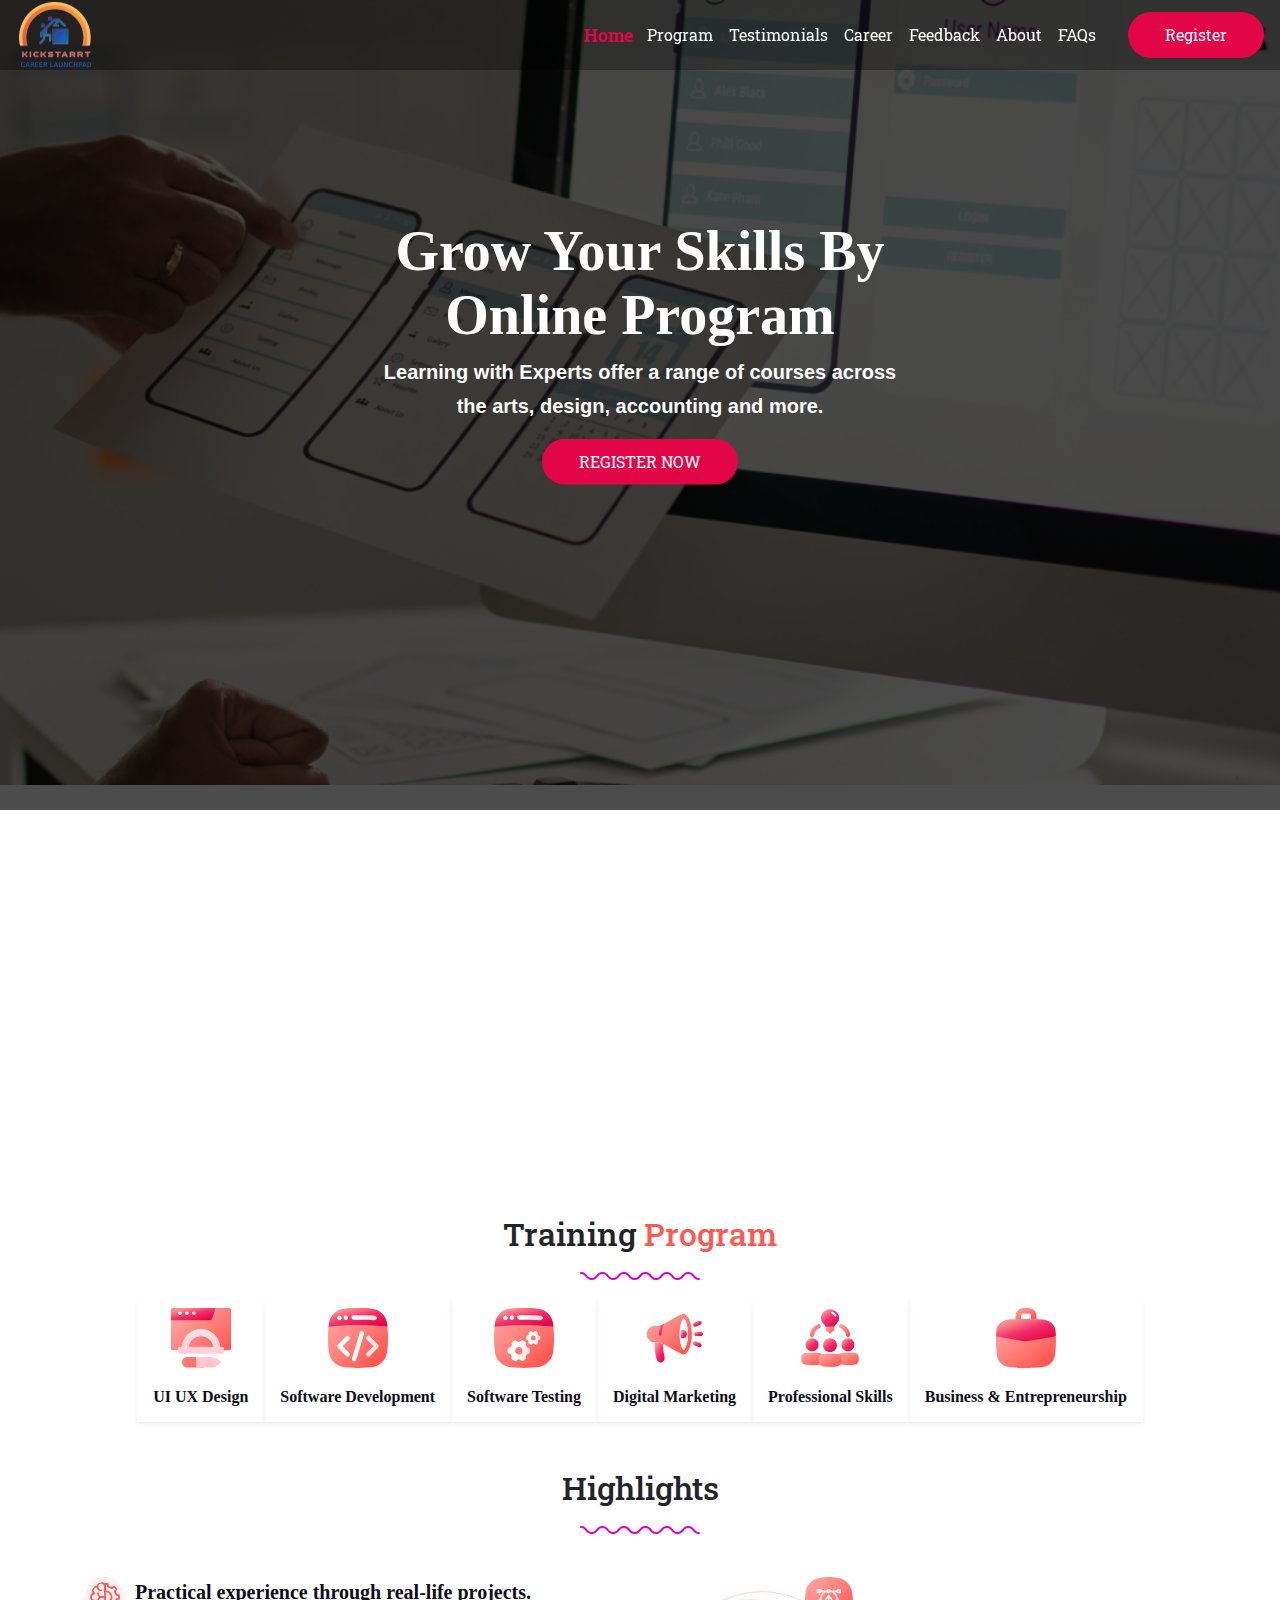
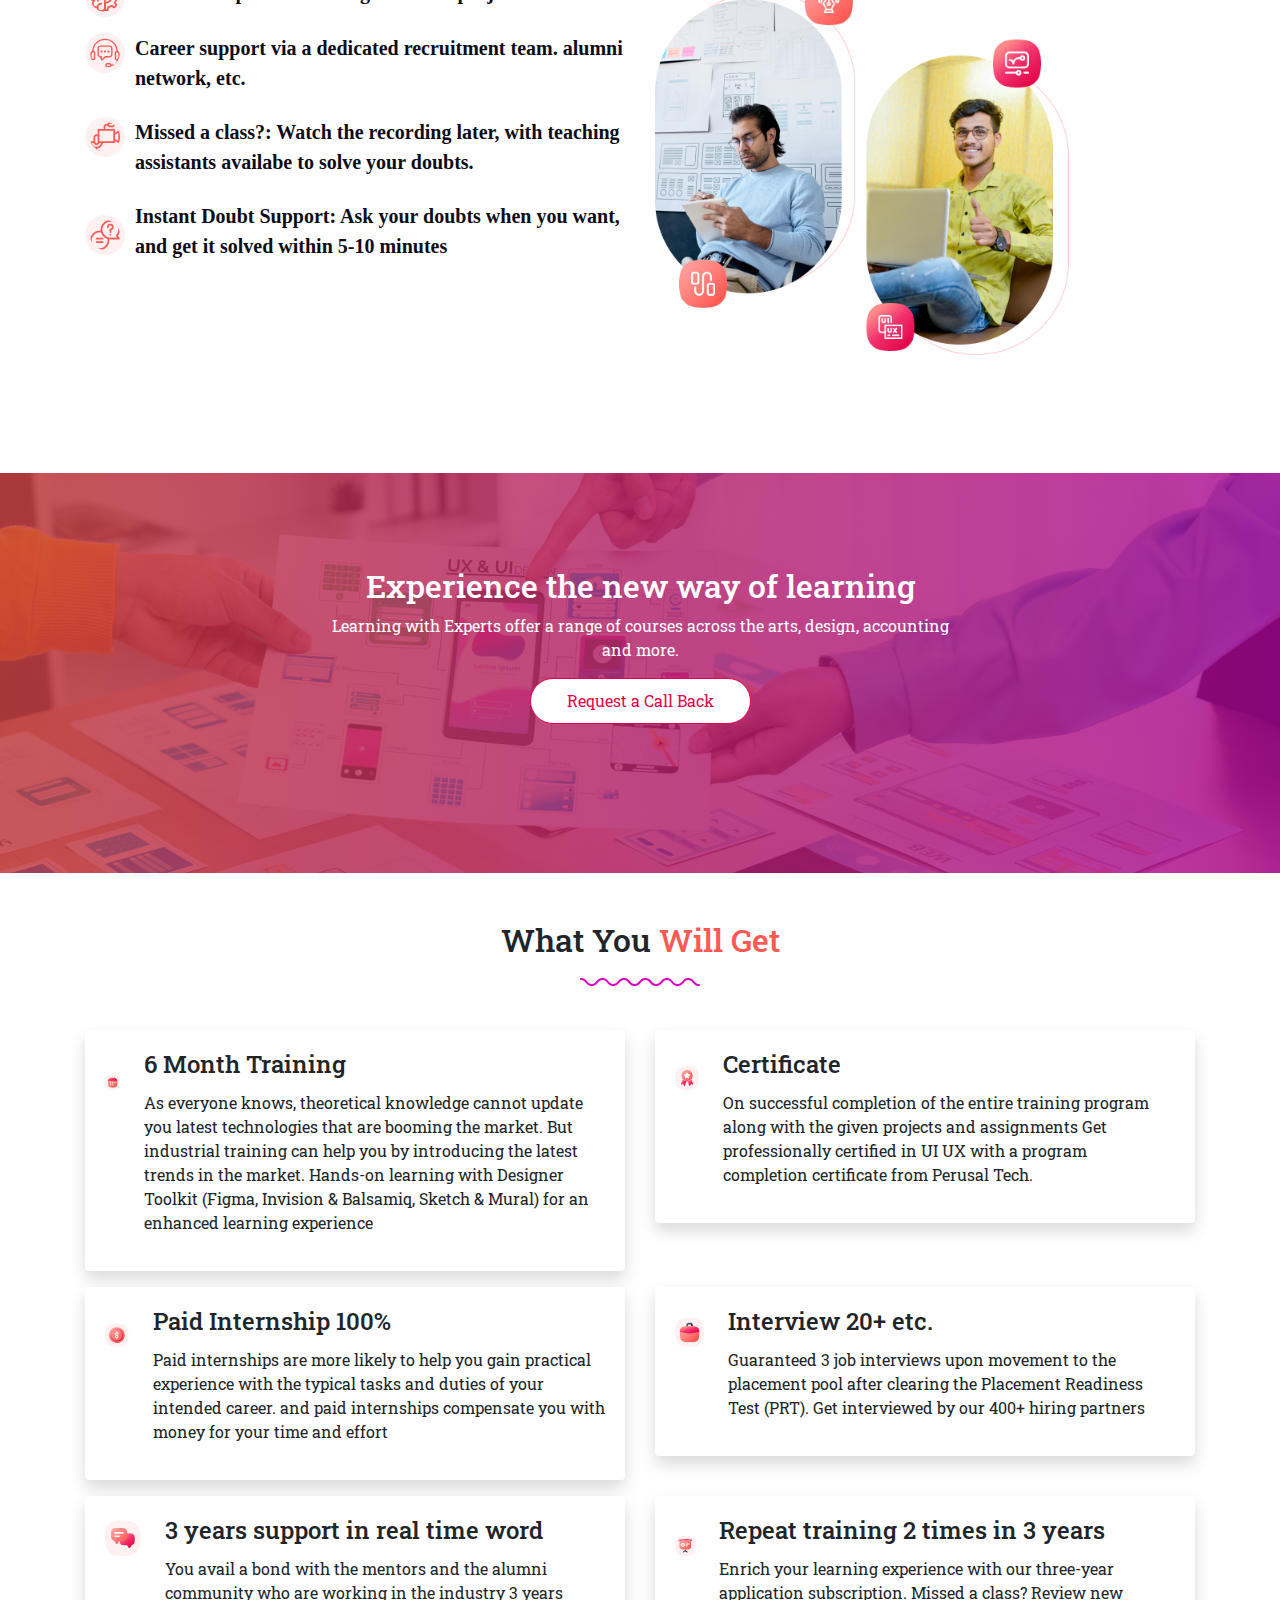
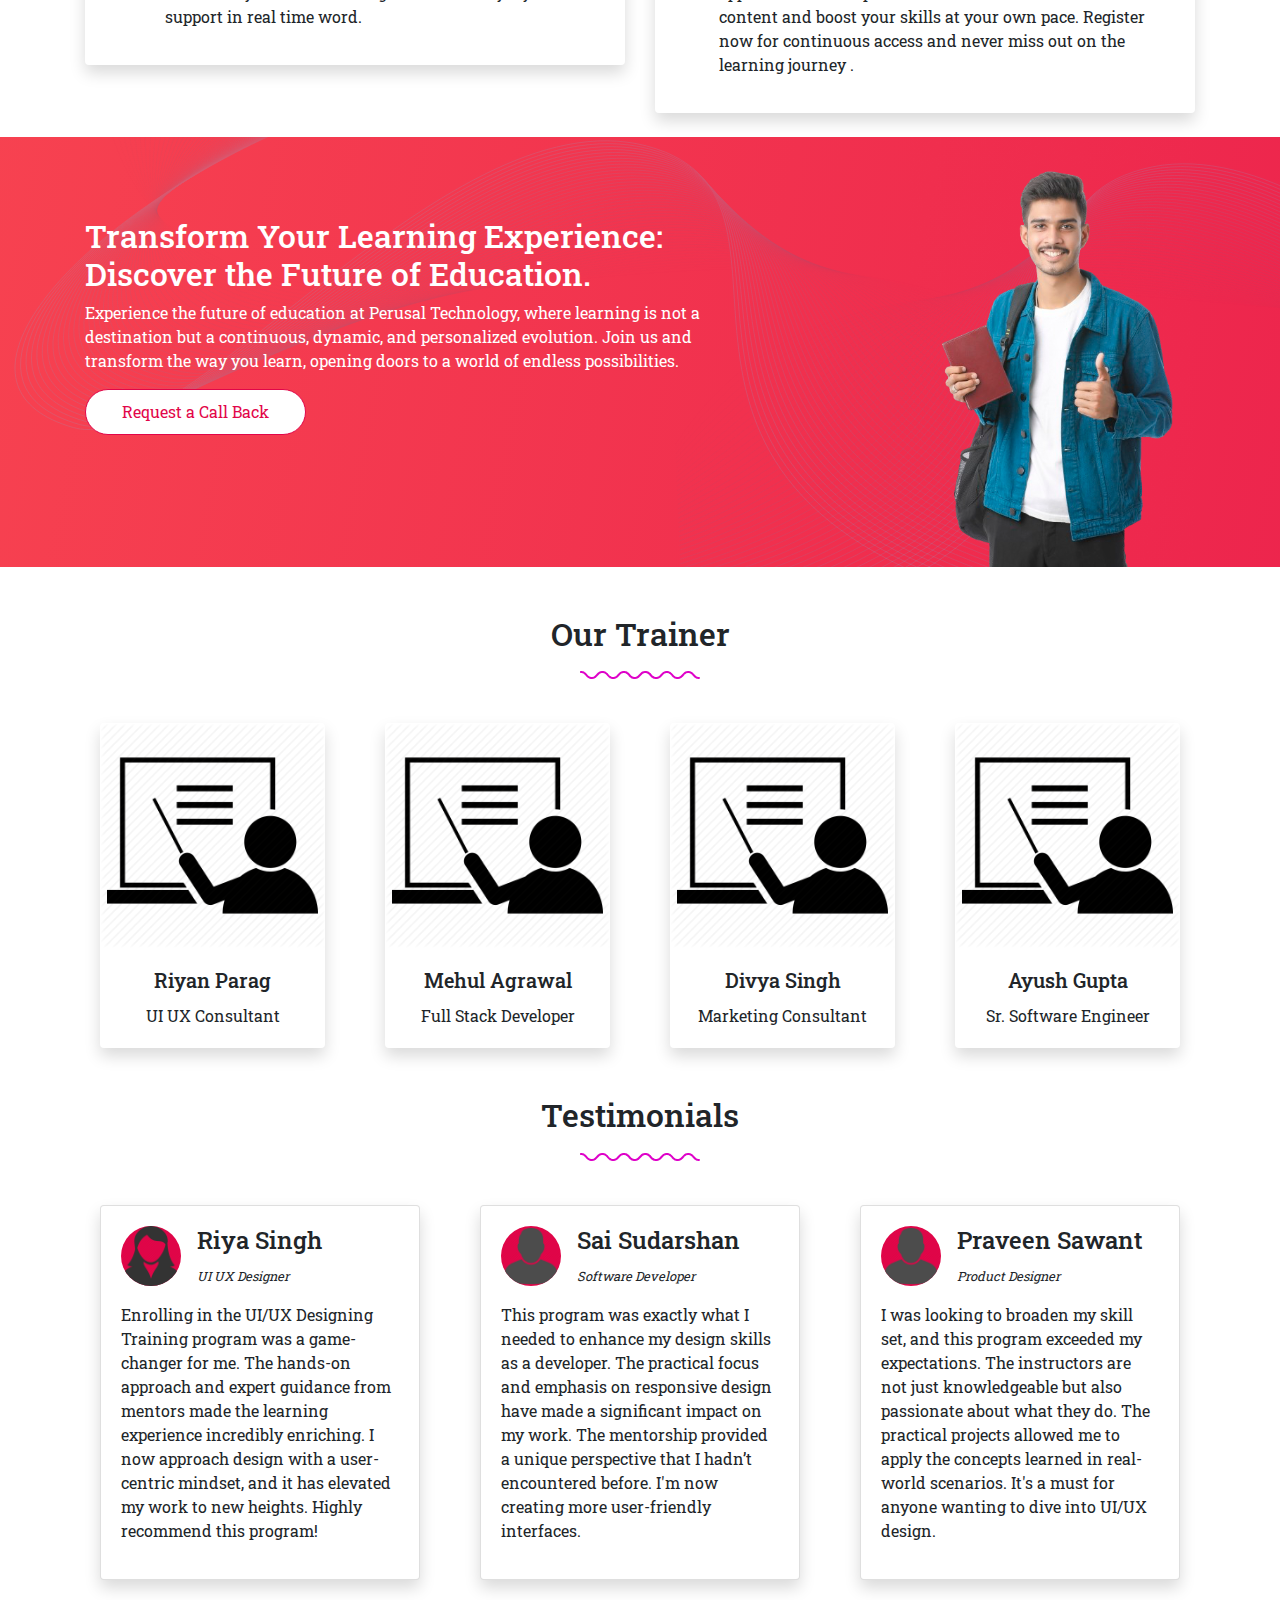
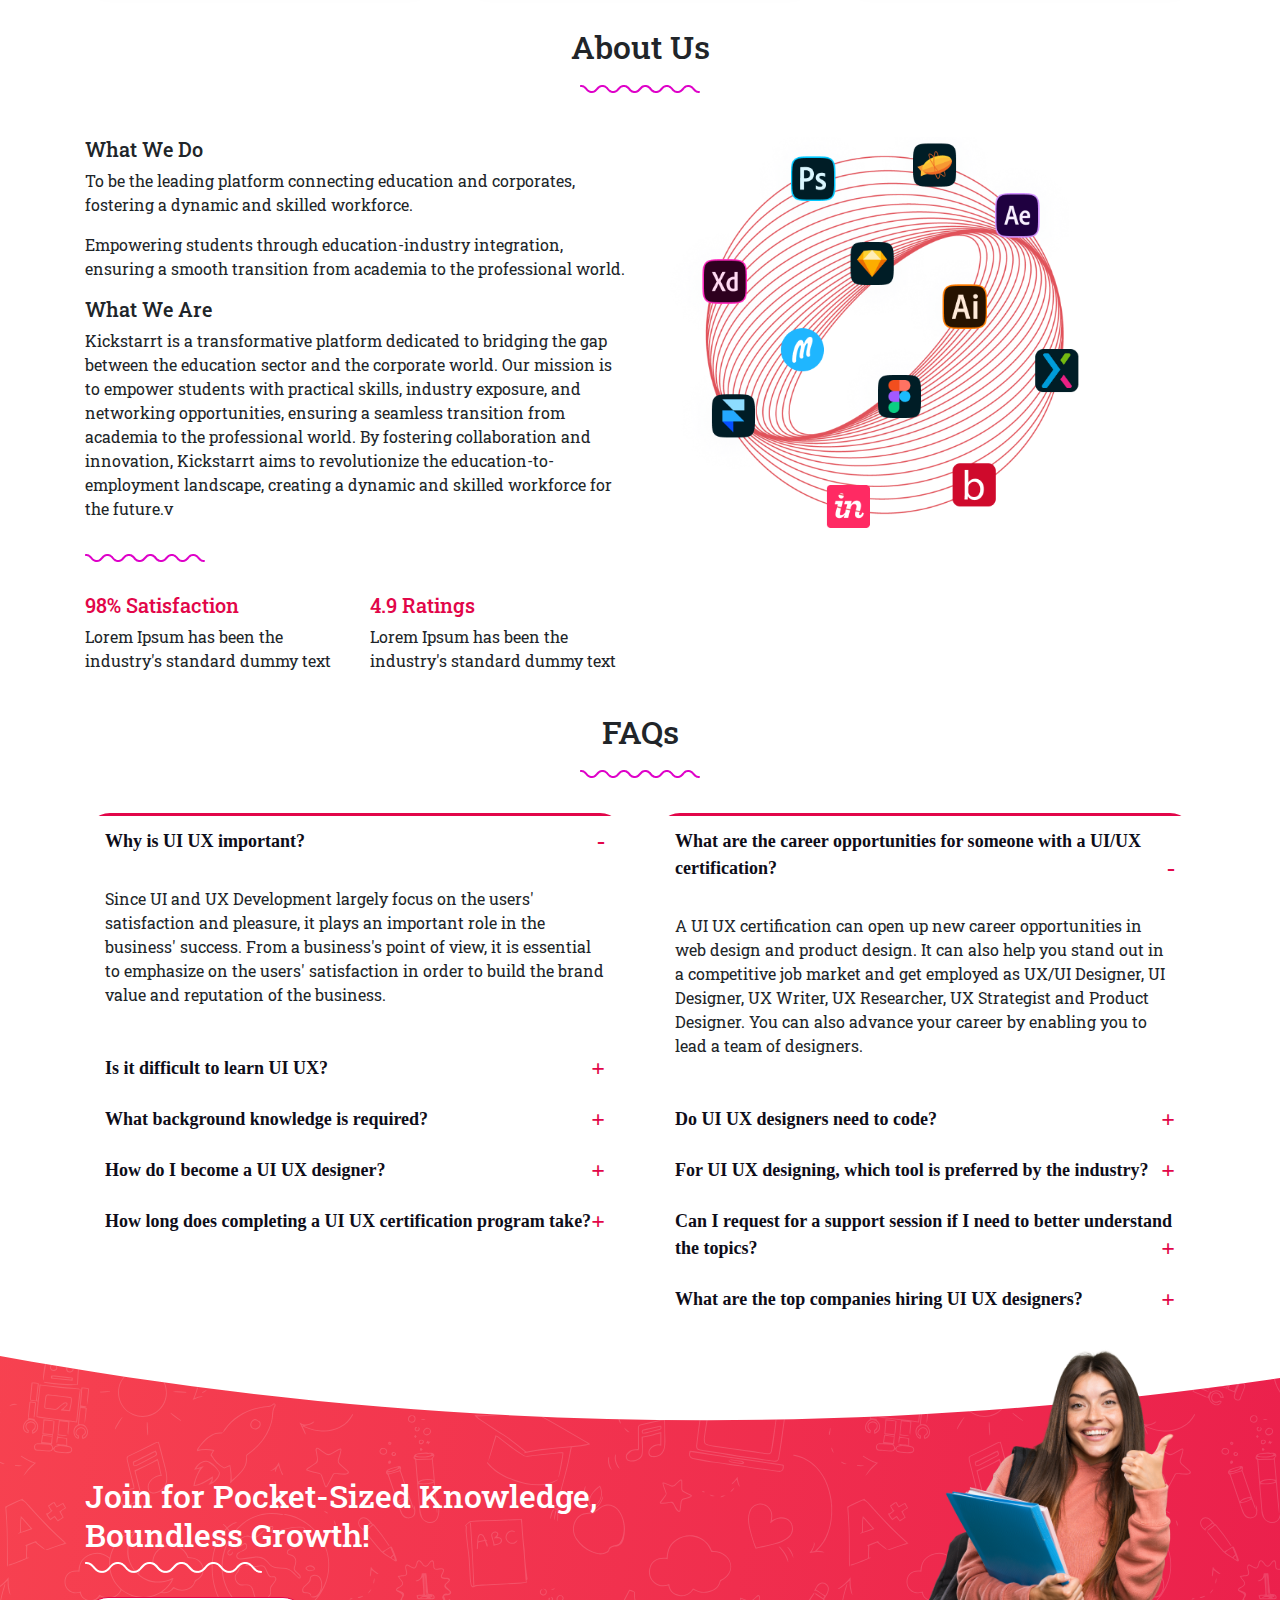
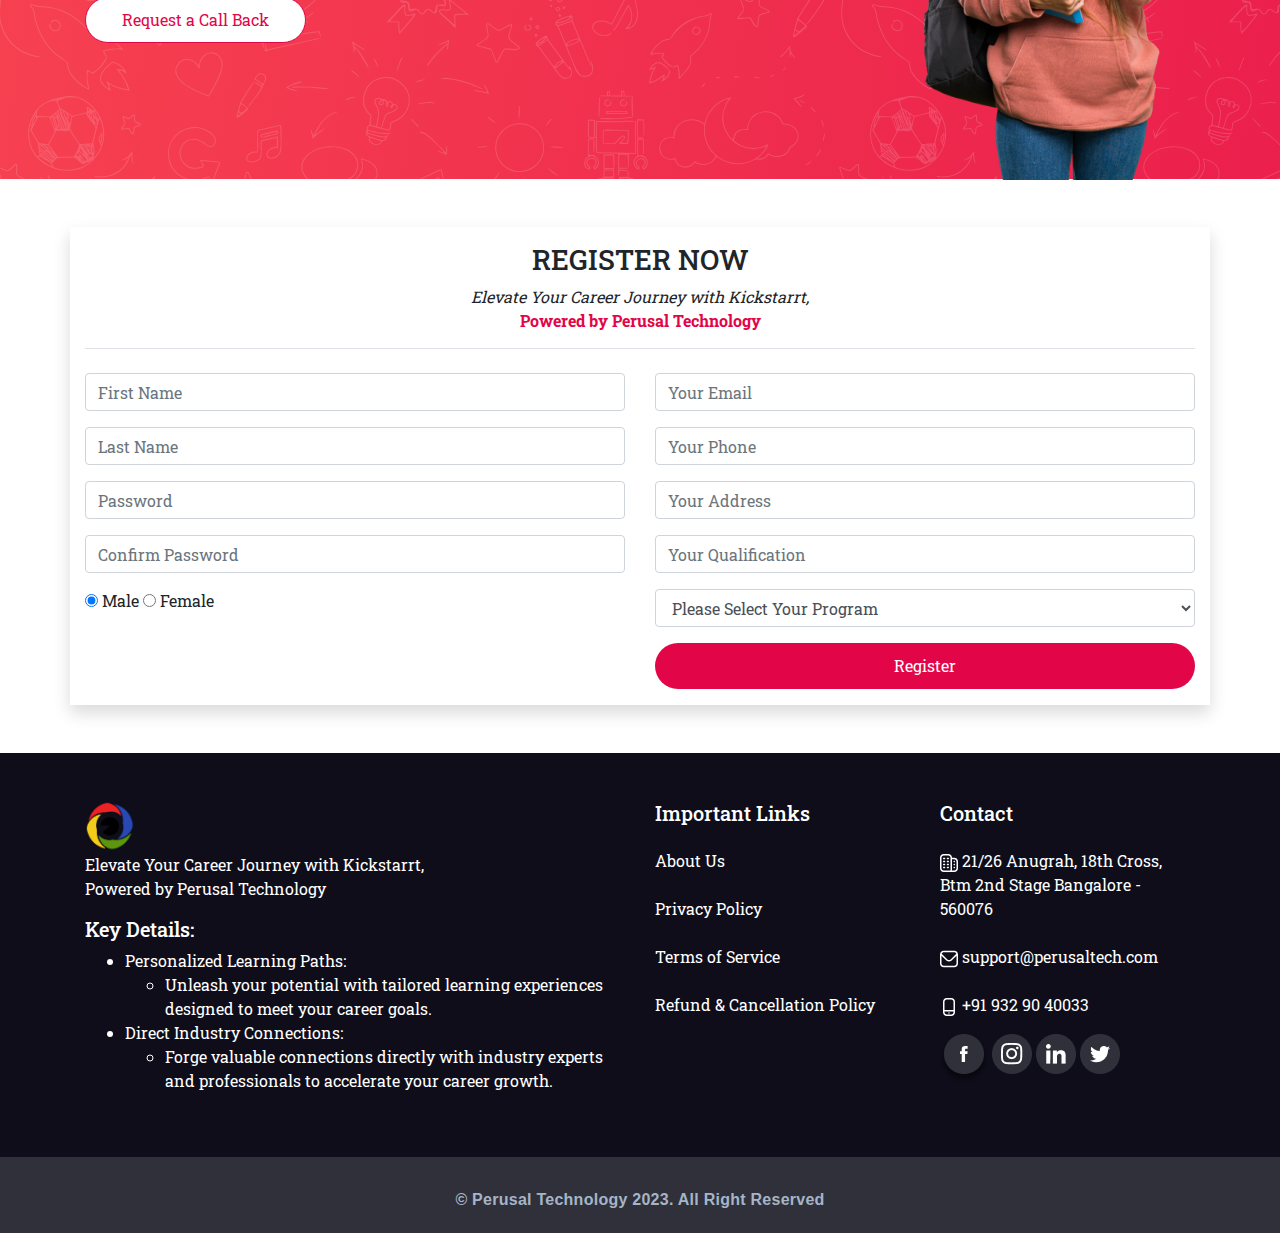
<file: index.html>
﻿<!DOCTYPE html>
<html lang="en">

<head>
  <title>Kickstarrt- Career Launchpad</title>
  <meta charset="utf-8">
  <meta name="viewport" content="width=device-width, initial-scale=1">
  <link rel="stylesheet" href="https://cdn.jsdelivr.net/npm/bootstrap@4.6.2/dist/css/bootstrap.min.css">
  <link href='https://fonts.googleapis.com/css?family=Roboto Slab' rel='stylesheet'>
  <link rel="stylesheet" href="./assets/css/custom.css">
  <!-- <link rel="stylesheet" href="./assets/css/style.css"> -->
  <script src="https://cdn.jsdelivr.net/npm/jquery@3.7.1/dist/jquery.slim.min.js"></script>
  <script src="https://cdn.jsdelivr.net/npm/popper.js@1.16.1/dist/umd/popper.min.js"></script>
  <script src="https://cdn.jsdelivr.net/npm/bootstrap@4.6.2/dist/js/bootstrap.bundle.min.js"></script>
</head>

<body>

  <div id="main-con" class="home-page" data-spy="scroll" data-target="#navbar-ptech" data-offset="0">

    <div class="welcome-section position-relative" id="welcome-section">
      <div class="container">
        <div class="row">
          <div class="col">
            <nav id="navbar-ptech"
              class="navbar main-navbar navbar-expand-md navbar-dark fixed-top justify-content-between">
              <a class="navbar-brand" href="#"><img src="./assets/img/kickstarrt_logo.png" alt="logo"
                  class="logo img-fluid"></a>
              <button class="navbar-toggler" type="button" data-toggle="collapse" data-target="#collapsibleNavbar">
                <span class="navbar-toggler-icon"></span>
              </button>
              <div class="collapse navbar-collapse" id="collapsibleNavbar">
                <ul class="navbar-nav ml-auto">
                  <li class="nav-item">
                    <a class="nav-link active" href="#welcome-section">Home</a>
                  </li>
                  <li class="nav-item">
                    <a class="nav-link" href="#course">Program</a>
                  </li>
                  <li class="nav-item">
                    <a class="nav-link" href="#testimonials">Testimonials</a>
                  </li>
                  <li class="nav-item">
                    <a class="nav-link" href="career.html" target="_blank">Career</a>
                  </li>
                  <li class="nav-item">
                    <a class="nav-link" href="#" data-toggle="modal" data-target="#feedback">Feedback</a>
                  </li>
                  <li class="nav-item">
                    <a class="nav-link" href="#aboutus">About</a>
                  </li>
                  <li class="nav-item">
                    <a class="nav-link" href="#faqs">FAQs</a>
                  </li>
                </ul>
                <a class="btn ptech-primary-btn ml-4" href="#register">Register</a>
              </div>

            </nav>
          </div>
          <div class="centered text-center">
            <h2 class="title">Grow Your Skills By Online Program</h2>
            <p>Learning with Experts offer a range of courses
              across the arts, design, accounting and more.</p>
            <a href="#register" role="button" class="btn ptech-primary-btn text-uppercase">Register Now</a>
          </div>
        </div>
      </div>
    </div>

    <div class="course-program mt-4 position-relative" id="course">
      <div class="video">
        <div class="container">
          <iframe width="100%" height="100%" src="https://www.youtube.com/embed/c8TYIuIhlto?autoplay=1"
            class="rounded-lg"></iframe>
        </div>
      </div>
      <br><br>
      <div class="container program-start">
        <div class="row">
          <div class="col">
            <h2 class="text-center">Training <span class="ptech-txt-light">Program</span>
              <br>
              <img src="./assets/img/title-line.png" alt="title line">
            </h2>
          </div>
        </div>
        <div class="row">
          <div class="col">
            <!-- Nav tabs -->
            <ul class="nav nav-tabs main-nav-tabs justify-content-center border-0" role="tablist">
              <li class="nav-item">
                <a class="nav-link shadow-sm" href="program-one.html" target="_blank">
                  <img src="./assets/img/uiux-icon.svg" alt="ui ux">
                  <h5>UI UX Design</h5>
                </a>
              </li>
              <li class="nav-item">
                <a class="nav-link shadow-sm not-allowed" href="#course2" disabled>
                  <img src="./assets/img/development-icon.svg" alt="development">
                  <h5>Software Development</h5>
                </a>
              </li>
              <li class="nav-item">
                <a class="nav-link shadow-sm not-allowed" href="#course3" disabled>
                  <img src="./assets/img/testing-icon.svg" alt="">
                  <h5>Software Testing</h5>
                </a>
              </li>
              <li class="nav-item">
                <a class="nav-link shadow-sm not-allowed" href="#course4" disabled>
                  <img src="./assets/img/marketing-icon.svg" alt="">
                  <h5>Digital Marketing</h5>
                </a>
              </li>
              <li class="nav-item">
                <a class="nav-link shadow-sm not-allowed" href="#course5" disabled>
                  <img src="./assets/img/professional-icon.svg" alt="">
                  <h5>Professional Skills</h5>
                </a>
              </li>
              <li class="nav-item ">
                <a class="nav-link shadow-sm not-allowed" href="#course6" disabled>
                  <img src="./assets/img/business-icon.svg" alt="">
                  <h5>Business & Entrepreneurship</h5>
                </a>
              </li>
            </ul>

          </div>

        </div>
      </div>
    </div>

    <div class="site-section highlight mt-4" id="highlight">
      <div class="container">
        <div class="row">
          <div class="col my-4">
            <h2 class="text-center">Highlights
              <br>
              <img src="./assets/img/title-line.png" alt="title line">
            </h2>
          </div>
        </div>
        <div class="row">
          <div class="col-md-6">
            <div class="d-flex mb-3">
              <img src="./assets/img/highlight/practical-icon.svg" alt="" class="highlight-icon">
              <div>
                <h5>Practical experience through real-life projects.</h5>
              </div>
            </div>
            <div class="d-flex mb-3">
              <img src="./assets/img/highlight/career-icon.svg" alt="" class="highlight-icon">
              <div>
                <h5>Career support via a dedicated recruitment team. alumni network, etc.</h5>
              </div>
            </div>
            <div class="d-flex mb-3">
              <img src="./assets/img/highlight/media-icon.png" alt="" class="highlight-icon">
              <div>
                <h5>Missed a class?: Watch the recording later, with teaching assistants availabe to solve your doubts.
                </h5>
              </div>
            </div>
            <div class="d-flex align-items-center custom-icon-wrap mb-3">
              <img src="./assets/img/highlight/doubt-support-icon.png" alt="" class="highlight-icon">
              <h5>Instant Doubt Support: Ask your doubts when you want, and get it solved within 5-10 minutes</h5>
            </div>
          </div>
          <div class="col-md-6">
            <img src="./assets/img/highlight.png" alt="highlights" class="highlight-img img-fluid">
          </div>
        </div>

      </div>
    </div>

    <div class="container-fluid position-relative exprience-new-way mt-4">
      <div class="centered w-50">
        <h2>Experience the new way of learning</h2>
        <p>Learning with Experts offer a range of courses across the arts, design, accounting and more.</p>
        <button class="btn ptech-secondary-btn" data-toggle="modal" data-target="#callBack">Request a Call Back</button>
      </div>
    </div>

    <div class="container you-will-get mt-4">
      <div class="row">
        <div class="col my-4">
          <h2 class="text-center">What You <span class="ptech-txt-light">Will Get</span>
            <br>
            <img src="./assets/img/title-line.png" alt="title line">
          </h2>
        </div>
      </div>
      <div class="row">
        <div class="col-md-6">
          <div class="card border-0 shadow">
            <div class="card-body">
              <div class="d-flex">
                <svg xmlns="http://www.w3.org/2000/svg" width="80" height="80" viewBox="0 0 80 160" fill="none">
                  <g clip-path="url(#clip0_228_1140)">
                    <path
                      d="M77.5812 20.2906C75.4828 12.5594 67.4422 4.51875 59.7109 2.42031C54.9719 1.2375 48.6203 0.0203125 40 0C31.3813 0.021875 25.0297 1.2375 20.2906 2.42031C12.5594 4.52031 4.51875 12.5594 2.42031 20.2906C1.2375 25.0297 0.021875 31.3813 0 40C0.021875 48.6203 1.2375 54.9719 2.42031 59.7109C4.51875 67.4422 12.5594 75.4812 20.2906 77.5812C25.0297 78.7641 31.3844 79.9797 40 80.0016C48.6203 79.9797 54.9719 78.7641 59.7109 77.5812C67.4422 75.4812 75.4828 67.4422 77.5812 59.7109C78.7641 54.9719 79.9797 48.6172 80.0016 40C79.9797 31.3813 78.7641 25.0297 77.5812 20.2906Z"
                      fill="#FFC6C4" fill-opacity="0.24" />
                    <path
                      d="M63.7806 28.6827C62.8759 23.5639 58.2274 18.9139 53.1087 18.0108C50.0009 17.4999 45.7821 17.0092 40.0009 17.003C34.2196 16.9967 30.0009 17.4936 26.8946 18.0108C21.7759 18.9155 17.1274 23.5639 16.2227 28.6827C15.7056 31.7889 15.2227 36.0155 15.2149 41.7889C15.2071 47.5624 15.7056 51.7889 16.2227 54.8967C17.1274 60.0155 21.7759 64.6639 26.8946 65.5686C30.0009 66.0936 34.229 66.5624 40.0009 66.5749C45.7727 66.5874 50.0009 66.0842 53.1087 65.5686C58.2274 64.6639 62.8759 60.0155 63.7806 54.8967C64.2977 51.7905 64.7806 47.5624 64.7884 41.7889C64.7962 36.0155 64.2977 31.7889 63.7806 28.6827Z"
                      fill="url(#paint0_linear_228_1140)" />
                    <path
                      d="M31.9445 54.0079C31.8722 54.3477 31.7029 54.6593 31.4572 54.905C31.2116 55.1507 30.9 55.3199 30.5602 55.3923C29.4334 55.5652 28.2869 55.5652 27.1602 55.3923C26.8203 55.3201 26.5086 55.1509 26.2629 54.9052C26.0172 54.6595 25.848 54.3478 25.7758 54.0079C25.6008 52.8813 25.6008 51.7345 25.7758 50.6079C25.848 50.268 26.0172 49.9563 26.2629 49.7106C26.5086 49.4649 26.8203 49.2957 27.1602 49.2235C28.2867 49.0485 29.4336 49.0485 30.5602 49.2235C30.9 49.2959 31.2116 49.4652 31.4572 49.7108C31.7029 49.9565 31.8722 50.2681 31.9445 50.6079C32.1175 51.7347 32.1175 52.8812 31.9445 54.0079ZM31.9445 43.4923C31.8717 43.8317 31.7023 44.1429 31.4566 44.3882C31.211 44.6336 30.8997 44.8027 30.5602 44.8751C29.4336 45.0501 28.2867 45.0501 27.1602 44.8751C26.8205 44.803 26.5089 44.6341 26.2632 44.3887C26.0176 44.1432 25.8482 43.8319 25.7758 43.4923C25.6008 42.3657 25.6008 41.2189 25.7758 40.0923C25.848 39.7524 26.0172 39.4407 26.2629 39.195C26.5086 38.9493 26.8203 38.7801 27.1602 38.7079C28.2867 38.5329 29.4336 38.5329 30.5602 38.7079C30.9 38.7803 31.2116 38.9495 31.4572 39.1952C31.7029 39.4409 31.8722 39.7525 31.9445 40.0923C32.1175 41.219 32.1175 42.3656 31.9445 43.4923ZM43.0852 54.0079C43.0131 54.3476 42.8441 54.6591 42.5987 54.9048C42.3533 55.1505 42.042 55.3198 41.7023 55.3923C40.5751 55.5652 39.428 55.5652 38.3008 55.3923C37.9612 55.3198 37.6498 55.1505 37.4044 54.9048C37.159 54.6591 36.99 54.3476 36.918 54.0079C36.743 52.8813 36.743 51.7345 36.918 50.6079C36.99 50.2682 37.159 49.9567 37.4044 49.711C37.6498 49.4653 37.9612 49.296 38.3008 49.2235C39.4279 49.0485 40.5752 49.0485 41.7023 49.2235C42.042 49.296 42.3533 49.4653 42.5987 49.711C42.8441 49.9567 43.0131 50.2682 43.0852 50.6079C43.2602 51.7345 43.2602 52.8813 43.0852 54.0079ZM43.0852 43.4923C43.0128 43.8317 42.8437 44.1429 42.5983 44.3883C42.353 44.6337 42.0418 44.8028 41.7023 44.8751C40.5752 45.0501 39.4279 45.0501 38.3008 44.8751C37.9614 44.8028 37.6502 44.6337 37.4048 44.3883C37.1594 44.1429 36.9903 43.8317 36.918 43.4923C36.743 42.3657 36.743 41.2189 36.918 40.0923C36.99 39.7526 37.159 39.4411 37.4044 39.1954C37.6498 38.9497 37.9612 38.7804 38.3008 38.7079C39.4279 38.5329 40.5752 38.5329 41.7023 38.7079C42.042 38.7804 42.3533 38.9497 42.5987 39.1954C42.8441 39.4411 43.0131 39.7526 43.0852 40.0923C43.2602 41.2189 43.2602 42.3657 43.0852 43.4923ZM54.2273 43.4923C54.1549 43.8319 53.9856 44.1432 53.7399 44.3887C53.4942 44.6341 53.1827 44.803 52.843 44.8751C51.7164 45.0501 50.5695 45.0501 49.443 44.8751C49.1033 44.803 48.7917 44.6341 48.5461 44.3887C48.3004 44.1432 48.1311 43.8319 48.0586 43.4923C47.9679 42.9302 47.9245 42.3616 47.9289 41.7923C47.9251 41.223 47.9685 40.6544 48.0586 40.0923C48.1308 39.7524 48.3 39.4407 48.5457 39.195C48.7914 38.9493 49.1031 38.7801 49.443 38.7079C50.5695 38.5329 51.7164 38.5329 52.843 38.7079C53.1829 38.7801 53.4945 38.9493 53.7403 39.195C53.986 39.4407 54.1552 39.7524 54.2273 40.0923C54.4023 41.2189 54.4023 42.3657 54.2273 43.4923Z"
                      fill="url(#paint1_linear_228_1140)" />
                    <path
                      d="M64.218 31.8139C64.0805 30.6654 63.9273 29.6264 63.7727 28.6889C62.8852 23.6654 58.3883 19.0951 53.3805 18.0764V16.0451C53.3805 15.3502 53.1044 14.6837 52.613 14.1923C52.1216 13.7009 51.4551 13.4248 50.7602 13.4248C50.0652 13.4248 49.3987 13.7009 48.9073 14.1923C48.4159 14.6837 48.1398 15.3502 48.1398 16.0451V17.3842C46.5102 17.2279 44.6836 17.1123 42.6352 17.0561V16.0467C42.6352 15.3517 42.3591 14.6852 41.8677 14.1938C41.3763 13.7024 40.7098 13.4264 40.0148 13.4264C39.6707 13.4262 39.3299 13.4938 39.0119 13.6254C38.6938 13.757 38.4049 13.95 38.1615 14.1934C37.9182 14.4367 37.7252 14.7257 37.5936 15.0437C37.462 15.3617 37.3943 15.7025 37.3945 16.0467V17.0576C35.3461 17.1139 33.5195 17.2311 31.8883 17.3826V16.0467C31.8883 15.7026 31.8205 15.3618 31.6888 15.0439C31.5571 14.726 31.3641 14.4372 31.1208 14.1938C30.8775 13.9505 30.5886 13.7575 30.2707 13.6258C29.9528 13.4941 29.6121 13.4264 29.268 13.4264C28.9239 13.4264 28.5831 13.4941 28.2652 13.6258C27.9473 13.7575 27.6584 13.9505 27.4151 14.1938C27.1718 14.4372 26.9788 14.726 26.8471 15.0439C26.7154 15.3618 26.6477 15.7026 26.6477 16.0467V18.0779C21.6305 19.0873 17.1164 23.6623 16.2305 28.7029C16.0742 29.6404 15.918 30.6732 15.7852 31.8279C15.7852 31.8279 25.4102 31.3451 40.0133 31.3451C54.6164 31.3451 64.218 31.8139 64.218 31.8139Z"
                      fill="url(#paint2_linear_228_1140)" />
                  </g>
                  <defs>
                    <linearGradient id="paint0_linear_228_1140" x1="57.1021" y1="58.8861" x2="22.9079" y2="24.688"
                      gradientUnits="userSpaceOnUse">
                      <stop stop-color="#FF5953" />
                      <stop offset="0.54" stop-color="#FF807B" />
                      <stop offset="1" stop-color="#FF9D99" />
                    </linearGradient>
                    <linearGradient id="paint1_linear_228_1140" x1="45.5398" y1="52.5892" x2="29.2039" y2="36.2532"
                      gradientUnits="userSpaceOnUse">
                      <stop stop-color="#FFDDCE" />
                      <stop offset="0.57" stop-color="white" />
                      <stop offset="1" stop-color="white" />
                    </linearGradient>
                    <linearGradient id="paint2_linear_228_1140" x1="60.1108" y1="28.9899" x2="52.9613" y2="7.05588"
                      gradientUnits="userSpaceOnUse">
                      <stop stop-color="#E20649" />
                      <stop offset="0.54" stop-color="#F3316C" />
                      <stop offset="1" stop-color="#FF8C8B" />
                    </linearGradient>
                    <clipPath id="clip0_228_1140">
                      <rect width="80" height="80" fill="white" />
                    </clipPath>
                  </defs>
                </svg>
                <div class="ml-4">
                  <h4 class="card-title">6 Month Training</h4>
                  <p>As everyone knows, theoretical knowledge cannot update you latest technologies that are booming the
                    market. But industrial training can help you by introducing the latest trends in the market.
                    Hands-on learning with Designer Toolkit (Figma, Invision & Balsamiq, Sketch & Mural) for an enhanced
                    learning experience</p>
                </div>
              </div>
            </div>
          </div>
        </div>
        <div class="col-md-6">
          <div class="card border-0 shadow">
            <div class="card-body">
              <div class="d-flex">
                <svg xmlns="http://www.w3.org/2000/svg" width="80" height="80" viewBox="0 0 80 160" fill="none">
                  <g clip-path="url(#clip0_228_1200)">
                    <path
                      d="M77.5812 20.2906C75.4828 12.5594 67.4422 4.51875 59.7109 2.42031C54.9719 1.2375 48.6203 0.0203125 40 0C31.3813 0.021875 25.0297 1.2375 20.2906 2.42031C12.5594 4.52031 4.51875 12.5594 2.42031 20.2906C1.2375 25.0297 0.021875 31.3813 0 40C0.021875 48.6203 1.2375 54.9719 2.42031 59.7109C4.51875 67.4422 12.5594 75.4812 20.2906 77.5812C25.0297 78.7641 31.3844 79.9797 40 80.0016C48.6203 79.9797 54.9719 78.7641 59.7109 77.5812C67.4422 75.4812 75.4828 67.4422 77.5812 59.7109C78.7641 54.9719 79.9797 48.6172 80.0016 40C79.9797 31.3813 78.7641 25.0297 77.5812 20.2906Z"
                      fill="#FFC6C4" fill-opacity="0.24" />
                    <path
                      d="M57.9906 29.3594C57.3091 28.3621 56.9878 27.1623 57.0797 25.9578C57.1611 24.8908 56.9184 23.8241 56.3834 22.8974C55.8484 21.9707 55.046 21.2271 54.0812 20.7641C52.9932 20.2432 52.1149 19.3676 51.5906 18.2813C51.1292 17.3164 50.3874 16.5132 49.4621 15.9769C48.5368 15.4405 47.4712 15.1959 46.4047 15.275C45.2002 15.3669 44.0004 15.0456 43.0031 14.3641C42.1198 13.7601 41.0747 13.437 40.0047 13.437C38.9346 13.437 37.8895 13.7601 37.0062 14.3641C36.0055 15.0484 34.8008 15.3698 33.5922 15.275C32.5253 15.1955 31.4594 15.44 30.5338 15.9764C29.6082 16.5128 28.8661 17.3161 28.4047 18.2813C27.8818 19.3705 27.0033 20.2491 25.914 20.7719C24.9496 21.2351 24.1475 21.9788 23.6128 22.9055C23.078 23.8322 22.8356 24.8988 22.9172 25.9656C23.0086 27.1703 22.6867 28.3701 22.0047 29.3672C21.4011 30.2504 21.0781 31.2951 21.0781 32.3649C21.0781 33.4346 21.4011 34.4794 22.0047 35.3625C22.6836 36.3558 23.0054 37.5501 22.9172 38.75C22.8356 39.8168 23.078 40.8834 23.6128 41.8101C24.1475 42.7369 24.9496 43.4805 25.914 43.9438C27.0033 44.4666 27.8818 45.3451 28.4047 46.4344C28.8663 47.3992 29.6085 48.2023 30.5341 48.7384C31.4597 49.2745 32.5255 49.5187 33.5922 49.4391C34.7966 49.3472 35.9964 49.6685 36.9937 50.35C37.877 50.954 38.9221 51.2771 39.9922 51.2771C41.0622 51.2771 42.1073 50.954 42.9906 50.35C43.9913 49.6657 45.196 49.3443 46.4047 49.4391C47.4714 49.5202 48.5378 49.2774 49.4642 48.7424C50.3906 48.2074 51.1339 47.4051 51.5968 46.4406C52.1197 45.3514 52.9982 44.4728 54.0875 43.95C55.0521 43.4857 55.8539 42.7407 56.3879 41.8128C56.9218 40.8849 57.1629 39.8173 57.0797 38.75C56.9878 37.5456 57.3091 36.3458 57.9906 35.3485C58.5928 34.4659 58.915 33.4223 58.915 32.3539C58.915 31.2855 58.5928 30.2419 57.9906 29.3594Z"
                      fill="url(#paint0_linear_228_1200)" />
                    <path
                      d="M50.1004 30.7456C49.1285 31.9534 48.1207 33.205 47.105 34.48C46.9038 34.7327 46.7937 35.046 46.7925 35.369C46.7925 36.9534 46.7571 38.5368 46.6863 40.1191C46.6394 41.0862 45.6597 41.8581 44.7957 41.58C43.38 41.1237 41.9316 40.6175 40.4613 40.08C40.1661 39.9722 39.8424 39.9722 39.5472 40.08C38.0769 40.6175 36.6285 41.1237 35.2129 41.58C34.3488 41.8581 33.3691 41.0862 33.3222 40.1191C33.2535 38.5368 33.2181 36.9534 33.216 35.369C33.2148 35.046 33.1047 34.7327 32.9035 34.48C31.8879 33.205 30.8722 31.9534 29.9082 30.7456C29.3082 30.0065 29.7238 28.9159 30.6894 28.6097C32.2519 28.119 33.8144 27.619 35.3769 27.1269C35.69 27.027 35.9614 26.8265 36.1488 26.5565C37.0863 25.205 38.0129 23.8472 38.905 22.494C39.0219 22.3037 39.1856 22.1465 39.3805 22.0374C39.5754 21.9284 39.795 21.8711 40.0183 21.8711C40.2417 21.8711 40.4613 21.9284 40.6562 22.0374C40.8511 22.1465 41.0148 22.3037 41.1316 22.494C42.0238 23.844 42.9504 25.2019 43.8879 26.5565C44.0752 26.8265 44.3466 27.027 44.6597 27.1269C46.2113 27.619 47.7722 28.119 49.3472 28.6097C50.2847 28.9159 50.7004 30.0003 50.1004 30.7456Z"
                      fill="url(#paint1_linear_228_1200)" />
                    <path
                      d="M37.0017 50.35C36.0026 49.6671 34.8004 49.3458 33.5939 49.4391C32.5269 49.5205 31.4602 49.2779 30.5334 48.7428C29.6067 48.2078 28.8631 47.4054 28.4001 46.4407C27.9248 45.4501 27.154 44.6312 26.1939 44.0969C24.072 48.5204 20.9376 56.0469 19.5314 60.2563C19.1626 61.4016 20.2329 62.736 21.2642 62.311C22.886 61.6704 24.6282 60.9532 26.4204 60.2125C26.527 60.1684 26.6413 60.146 26.7567 60.1465C26.872 60.147 26.9861 60.1705 27.0923 60.2156C27.1985 60.2607 27.2946 60.3265 27.3751 60.4091C27.4556 60.4918 27.5188 60.5896 27.561 60.6969C28.2751 62.5 28.9673 64.2516 29.636 65.8641C30.047 66.9 31.7517 66.7422 32.3189 65.6813C34.1595 62.1375 36.961 55.7282 38.7423 51.1251C38.12 50.9742 37.5302 50.7116 37.0017 50.35Z"
                      fill="url(#paint2_linear_228_1200)" />
                    <path
                      d="M60.4688 60.2563C59.0625 56.0454 55.9266 48.5188 53.7969 44.0969C52.8362 44.631 52.0648 45.4498 51.5891 46.4407C51.1267 47.4036 50.3849 48.2047 49.4603 48.7396C48.5358 49.2745 47.4714 49.5183 46.4062 49.4391C45.2018 49.3472 44.002 49.6685 43.0047 50.35C42.477 50.7134 41.8878 50.9781 41.2656 51.1313C43.0469 55.7344 45.8484 62.1438 47.6891 65.6875C48.2562 66.7485 49.9609 66.9063 50.3719 65.8704C51.0375 64.2579 51.7328 62.5063 52.4469 60.7032C52.4891 60.5958 52.5524 60.498 52.6328 60.4154C52.7133 60.3327 52.8095 60.2669 52.9156 60.2218C53.0218 60.1768 53.1359 60.1533 53.2513 60.1527C53.3666 60.1522 53.4809 60.1747 53.5875 60.2188C55.3812 60.9594 57.1234 61.6766 58.7437 62.3172C59.7703 62.736 60.8406 61.4063 60.4688 60.2563Z"
                      fill="url(#paint3_linear_228_1200)" />
                  </g>
                  <defs>
                    <linearGradient id="paint0_linear_228_1200" x1="53.0484" y1="45.4078" x2="26.9468" y2="19.3063"
                      gradientUnits="userSpaceOnUse">
                      <stop stop-color="#FF5953" />
                      <stop offset="0.54" stop-color="#FF807B" />
                      <stop offset="1" stop-color="#FF9D99" />
                    </linearGradient>
                    <linearGradient id="paint1_linear_228_1200" x1="47.0879" y1="40.2925" x2="32.9175" y2="26.1222"
                      gradientUnits="userSpaceOnUse">
                      <stop stop-color="#FFDDCE" />
                      <stop offset="0.57" stop-color="white" />
                      <stop offset="1" stop-color="white" />
                    </linearGradient>
                    <linearGradient id="paint2_linear_228_1200" x1="37.1069" y1="63.0995" x2="22.2954" y2="48.2787"
                      gradientUnits="userSpaceOnUse">
                      <stop stop-color="#E20649" />
                      <stop offset="0.54" stop-color="#F3316C" />
                      <stop offset="1" stop-color="#FF8C8B" />
                    </linearGradient>
                    <linearGradient id="paint3_linear_228_1200" x1="58.9094" y1="63.1047" x2="44.0938" y2="48.2891"
                      gradientUnits="userSpaceOnUse">
                      <stop stop-color="#E20649" />
                      <stop offset="0.54" stop-color="#F3316C" />
                      <stop offset="1" stop-color="#FF8C8B" />
                    </linearGradient>
                    <clipPath id="clip0_228_1200">
                      <rect width="80" height="80" fill="white" />
                    </clipPath>
                  </defs>
                </svg>
                <div class="ml-4">
                  <h4 class="card-title">Certificate</h4>
                  <p>On successful completion of the entire training program along with the given projects and
                    assignments Get professionally certified in UI UX with a program completion certificate from Perusal
                    Tech.</p>
                </div>
              </div>
            </div>
          </div>
        </div>
      </div>
      <div class="row mt-3">
        <div class="col-md-6">
          <div class="card border-0 shadow">
            <div class="card-body">
              <div class="d-flex">
                <svg xmlns="http://www.w3.org/2000/svg" width="80" height="80" viewBox="0 0 80 160" fill="none">
                  <g clip-path="url(#clip0_228_1151)">
                    <path
                      d="M77.5812 20.2906C75.4828 12.5594 67.4422 4.51875 59.7109 2.42031C54.9719 1.2375 48.6203 0.0203125 40 0C31.3813 0.021875 25.0297 1.2375 20.2906 2.42031C12.5594 4.52031 4.51875 12.5594 2.42031 20.2906C1.2375 25.0297 0.021875 31.3813 0 40C0.021875 48.6203 1.2375 54.9719 2.42031 59.7109C4.51875 67.4422 12.5594 75.4812 20.2906 77.5812C25.0297 78.7641 31.3844 79.9797 40 80.0016C48.6203 79.9797 54.9719 78.7641 59.7109 77.5812C67.4422 75.4812 75.4828 67.4422 77.5812 59.7109C78.7641 54.9719 79.9797 48.6172 80.0016 40C79.9797 31.3813 78.7641 25.0297 77.5812 20.2906Z"
                      fill="#FFC6C4" fill-opacity="0.24" />
                    <path
                      d="M40.0008 13.4248C34.7509 13.4248 29.619 14.9816 25.2539 17.8982C20.8888 20.8149 17.4866 24.9605 15.4776 29.8107C13.4685 34.6609 12.9429 39.998 13.9671 45.147C14.9913 50.296 17.5193 55.0256 21.2315 58.7378C24.9437 62.45 29.6734 64.9781 34.8224 66.0023C39.9713 67.0265 45.3084 66.5008 50.1586 64.4918C55.0089 62.4827 59.1544 59.0806 62.0711 54.7155C64.9878 50.3504 66.5445 45.2184 66.5445 39.9686C66.5445 32.9287 63.748 26.1772 58.7701 21.1993C53.7921 16.2214 47.0406 13.4248 40.0008 13.4248Z"
                      fill="url(#paint0_linear_228_1151)" />
                    <path
                      d="M39.9984 18.4453C28.1312 18.4453 18.4766 28.1 18.4766 39.9688C18.4766 51.8375 28.1312 61.4922 39.9984 61.4922C51.8656 61.4922 61.5219 51.8359 61.5219 39.9688C61.5219 28.1016 51.8734 18.4453 39.9984 18.4453ZM39.9984 58.5938C36.3159 58.5938 32.716 57.5018 29.654 55.456C26.592 53.4102 24.2054 50.5023 22.796 47.1002C21.3865 43.6981 21.0175 39.9544 21.7356 36.3425C22.4537 32.7307 24.2266 29.4128 26.8302 26.8085C29.4339 24.2043 32.7512 22.4305 36.3629 21.7115C39.9746 20.9925 43.7184 21.3606 47.1209 22.7692C50.5234 24.1778 53.4318 26.5637 55.4784 29.6251C57.525 32.6866 58.6178 36.2862 58.6187 39.9688C58.6146 44.9063 56.6517 49.6406 53.1607 53.1324C49.6697 56.6242 44.936 58.5884 39.9984 58.5938Z"
                      fill="url(#paint1_linear_228_1151)" />
                    <path
                      d="M38.2797 37.4686C38.737 37.9211 39.3551 38.174 39.9984 38.1717C41.1898 38.1715 42.3545 38.5243 43.3456 39.1854C44.3367 39.8466 45.1097 40.7866 45.567 41.8866C46.0244 42.9867 46.1456 44.1976 45.9154 45.3666C45.6851 46.5355 45.1138 47.61 44.2734 48.4545C43.5784 49.143 42.7287 49.6552 41.7953 49.9482V51.067C41.7953 51.5435 41.606 52.0006 41.269 52.3376C40.932 52.6746 40.475 52.8639 39.9984 52.8639C39.5219 52.8639 39.0648 52.6746 38.7279 52.3376C38.3909 52.0006 38.2016 51.5435 38.2016 51.067V49.9482C36.9745 49.5685 35.9013 48.8055 35.1395 47.7713C34.3778 46.737 33.9674 45.4859 33.9688 44.2014C33.9688 43.7248 34.1581 43.2678 34.495 42.9308C34.832 42.5938 35.2891 42.4045 35.7656 42.4045C36.2422 42.4045 36.6992 42.5938 37.0362 42.9308C37.3732 43.2678 37.5625 43.7248 37.5625 44.2014C37.565 44.8466 37.8228 45.4645 38.2797 45.9201C39.1938 46.8248 40.8078 46.8201 41.7313 45.9076C41.9559 45.6815 42.1338 45.4133 42.2547 45.1184C42.3756 44.8235 42.4372 44.5076 42.4359 44.1889C42.4362 43.8694 42.3731 43.553 42.2506 43.2579C42.128 42.9629 41.9482 42.695 41.7216 42.4698C41.4951 42.2445 41.2262 42.0663 40.9304 41.9454C40.6347 41.8245 40.3179 41.7634 39.9984 41.7654C38.8072 41.7653 37.6427 41.4123 36.6519 40.751C35.661 40.0897 34.8883 39.1498 34.4311 38.0497C33.974 36.9497 33.8529 35.7389 34.0832 34.5702C34.3134 33.4014 34.8847 32.327 35.725 31.4826C36.4197 30.7945 37.2688 30.2823 38.2016 29.9889V28.8701C38.2016 28.3936 38.3909 27.9365 38.7279 27.5995C39.0648 27.2626 39.5219 27.0732 39.9984 27.0732C40.475 27.0732 40.932 27.2626 41.269 27.5995C41.606 27.9365 41.7953 28.3936 41.7953 28.8701V29.9904C43.0191 30.3754 44.0888 31.1395 44.8499 32.1722C45.6111 33.2049 46.0242 34.4529 46.0297 35.7357C46.0297 36.2123 45.8404 36.6693 45.5034 37.0063C45.1664 37.3433 44.7094 37.5326 44.2328 37.5326C43.7563 37.5326 43.2992 37.3433 42.9622 37.0063C42.6253 36.6693 42.4359 36.2123 42.4359 35.7357C42.4352 35.3348 42.3356 34.9402 42.1459 34.587C41.9562 34.2337 41.6823 33.9327 41.3485 33.7107C41.0146 33.4886 40.6312 33.3523 40.2321 33.3139C39.833 33.2755 39.4305 33.3361 39.0605 33.4904C38.6904 33.6447 38.3641 33.8879 38.1105 34.1984C37.8569 34.509 37.6838 34.8773 37.6066 35.2707C37.5294 35.6642 37.5504 36.0706 37.6678 36.454C37.7852 36.8373 37.9954 37.1858 38.2797 37.4686Z"
                      fill="url(#paint2_linear_228_1151)" />
                  </g>
                  <defs>
                    <linearGradient id="paint0_linear_228_1151" x1="58.3134" y1="58.2781" x2="21.6943" y2="21.6559"
                      gradientUnits="userSpaceOnUse">
                      <stop stop-color="#FF5953" />
                      <stop offset="0.54" stop-color="#FF807B" />
                      <stop offset="1" stop-color="#FF9D99" />
                    </linearGradient>
                    <linearGradient id="paint1_linear_228_1151" x1="57.8716" y1="54.8538" x2="29.8233" y2="22.1584"
                      gradientUnits="userSpaceOnUse">
                      <stop stop-color="#E20649" />
                      <stop offset="0.54" stop-color="#F3316C" />
                      <stop offset="1" stop-color="#FF8C8B" />
                    </linearGradient>
                    <linearGradient id="paint2_linear_228_1151" x1="46.8188" y1="46.7873" x2="33.1797" y2="33.1482"
                      gradientUnits="userSpaceOnUse">
                      <stop stop-color="#FFDDCE" />
                      <stop offset="0.57" stop-color="white" />
                      <stop offset="1" stop-color="white" />
                    </linearGradient>
                    <clipPath id="clip0_228_1151">
                      <rect width="80" height="80" fill="white" />
                    </clipPath>
                  </defs>
                </svg>
                <div class="ml-4">
                  <h4 class="card-title">Paid Internship 100%</h4>
                  <p>Paid internships are more likely to help you gain practical experience with the typical tasks and
                    duties of your intended career. and paid internships compensate you with money for your time and
                    effort
                  </p>
                </div>
              </div>
            </div>
          </div>
        </div>
        <div class="col-md-6">
          <div class="card border-0 shadow">
            <div class="card-body">
              <div class="d-flex">
                <svg xmlns="http://www.w3.org/2000/svg" width="80" height="80" viewBox="0 0 80 160" fill="none">
                  <g clip-path="url(#clip0_228_1173)">
                    <path
                      d="M77.5812 20.2891C75.4812 12.5594 67.4422 4.51875 59.7109 2.41875C54.9703 1.2375 48.6203 0.0203125 40 0C31.3797 0.0203125 25.0297 1.2375 20.2891 2.41875C12.5594 4.51875 4.51875 12.5578 2.41875 20.2891C1.2375 25.0297 0.0203125 31.3797 0 40C0.0203125 48.6203 1.2375 54.9703 2.41875 59.7109C4.51875 67.4422 12.5594 75.4812 20.2891 77.5812C25.0297 78.7625 31.3828 79.9797 40 80C48.6188 79.9797 54.9703 78.7625 59.7109 77.5812C67.4422 75.4812 75.4812 67.4422 77.5812 59.7109C78.7625 54.9703 79.9797 48.6172 80 40C79.9797 31.3797 78.7625 25.0297 77.5812 20.2891Z"
                      fill="#FFC6C4" fill-opacity="0.24" />
                    <path
                      d="M30.6478 23.4796C27.5228 23.6359 24.7103 23.8625 23.3041 24.05C18.5947 24.7015 14.5744 28.5625 13.9931 33.0687C13.9931 33.0687 13.7884 34.7203 13.7119 36.139L13.4822 40.7593C13.4619 41.9484 13.4634 43.2296 13.4947 44.614C13.6119 49.7062 14.0463 53.4375 14.4978 56.1765C15.2791 60.7078 19.3213 64.7265 23.8728 65.5062C26.6291 66.0046 34.8806 66.6 40.0025 66.5562C45.1244 66.6078 53.3759 66.0046 56.1322 65.5062C60.6822 64.725 64.7259 60.7015 65.5072 56.1765C65.9588 53.439 66.3931 49.7078 66.5103 44.614C66.5416 43.225 66.5431 41.939 66.5228 40.7468L66.2916 36.1296C66.2634 35.1044 66.17 34.082 66.0119 33.0687C65.4306 28.5625 61.4181 24.7 56.7072 24.05C55.3009 23.8625 52.4884 23.6359 49.3634 23.4796L44.4838 23.2921C42.8822 23.2515 41.3447 23.2312 40.0103 23.2312C38.6759 23.2312 37.1384 23.2515 35.5369 23.2921L30.6478 23.4796Z"
                      fill="url(#paint0_linear_228_1173)" />
                    <path
                      d="M49.3523 23.4796C49.2852 21.7609 49.1695 20.2515 49.0398 19.2312C48.8433 17.8066 48.1999 16.4811 47.2023 15.4452C46.2455 14.4272 44.9701 13.7658 43.5867 13.5702C42.394 13.4639 41.1965 13.4196 39.9992 13.4374C38.8044 13.4208 37.6096 13.4662 36.4195 13.5734C35.0357 13.769 33.7599 14.4303 32.8023 15.4484C31.8057 16.4842 31.1624 17.8089 30.9648 19.2327C30.8289 20.2546 30.7133 21.7577 30.6523 23.4827L35.532 23.2952C35.5742 21.7906 35.6539 20.4577 35.7492 19.6312C35.7828 19.344 35.9102 19.076 36.1117 18.8687C36.3095 18.6638 36.5714 18.5326 36.8539 18.4968C36.8539 18.4968 38.2352 18.4187 39.9133 18.4187C41.7508 18.4187 43.1555 18.4968 43.1555 18.4968C43.4388 18.5314 43.7015 18.6628 43.8992 18.8687C44.1007 19.076 44.2282 19.344 44.2617 19.6312C44.357 20.4577 44.4367 21.7906 44.4789 23.2952L49.3523 23.4796Z"
                      fill="url(#paint1_linear_228_1173)" />
                    <path
                      d="M38.2273 42.9094C39.0196 43.0534 39.8311 43.056 40.6242 42.9172L66.4086 38.4375L66.293 36.125C66.2648 35.0998 66.1714 34.0774 66.0133 33.0641C65.432 28.5578 61.4195 24.6953 56.7086 24.0453C55.3023 23.8578 52.4898 23.6313 49.3648 23.475L44.4852 23.2875C42.8836 23.2469 41.3461 23.2266 40.0117 23.2266C38.6773 23.2266 37.1398 23.2469 35.5383 23.2875L30.6586 23.475C27.5336 23.6313 24.7211 23.8578 23.3148 24.0453C18.5961 24.7016 14.5758 28.5625 13.9945 33.0688C13.9945 33.0688 13.7898 34.7203 13.7133 36.1391L13.5977 38.4828L38.2273 42.9094Z"
                      fill="url(#paint2_linear_228_1173)" />
                  </g>
                  <defs>
                    <linearGradient id="paint0_linear_228_1173" x1="58.3082" y1="59.8388" x2="29.0256" y2="23.9709"
                      gradientUnits="userSpaceOnUse">
                      <stop stop-color="#FF5953" />
                      <stop offset="0.54" stop-color="#FF807B" />
                      <stop offset="1" stop-color="#FF9D99" />
                    </linearGradient>
                    <linearGradient id="paint1_linear_228_1173" x1="46.1461" y1="26.6859" x2="33.8523" y2="14.3937"
                      gradientUnits="userSpaceOnUse">
                      <stop stop-color="#34344F" />
                      <stop offset="0.54" stop-color="#353551" />
                      <stop offset="1" stop-color="#666684" />
                    </linearGradient>
                    <linearGradient id="paint2_linear_228_1173" x1="61.9302" y1="39.9671" x2="54.326" y2="16.3151"
                      gradientUnits="userSpaceOnUse">
                      <stop stop-color="#E20649" />
                      <stop offset="0.54" stop-color="#F3316C" />
                      <stop offset="1" stop-color="#FF8C8B" />
                    </linearGradient>
                    <clipPath id="clip0_228_1173">
                      <rect width="80" height="80" fill="white" />
                    </clipPath>
                  </defs>
                </svg>
                <div class="ml-4">
                  <h4 class="card-title">Interview 20+ etc.</h4>
                  <p>Guaranteed 3 job interviews upon movement to the placement pool after clearing the Placement
                    Readiness Test (PRT). Get interviewed by our 400+ hiring partners</p>
                </div>
              </div>
            </div>
          </div>
        </div>
      </div>
      <div class="row mt-3">
        <div class="col-md-6">
          <div class="card border-0 shadow">
            <div class="card-body">
              <div class="d-flex">
                <svg xmlns="http://www.w3.org/2000/svg" width="80" height="80" viewBox="0 0 80 160" fill="none">
                  <g clip-path="url(#clip0_228_1165)">
                    <path
                      d="M77.5812 20.2906C75.4828 12.5594 67.4422 4.51875 59.7109 2.42031C54.9719 1.2375 48.6203 0.0203125 40 0C31.3813 0.021875 25.0297 1.2375 20.2906 2.42031C12.5594 4.52031 4.51875 12.5594 2.42031 20.2906C1.2375 25.0297 0.021875 31.3813 0 40C0.021875 48.6203 1.2375 54.9719 2.42031 59.7109C4.51875 67.4422 12.5594 75.4812 20.2906 77.5812C25.0297 78.7641 31.3844 79.9797 40 80.0016C48.6203 79.9797 54.9719 78.7641 59.7109 77.5812C67.4422 75.4812 75.4828 67.4422 77.5812 59.7109C78.7641 54.9719 79.9797 48.6172 80.0016 40C79.9797 31.3813 78.7641 25.0297 77.5812 20.2906Z"
                      fill="#FFC6C4" fill-opacity="0.24" />
                    <path
                      d="M32.6378 42.3812C32.6224 44.7969 32.8148 47.2094 33.2128 49.5922C33.7222 52.4047 36.305 54.864 39.13 55.3078C40.8362 55.5906 46.3565 55.9328 49.5409 55.9015L53.18 61.6828C53.3386 61.9329 53.5578 62.1388 53.8173 62.2815C54.0768 62.4242 54.3682 62.499 54.6643 62.499C54.9605 62.499 55.2518 62.4242 55.5113 62.2815C55.7708 62.1388 55.9901 61.9329 56.1487 61.6828L60.1784 55.2765C62.9425 54.7687 65.4409 52.3531 65.9425 49.5875C66.339 47.2046 66.5309 44.7921 66.5159 42.3765C66.5308 39.9614 66.339 37.5495 65.9425 35.1672C65.4315 32.3547 62.8487 29.8953 60.0237 29.45C58.305 29.1672 52.7518 28.825 49.5753 28.8578C46.3972 28.8281 40.8393 29.1703 39.1253 29.45C36.3003 29.8953 33.7175 32.3484 33.2081 35.1672C32.8114 37.551 32.6206 39.9646 32.6378 42.3812Z"
                      fill="url(#paint0_linear_228_1165)" />
                    <path
                      d="M49.1775 24.2546C48.6306 21.2374 45.8666 18.6093 42.8416 18.1343C41.0072 17.8312 35.0572 17.4687 31.6541 17.4999C28.2525 17.4687 22.3025 17.8312 20.4666 18.1343C17.4416 18.6031 14.6853 21.2374 14.1306 24.2546C13.7053 26.8057 13.4999 29.3887 13.5166 31.9749C13.5002 34.5586 13.7056 37.1389 14.1306 39.6874C14.6681 42.6562 17.3416 45.2343 20.3009 45.7812L24.6166 52.6343C24.785 52.9046 25.0194 53.1276 25.2979 53.2821C25.5763 53.4367 25.8895 53.5178 26.208 53.5178C26.5264 53.5178 26.8396 53.4367 27.1181 53.2821C27.3965 53.1276 27.631 52.9046 27.7994 52.6343L31.6963 46.4452C35.1041 46.4749 41.015 46.1124 42.8416 45.8109C45.8666 45.3421 48.6306 42.7078 49.1775 39.6906C49.6037 37.1401 49.8091 34.5576 49.7916 31.9718C49.8088 29.3866 49.6034 26.8046 49.1775 24.2546Z"
                      fill="url(#paint1_linear_228_1165)" />
                    <path
                      d="M33.4133 35.9734C33.4185 36.2009 33.3782 36.4271 33.2948 36.6388C33.2115 36.8505 33.0867 37.0435 32.9277 37.2063C32.7688 37.3692 32.579 37.4987 32.3694 37.5872C32.1597 37.6757 31.9346 37.7215 31.707 37.7218C28.6862 37.6937 25.669 37.6265 22.6555 37.5203C22.187 37.495 21.7436 37.3007 21.4075 36.9734C21.0713 36.6462 20.8652 36.2082 20.8273 35.7406C20.8127 35.5184 20.8453 35.2957 20.9229 35.087C21.0006 34.8784 21.1216 34.6885 21.2779 34.53C21.4342 34.3714 21.6223 34.2478 21.8299 34.1672C22.0374 34.0867 22.2597 34.0509 22.482 34.0625C25.5414 34.1323 28.6003 34.1776 31.6586 34.1984C32.1249 34.2041 32.5702 34.393 32.8985 34.7242C33.2268 35.0554 33.4117 35.5024 33.4133 35.9687V35.9734ZM40.4961 30.0781C34.4753 30.1104 28.4555 30.0869 22.4367 30.0078C21.9715 30.0029 21.5259 29.8193 21.1923 29.495C20.8587 29.1707 20.6626 28.7305 20.6445 28.2656C20.6445 28.0376 20.6898 27.8119 20.7779 27.6017C20.8659 27.3914 20.9949 27.2007 21.1573 27.0408C21.3197 26.8808 21.5123 26.7548 21.7239 26.67C21.9355 26.5852 22.1619 26.5433 22.3898 26.5468C28.4315 26.5604 34.4732 26.5645 40.5148 26.5593C40.7451 26.5581 40.9734 26.6025 41.1865 26.69C41.3995 26.7774 41.5931 26.9062 41.7561 27.0689C41.9191 27.2317 42.0483 27.425 42.1361 27.6379C42.224 27.8508 42.2688 28.079 42.268 28.3093C42.2631 28.7775 42.0747 29.225 41.7434 29.5557C41.4121 29.8865 40.9642 30.074 40.4961 30.0781Z"
                      fill="url(#paint2_linear_228_1165)" />
                  </g>
                  <defs>
                    <linearGradient id="paint0_linear_228_1165" x1="63.6437" y1="57.3108" x2="41.7464" y2="31.6051"
                      gradientUnits="userSpaceOnUse">
                      <stop stop-color="#E20649" />
                      <stop offset="0.54" stop-color="#F3316C" />
                      <stop offset="1" stop-color="#FF8C8B" />
                    </linearGradient>
                    <linearGradient id="paint1_linear_228_1165" x1="44.1679" y1="47.9309" x2="19.3226" y2="22.9061"
                      gradientUnits="userSpaceOnUse">
                      <stop stop-color="#FF5953" />
                      <stop offset="0.54" stop-color="#FF807B" />
                      <stop offset="1" stop-color="#FF9D99" />
                    </linearGradient>
                    <linearGradient id="paint2_linear_228_1165" x1="35.4289" y1="35.8703" x2="23.8789" y2="24.3203"
                      gradientUnits="userSpaceOnUse">
                      <stop stop-color="#FEE8E8" />
                      <stop offset="0.57" stop-color="white" />
                      <stop offset="1" stop-color="white" />
                    </linearGradient>
                    <clipPath id="clip0_228_1165">
                      <rect width="80" height="80" fill="white" />
                    </clipPath>
                  </defs>
                </svg>
                <div class="ml-4">
                  <h4 class="card-title">3 years support in real time word</h4>
                  <p>You avail a bond with the mentors and the alumni community who are working in the industry 3 years
                    support in real time word.</p>
                </div>
              </div>
            </div>
          </div>
        </div>
        <div class="col-md-6">
          <div class="card border-0 shadow">
            <div class="card-body">
              <div class="d-flex">
                <svg xmlns="http://www.w3.org/2000/svg" width="80" height="80" viewBox="0 0 80 160" fill="none">
                  <g clip-path="url(#clip0_228_1185)">
                    <path
                      d="M77.5812 20.2906C75.4828 12.5594 67.4422 4.51875 59.7109 2.42031C54.9719 1.2375 48.6203 0.0203125 40 0C31.3813 0.021875 25.0297 1.2375 20.2906 2.42031C12.5594 4.52031 4.51875 12.5594 2.42031 20.2906C1.2375 25.0297 0.021875 31.3813 0 40C0.021875 48.6203 1.2375 54.9719 2.42031 59.7109C4.51875 67.4422 12.5594 75.4812 20.2906 77.5812C25.0297 78.7641 31.3844 79.9797 40 80.0016C48.6203 79.9797 54.9719 78.7641 59.7109 77.5812C67.4422 75.4812 75.4828 67.4422 77.5812 59.7109C78.7641 54.9719 79.9797 48.6172 80.0016 40C79.9797 31.3813 78.7641 25.0297 77.5812 20.2906Z"
                      fill="#FFC6C4" fill-opacity="0.24" />
                    <path
                      d="M38.033 54.375V58.8641L31.2893 62.8859C30.851 63.1585 30.5371 63.5921 30.4152 64.0937C30.2932 64.5952 30.3729 65.1246 30.6372 65.5679C30.9015 66.0113 31.3291 66.3333 31.8283 66.4646C32.3275 66.596 32.8582 66.5262 33.3065 66.2703L40.0018 62.2687L46.6971 66.2625C47.1454 66.5184 47.6761 66.5881 48.1753 66.4568C48.6744 66.3255 49.1021 66.0035 49.3664 65.5601C49.6306 65.1168 49.7104 64.5874 49.5884 64.0859C49.4665 63.5843 49.1526 63.1507 48.7143 62.8781L41.9705 58.8562V54.375H38.033Z"
                      fill="url(#paint0_linear_228_1185)" />
                    <path
                      d="M41.9695 54.3753C46.257 54.294 53.0211 53.8549 54.8414 53.4925C58.2789 52.8237 61.6133 49.6784 62.3742 46.244C62.807 44.1581 63.232 37.4425 63.2383 33.569C63.2383 30.2643 62.9258 22.9159 62.5633 20.0362C57.968 19.2831 47.4852 18.3596 40.0273 18.4378H39.9727C32.7242 18.3581 22.6289 19.219 17.8445 19.9675C17.4805 22.83 17.1648 30.2346 17.1602 33.5612C17.1602 37.4346 17.5914 44.1503 18.0242 46.2362C18.7852 49.6737 22.1148 52.8159 25.5586 53.4846C27.3227 53.8362 33.732 54.2659 38.0289 54.3596C38.0289 54.3753 40.0867 54.4284 41.9695 54.3753Z"
                      fill="url(#paint1_linear_228_1185)" />
                    <path
                      d="M38.9352 34.6984C38.3353 34.6044 37.7944 34.2841 37.4235 33.8034C37.0527 33.3227 36.8801 32.7181 36.9414 32.1141C36.9598 31.9472 36.9975 31.7831 37.0539 31.625C37.1206 31.4117 37.1218 31.1832 37.0571 30.9693C36.9925 30.7553 36.8651 30.5657 36.6914 30.425C35.9341 29.7692 35.0749 29.2415 34.1477 28.8625C33.9455 28.7775 33.7209 28.7621 33.5091 28.8186C33.2972 28.8752 33.1102 29.0006 32.9773 29.175C32.801 29.4066 32.5802 29.6007 32.3279 29.7459C32.0756 29.8911 31.7969 29.9845 31.508 30.0206C31.2191 30.0567 30.926 30.0348 30.6457 29.9561C30.3654 29.8774 30.1037 29.7436 29.8758 29.5625C29.7355 29.4496 29.61 29.3194 29.5023 29.175C29.3695 29.0006 29.1825 28.8752 28.9706 28.8186C28.7588 28.7621 28.5341 28.7775 28.332 28.8625C27.4775 29.2101 26.68 29.6841 25.9664 30.2688C25.7838 30.4112 25.6494 30.6063 25.5812 30.8276C25.513 31.0489 25.5144 31.2858 25.5852 31.5063C25.7012 31.841 25.7402 32.1977 25.6992 32.5497C25.6582 32.9016 25.5383 33.2398 25.3485 33.5389C25.1587 33.8381 24.9038 34.0906 24.6028 34.2776C24.3018 34.4645 23.9625 34.5812 23.6102 34.6188C23.3814 34.6462 23.1666 34.7431 22.9948 34.8965C22.8229 35.0499 22.7023 35.2524 22.6492 35.4766C22.533 35.9941 22.4738 36.5227 22.4727 37.0531C22.4729 37.4965 22.5132 37.9389 22.593 38.375C22.639 38.6065 22.7573 38.8175 22.9308 38.9775C23.1043 39.1375 23.3241 39.2384 23.5586 39.2656C24.1597 39.3296 24.7133 39.6219 25.1052 40.0821C25.4971 40.5423 25.6975 41.1354 25.6648 41.7391C25.6496 41.9871 25.592 42.2307 25.4945 42.4594C25.4074 42.6786 25.3934 42.9202 25.4548 43.148C25.5162 43.3758 25.6496 43.5777 25.8352 43.7234C26.5881 44.3655 27.439 44.883 28.3555 45.2563C28.4693 45.3004 28.5897 45.3253 28.7117 45.3297C28.8767 45.3324 29.0397 45.2937 29.1858 45.2169C29.3318 45.1402 29.4563 45.028 29.5477 44.8906C29.7425 44.5974 30.0057 44.356 30.3146 44.187C30.6234 44.018 30.9687 43.9266 31.3207 43.9206C31.6727 43.9146 32.0209 43.9942 32.3353 44.1526C32.6498 44.3109 32.921 44.5433 33.1258 44.8297C33.2575 45.0168 33.4504 45.152 33.6713 45.2119C33.8921 45.2719 34.1269 45.2527 34.3352 45.1578C35.174 44.7874 35.9541 44.2963 36.6508 43.7C36.828 43.5565 36.9572 43.3623 37.0212 43.1434C37.0851 42.9245 37.0807 42.6913 37.0086 42.475C36.8904 42.1447 36.8476 41.7921 36.8833 41.443C36.919 41.094 37.0323 40.7574 37.2149 40.4578C37.3975 40.1582 37.6448 39.9033 37.9387 39.7116C38.2325 39.5199 38.5655 39.3964 38.9133 39.35C39.1403 39.3182 39.352 39.2173 39.5197 39.061C39.6874 38.9048 39.803 38.7007 39.8508 38.4766C39.9487 38.0082 40.001 37.5315 40.007 37.0531C40.0072 36.548 39.9548 36.0443 39.8508 35.55C39.8019 35.3323 39.6882 35.1344 39.5248 34.9824C39.3614 34.8305 39.1559 34.7315 38.9352 34.6984ZM31.2398 39.9797C30.662 39.9797 30.097 39.8083 29.6165 39.4873C29.136 39.1662 28.7615 38.7099 28.5404 38.176C28.3192 37.6421 28.2614 37.0546 28.3741 36.4878C28.4869 35.921 28.7651 35.4004 29.1738 34.9917C29.5824 34.5831 30.103 34.3048 30.6698 34.1921C31.2366 34.0793 31.8241 34.1372 32.358 34.3584C32.8919 34.5795 33.3482 34.954 33.6693 35.4345C33.9904 35.915 34.1617 36.4799 34.1617 37.0578C34.158 37.8316 33.849 38.5726 33.3018 39.1198C32.7547 39.667 32.0136 39.976 31.2398 39.9797ZM51.018 40.2547C51.0176 40.777 50.8098 41.2777 50.4403 41.6469C50.0709 42.0161 49.5699 42.2234 49.0477 42.2234H44.1305C43.8672 42.2309 43.605 42.1854 43.3596 42.0898C43.1142 41.9941 42.8904 41.8502 42.7015 41.6666C42.5127 41.483 42.3625 41.2634 42.26 41.0207C42.1575 40.7781 42.1047 40.5173 42.1047 40.2539C42.1047 39.9905 42.1575 39.7298 42.26 39.4871C42.3625 39.2445 42.5127 39.0248 42.7015 38.8412C42.8904 38.6576 43.1142 38.5137 43.3596 38.4181C43.605 38.3224 43.8672 38.277 44.1305 38.2844H49.0477C49.5701 38.2848 50.071 38.4925 50.4404 38.8619C50.8098 39.2313 51.0176 39.7323 51.018 40.2547ZM56.7258 32.8781C56.7245 33.3999 56.5164 33.8998 56.147 34.2683C55.7777 34.6368 55.2772 34.8438 54.7555 34.8438H44.1305C43.8672 34.8512 43.605 34.8057 43.3596 34.7101C43.1142 34.6144 42.8904 34.4705 42.7015 34.2869C42.5127 34.1033 42.3625 33.8837 42.26 33.641C42.1575 33.3984 42.1047 33.1376 42.1047 32.8742C42.1047 32.6108 42.1575 32.3501 42.26 32.1074C42.3625 31.8648 42.5127 31.6451 42.7015 31.4615C42.8904 31.2779 43.1142 31.134 43.3596 31.0384C43.605 30.9427 43.8672 30.8973 44.1305 30.9047H54.7555C55.0144 30.9049 55.2708 30.9561 55.51 31.0554C55.7491 31.1547 55.9664 31.3001 56.1493 31.4833C56.3323 31.6666 56.4774 31.8841 56.5763 32.1234C56.6752 32.3627 56.726 32.6192 56.7258 32.8781Z"
                      fill="url(#paint2_linear_228_1185)" />
                    <path
                      d="M64.0624 20.2641C63.8977 20.2641 63.7334 20.2479 63.5718 20.2156C59.6921 19.4344 48.1031 18.3531 40.0359 18.4422H39.9812C31.914 18.3547 20.3249 19.4391 16.4453 20.2156C16.1249 20.2798 15.795 20.2801 15.4744 20.2168C15.1538 20.1534 14.8489 20.0275 14.577 19.8463C14.3051 19.6651 14.0716 19.4321 13.8897 19.1606C13.7079 18.8891 13.5813 18.5845 13.5171 18.2641C13.453 17.9437 13.4526 17.6138 13.516 17.2932C13.5794 16.9727 13.7053 16.6677 13.8865 16.3958C14.0677 16.1239 14.3007 15.8904 14.5722 15.7085C14.8436 15.5267 15.1483 15.4001 15.4687 15.3359C20.0296 14.4234 32.239 13.3859 40.0078 13.4609C43.7046 13.4219 48.5234 13.6172 53.5828 14.0281C58.2187 14.3984 62.3171 14.8859 64.5453 15.3313C65.1519 15.4507 65.6922 15.7918 66.061 16.288C66.4299 16.7842 66.6007 17.3999 66.5402 18.0152C66.4797 18.6305 66.1923 19.2012 65.7339 19.6161C65.2756 20.031 64.6791 20.2603 64.0609 20.2594L64.0624 20.2641Z"
                      fill="url(#paint3_linear_228_1185)" />
                  </g>
                  <defs>
                    <linearGradient id="paint0_linear_228_1185" x1="45.6659" y1="69.3969" x2="34.3346" y2="58.0656"
                      gradientUnits="userSpaceOnUse">
                      <stop stop-color="#34344F" />
                      <stop offset="0.54" stop-color="#353551" />
                      <stop offset="1" stop-color="#666684" />
                    </linearGradient>
                    <linearGradient id="paint1_linear_228_1185" x1="56.0939" y1="48.8198" x2="32.0282" y2="17.985"
                      gradientUnits="userSpaceOnUse">
                      <stop stop-color="#FF5953" />
                      <stop offset="0.54" stop-color="#FF807B" />
                      <stop offset="1" stop-color="#FF9D99" />
                    </linearGradient>
                    <linearGradient id="paint2_linear_228_1185" x1="47.7352" y1="44.3531" x2="29.8055" y2="26.425"
                      gradientUnits="userSpaceOnUse">
                      <stop stop-color="#F3E5E5" />
                      <stop offset="0.57" stop-color="white" />
                      <stop offset="1" stop-color="white" />
                    </linearGradient>
                    <linearGradient id="paint3_linear_228_1185" x1="62.0506" y1="19.2142" x2="61.0749" y2="10.3452"
                      gradientUnits="userSpaceOnUse">
                      <stop stop-color="#E20649" />
                      <stop offset="0.54" stop-color="#F3316C" />
                      <stop offset="1" stop-color="#FF8C8B" />
                    </linearGradient>
                    <clipPath id="clip0_228_1185">
                      <rect width="80" height="80" fill="white" />
                    </clipPath>
                  </defs>
                </svg>
                <div class="ml-4">
                  <h4 class="card-title">Repeat training 2 times in 3 years</h4>
                  <p>Enrich your learning experience with our three-year application subscription. Missed a class?
                    Review new content and boost your skills at your own pace. Register now for continuous access and
                    never miss out on the learning journey
                    .</p>
                </div>
              </div>
            </div>
          </div>
        </div>
      </div>
    </div>
    <div class="transform-learning mt-4">
      <div class="container">
        <div class="row">
          <div class="col-md-7">
            <div class="transform-learning-text">
              <h2>Transform Your Learning Experience: Discover the Future of Education.</h2>
              <p>Experience the future of education at Perusal Technology, where learning is not a destination but a
                continuous, dynamic, and personalized evolution.
                Join us and transform the way you learn, opening doors to a world of endless possibilities.</p>
              <button class="btn ptech-secondary-btn" data-toggle="modal" data-target="#callBack">Request a Call
                Back</button>
            </div>
          </div>
          <div class="col-md-5">
            <img src="./assets/img/student1.svg" alt="student" class="img-fluid">
          </div>
        </div>
      </div>
    </div>
    <div class="container our-trainer mt-4">
      <div class="row">
        <div class="col my-4">
          <h2 class="text-center">Our Trainer
            <br>
            <img src="./assets/img/title-line.png" alt="title line">
          </h2>
        </div>
      </div>
      <!-- <div class="row mx-auto my-auto">
      <div id="myCarousel" class="carousel slide w-100" data-ride="carousel">
        <div class="carousel-inner w-100" role="listbox">
          <div class="carousel-item active">
            <div class="col-lg-3 col-md-6">
              <img class="img-fluid" src="./assets/img/trainer/trainer1.png" alt="trainer">
              <h5 class="card-title">Henry J. Raynor</h5>
              <p class="card-text">Training Module Role</p>
            </div>
          </div>
          <div class="carousel-item">
            <div class="col-lg-3 col-md-6">
              <img class="img-fluid" src="./assets/img/trainer/trainer2.png" alt="trainer">
            </div>
          </div>
          <div class="carousel-item">
            <div class="col-lg-3 col-md-6">
              <img class="img-fluid" src="./assets/img/trainer/trainer1.png" alt="trainer">
            </div>
          </div>
          <div class="carousel-item">
            <div class="col-lg-3 col-md-6">
              <img class="img-fluid" src="./assets/img/trainer/trainer2.png" alt="trainer">
            </div>
          </div>
        </div>
        <a class="carousel-control-prev bg-dark w-auto" href="#myCarousel" role="button" data-slide="prev">
          <span class="carousel-control-prev-icon" aria-hidden="true"></span>
          <span class="sr-only">Previous</span>
        </a>
        <a class="carousel-control-next bg-dark w-auto" href="#myCarousel" role="button" data-slide="next">
          <span class="carousel-control-next-icon" aria-hidden="true"></span>
          <span class="sr-only">Next</span>
        </a>
      </div>
    </div> -->

      <div class="row card-deck">
        <div class="col-md-3">
          <div class="card border-0 shadow">
            <img class="card-img-top img-fluid" src="./assets/img/trainer/trainer.png" alt="trainer">
            <div class="card-body text-center">
              <h5 class="card-title">Riyan Parag</h5>
              <p class="card-text">UI UX Consultant</p>
            </div>
          </div>
        </div>
        <div class="col-md-3">
          <div class="card border-0 shadow">
            <img class="card-img-top img-fluid" src="./assets/img/trainer/trainer.png" alt="trainer">
            <div class="card-body text-center">
              <h5 class="card-title">Mehul Agrawal</h5>
              <p class="card-text">Full Stack Developer</p>
            </div>
          </div>
        </div>
        <div class="col-md-3">
          <div class="card border-0 shadow">
            <img class="card-img-top img-fluid" src="./assets/img/trainer/trainer.png" alt="trainer">
            <div class="card-body text-center">
              <h5 class="card-title">Divya Singh</h5>
              <p class="card-text">Marketing Consultant</p>
            </div>
          </div>
        </div>
        <div class="col-md-3">
          <div class="card border-0 shadow">
            <img class="card-img-top img-fluid" src="./assets/img/trainer/trainer.png" alt="trainer">
            <div class="card-body text-center">
              <h5 class="card-title">Ayush Gupta</h5>
              <p class="card-text">Sr. Software Engineer</p>
            </div>
          </div>
        </div>

      </div>
    </div>
    <div class="container testimonials mt-4" id="testimonials">
      <div class="row">
        <div class="col my-4">
          <h2 class="text-center">Testimonials
            <br>
            <img src="./assets/img/title-line.png" alt="title line">
          </h2>
        </div>
      </div>
      <div class="row card-deck">
        <div class="col-md-4">
          <div class="card shadow">
            <div class="card-body">
              <div class="">
                <img src="./assets/img/testimonials/girl2.png" alt="user"
                  class="user-icon mr-3 rounded-circle float-left" style="width:60px;">
                <h4>Riya Singh</h4>
                <p><small><i>UI UX Designer</i></small></p>
              </div>
              <p>Enrolling in the UI/UX Designing Training program was a game-changer for me. The hands-on approach and
                expert guidance from mentors made the learning experience incredibly enriching. I now approach design
                with a user-centric mindset, and it has elevated my work to new heights. Highly recommend this program!
              </p>
            </div>
          </div>
        </div>
        <div class="col-md-4">
          <div class="card shadow">
            <div class="card-body">
              <div class="">
                <img src="./assets/img/testimonials/boy.png" alt="user" class="user-icon mr-3 rounded-circle float-left"
                  style="width:60px;">
                <h4>Sai Sudarshan</h4>
                <p><small><i>Software Developer</i></small></p>
              </div>
              <p>This program was exactly what I needed to enhance my design skills as a developer. The practical focus
                and emphasis on responsive design have made a significant impact on my work. The mentorship provided a
                unique perspective that I hadn’t encountered before. I'm now creating more user-friendly interfaces.
              </p>
            </div>
          </div>
        </div>
        <div class="col-md-4">
          <div class="card shadow">
            <div class="card-body">
              <div class="">
                <img src="./assets/img/testimonials/boy.png" alt="user" class="user-icon mr-3 rounded-circle float-left"
                  style="width:60px;">
                <h4>Praveen Sawant</h4>
                <p><small><i>Product Designer</i></small></p>
              </div>
              <p>I was looking to broaden my skill set, and this program exceeded my expectations. The instructors are
                not just knowledgeable but also passionate about what they do. The practical projects allowed me to
                apply the concepts learned in real-world scenarios. It's a must for anyone wanting to dive into UI/UX
                design.
              </p>
            </div>
          </div>
        </div>

      </div>
    </div>

    <div class="container aboutus mt-4" id="aboutus">
      <div class="row">
        <div class="col my-4">
          <h2 class="text-center">About Us
            <br>
            <img src="./assets/img/title-line.png" alt="title line">
          </h2>
        </div>
      </div>
      <div class="row">
        <div class="col-md-6">
          <div>
            <h5>What We Do</h5>
            <p>To be the leading platform connecting education and corporates, fostering a dynamic and skilled
              workforce.
            </p>
            <P>Empowering students through education-industry integration, ensuring a smooth transition from academia to
              the professional world.</P>
          </div>
          <div>
            <h5>What We Are</h5>
            <p>Kickstarrt is a transformative platform dedicated to bridging the gap between the education sector and
              the
              corporate world. Our mission is to empower students with practical skills, industry exposure, and
              networking
              opportunities, ensuring a seamless transition from academia to the professional world. By fostering
              collaboration and innovation, Kickstarrt aims to revolutionize the education-to-employment landscape,
              creating a dynamic and skilled workforce for the future.v</p>
          </div>
          <div class="mt-4">
            <img src="./assets/img/title-line.png" alt="title line">
          </div>
          <div class="row mt-4">
            <div class="col">
              <h5 class="ptech-txt-color">98% Satisfaction</h5>
              <p>Lorem Ipsum has been the industry's standard dummy text</p>
            </div>
            <div class="col">
              <h5 class="ptech-txt-color">4.9 Ratings</h5>
              <p>Lorem Ipsum has been the industry's standard dummy text</p>
            </div>
          </div>
        </div>
        <div class="col-md-6">
          <img src="./assets/img/aboutus.png" alt="about us" class="mr-3 img-fluid about-img">
        </div>
      </div>
    </div>

    <!-- <div class="container blogs" id="blogs">
      <div class="row">
        <div class="col my-4">
          <h2 class="text-center">Blogs
            <br>
            <img src="./assets/img/title-line.png" alt="title line">
          </h2>
        </div>
      </div>
      <div class="row">
        <div class="col-md-3">
          <div class="card">
            <img class="card-img-top img-fluid" src="img_avatar1.png" alt="Card image">
            <div class="card-body">
              <h4 class="card-title blog-title">How to grow as a designer if you're not getting good feedback</h4>
              <a href="https://uxdesign.cc/how-to-grow-as-a-designer-if-youre-not-getting-good-feedback-79f14a4af646"
                target="_blank" class="">Read More...</a>
            </div>
          </div>
        </div>
        <div class="col-md-3">
          <div class="card">
            <img class="card-img-top img-fluid" src="img_avatar1.png" alt="Card image">
            <div class="card-body">
              <h4 class="card-title blog-title">Beyond Algorithms: Skills Of Designers That AI Can’t Replicate</h4>
              <a href="https://www.smashingmagazine.com/2023/04/skills-designers-ai-cant-replicate/"
                target="_blank" class="">Read More...</a>
            </div>
          </div>
        </div>
        <div class="col-md-3">
          <div class="card">
            <img class="card-img-top img-fluid" src="img_avatar1.png" alt="Card image">
            <div class="card-body">
              <h4 class="card-title">What is UX</h4>
              <a href="#" target="_blank" class="">Read More...</a>
            </div>
          </div>
        </div>
        <div class="col-md-3">
          <div class="card">
            <img class="card-img-top img-fluid" src="img_avatar1.png" alt="Card image">
            <div class="card-body">
              <h4 class="card-title blog-title">UI UX Design</h4>
              <a href="#" target="_blank" class="">Read More...</a>
            </div>
          </div>
        </div>
      </div>

    </div> -->

    <div class="container faqs mt-4" id="faqs">
      <div class="col my-4">
        <h2 class="text-center">FAQs
          <br>
          <img src="./assets/img/title-line.png" alt="title line">
        </h2>
      </div>
      <div class="row">
        <div class="col-md-6">
          <div id="faq-left">
            <div class="card">
              <div class="card-header">
                <a class="card-link" data-toggle="collapse" href="#faq-l1">
                  Why is UI UX important?
                </a>
              </div>
              <div id="faq-l1" class="collapse show" data-parent="#faq-left">
                <div class="card-body">
                  <p>Since UI and UX Development largely focus on the users' satisfaction and pleasure, it plays an
                    important role in the business' success. From a business's point of view, it is essential to
                    emphasize
                    on the users' satisfaction in order to build the brand value and reputation of the business.</p>
                </div>
              </div>
            </div>
            <div class="card">
              <div class="card-header">
                <a class="card-link collapsed" data-toggle="collapse" href="#faq-l2">
                  Is it difficult to learn UI UX?
                </a>
              </div>
              <div id="faq-l2" class="collapse" data-parent="#faq-left">
                <div class="card-body">
                  <p> Anyone with a strong willingness to learn UI UX can learn it.</p>
                </div>
              </div>
            </div>
            <div class="card">
              <div class="card-header">
                <a class=" card-link collapsed" data-toggle="collapse" href="#faq-l3">
                  What background knowledge is required?
                </a>
              </div>
              <div id="faq-l3" class="collapse" data-parent="#faq-left">
                <div class="card-body">
                  <p>People from any background can join our course, we have a wide spectrum ranging from
                    Freshers/Students to Professionals. We teach everything from scratch and prepare you for the
                    industry.
                  </p>
                </div>
              </div>
            </div>
            <div class="card">
              <div class="card-header">
                <a class="collapsed card-link" data-toggle="collapse" href="#faq-l4">
                  How do I become a UI UX designer?
                </a>
              </div>
              <div id="faq-l4" class="collapse" data-parent="#faq-left">
                <div class="card-body">
                  <p>To become a good UI/UX designer, you first need to strengthen your UI/UX fundamentals. Building a
                    good eye for design is also equally important. Once you've accomplished these two, you then need to
                    build your portfolio so that you can show it to future recruiters and land a good role in UI/UX
                    design.</p>
                </div>
              </div>
            </div>
            <div class="card">
              <div class="card-header">
                <a class="collapsed card-link" data-toggle="collapse" href="#faq-l5">
                  How long does completing a UI UX certification program take?
                </a>
              </div>
              <div id="faq-l5" class="collapse" data-parent="#faq-left">
                <div class="card-body">
                  <p>UI UX certification programs last Six months; however, if the capstone project is not completed in
                    time, the program will be extended by a month.</p>
                </div>
              </div>
            </div>

          </div>
        </div>
        <div class="col-md-6">
          <div id="faq-right">
            <div class="card">
              <div class="card-header">
                <a class="card-link" data-toggle="collapse" href="#faq-r1">
                  What are the career opportunities for someone with a UI/UX certification?
                </a>
              </div>
              <div id="faq-r1" class="collapse show" data-parent="#faq-right">
                <div class="card-body">
                  <P>A UI UX certification can open up new career opportunities in web design and product design. It can
                    also
                    help you stand out in a competitive job market and get employed as UX/UI Designer, UI Designer, UX
                    Writer, UX Researcher, UX Strategist and Product Designer. You can also advance your career by
                    enabling
                    you to lead a team of designers.</P>
                </div>
              </div>
            </div>
            <div class="card">
              <div class="card-header">
                <a class="collapsed card-link" data-toggle="collapse" href="#faq-r2">
                  Do UI UX designers need to code?
                </a>
              </div>
              <div id="faq-r2" class="collapse" data-parent="#faq-right">
                <div class="card-body">
                  <P>No, coding is not required. Aspirants with any skill, educational qualification, or background can
                    enroll in this UI UX online course.</P>
                </div>
              </div>
            </div>
            <div class="card">
              <div class="card-header">
                <a class="collapsed card-link" data-toggle="collapse" href="#faq-r3">
                  For UI UX designing, which tool is preferred by the industry?
                </a>
              </div>
              <div id="faq-r3" class="collapse" data-parent="#faq-right">
                <div class="card-body">
                  <p>Figma, Sketch and Adobe XD are traditional desktop apps — built for designers to work in isolation
                    and share their designs when ready.</p>
                </div>
              </div>
            </div>
            <div class="card">
              <div class="card-header">
                <a class="collapsed card-link" data-toggle="collapse" href="#faq-r4">
                  Can I request for a support session if I need to better understand the topics?
                </a>
              </div>
              <div id="faq-r4" class="collapse" data-parent="#faq-right">
                <div class="card-body">
                  query resolution, and you can raise a ticket with the dedicated support team at any time. You can
                  avail
                  of email support for all your queries. If your query does not get resolved through email, we can also
                  arrange one-on-one sessions with our support team.
                </div>
              </div>
            </div>
            <div class="card">
              <div class="card-header">
                <a class="collapsed card-link" data-toggle="collapse" href="#faq-r5">
                  What are the top companies hiring UI UX designers?
                </a>
              </div>
              <div id="faq-r5" class="collapse" data-parent="#faq-right">
                <div class="card-body">
                  The top companies hiring UI UX designers in 2023 are Amazon, Google, Microsoft, Apple, Adobe,
                  Accenture,
                  and more.
                </div>
              </div>
            </div>

          </div>
        </div>
      </div>
    </div>

    <div class="join-pocket">
      <div class="container mt-4">
        <div class="row">
          <div class="col-md-6">
            <div class="join-pocket-txt">
              <h2>Join for Pocket-Sized Knowledge, Boundless Growth!</h2>
              <img src="./assets/img/waves-line.png" class="img-fluid d-block" alt="">
              <button class="btn ptech-secondary-btn mt-4" data-toggle="modal" data-target="#callBack">Request a Call
                Back</button>
            </div>
          </div>
          <div class="col-md-6">
            <img src="./assets/img/join-pocket-stud.png" alt="image" class="join-pocket-img mr-3 img-fluid">
          </div>
        </div>
      </div>
    </div>

  </div>

  <div class="container register shadow my-5 py-3" id="register">
    <div class="row">
      <div class="col-md-12 register-right">
        <ul class="nav nav-tabs nav-justified mb-3" id="myTab" role="tablist">
          <li class="nav-item">
            <h3 class="register-heading text-uppercase">Register Now</h3>
            <p><i>Elevate Your Career Journey with Kickstarrt,</i><br> <strong class="ptech-txt-color">Powered by
                Perusal
                Technology</strong></p>
          </li>
        </ul>
        <div class="tab-content mt-4" id="myTabContent">
          <div class="tab-pane fade show active" id="home" role="tabpanel" aria-labelledby="home-tab">

            <div class="row login-form">
              <div class="col-md-6">
                <div class="form-group">
                  <input type="text" class="form-control" placeholder="First Name" value="" />
                </div>
                <div class="form-group">
                  <input type="text" class="form-control" placeholder="Last Name" value="" />
                </div>
                <div class="form-group">
                  <input type="password" class="form-control" placeholder="Password" value="" />
                </div>
                <div class="form-group">
                  <input type="password" class="form-control" placeholder="Confirm Password" value="" />
                </div>
                <div class="form-group">
                  <div class="maxl">
                    <label class="radio inline">
                      <input type="radio" name="gender" value="male" checked>
                      <span> Male </span>
                    </label>
                    <label class="radio inline">
                      <input type="radio" name="gender" value="female">
                      <span>Female </span>
                    </label>
                  </div>
                </div>
              </div>
              <div class="col-md-6">
                <div class="form-group">
                  <input type="email" class="form-control" placeholder="Your Email" value="" />
                </div>
                <div class="form-group">
                  <input type="text" minlength="10" maxlength="10" name="phone" class="form-control"
                    placeholder="Your Phone" value="" />
                </div>
                <div class="form-group">
                  <input type="text" name="address" class="form-control" placeholder="Your Address" value="" />
                </div>
                <div class="form-group">
                  <input type="text" name="qualification" class="form-control" placeholder="Your Qualification"
                    value="" />
                </div>
                <div class="form-group">
                  <select class="form-control">
                    <option class="hidden" selected disabled>Please Select Your Program </option>
                    <option value="uiux">UI UX Designing </option>
                    <option value="software">Software Development</option>
                    <option value="digitalmarketing">Digital Marketing</option>
                    <option value="testing">Software Testing</option>
                    <option value="software">Professional Skills</option>
                    <option value="business">Business & Entrepreneurship</option>
                  </select>
                </div>
                <input type="submit" class="btn btn-block ptech-primary-btn" value="Register" />
              </div>
            </div>
          </div>

        </div>
      </div>
    </div>

  </div>



  <div class="footer py-5">
    <div class="container">
      <div class="row">
        <div class="col-md-6">
          <div class="">
            <a href="http://www.perusaltech.com/" target="_blank">
              <img src="./assets/img/perusal-logo.png" alt="perusal logo" class="img-fluid perusal-logo">
            </a>
            <p class="card-text">Elevate Your Career Journey with Kickstarrt, <br>Powered by Perusal Technology</p>
            <div>
              <h5>Key Details:</h5>
              <ul>
                <li>
                  Personalized Learning Paths:
                  <ul>
                    <li>Unleash your potential with tailored learning experiences designed to meet your career goals.
                    </li>
                  </ul>
                </li>
                <li>
                  Direct Industry Connections:
                  <ul>
                    <li>Forge valuable connections directly with industry experts and professionals to accelerate your
                      career growth.</li>
                  </ul>
                </li>
              </ul>
            </div>
          </div>
        </div>
        <div class="col-md-3 important-link">
          <h5>Important Links</h5>
          <a href="#aboutus" target="_blank" class="mt-4">About Us</a>
          <a href="privacy-policy.html" target="_blank" class="mt-4"> Privacy Policy</a>
          <a href="terms-condition.html" target="_blank" class="mt-4">Terms of Service</a>
          <a href="refund-cancellation.html" target="_blank" class="mt-4"> Refund & Cancellation Policy</a>
        </div>
        <div class="col-md-3 contact">
          <h5>Contact</h5>
          <p class="mt-4">
            <span>
              <svg xmlns="http://www.w3.org/2000/svg" width="18" height="18" viewBox="0 0 18 18" fill="none">
                <g clip-path="url(#clip0_228_1125)">
                  <path
                    d="M5.25 10.5C5.25 10.6989 5.17098 10.8897 5.03033 11.0303C4.88968 11.171 4.69891 11.25 4.5 11.25H3.75C3.55109 11.25 3.36032 11.171 3.21967 11.0303C3.07902 10.8897 3 10.6989 3 10.5C3 10.3011 3.07902 10.1103 3.21967 9.96967C3.36032 9.82902 3.55109 9.75 3.75 9.75H4.5C4.69891 9.75 4.88968 9.82902 5.03033 9.96967C5.17098 10.1103 5.25 10.3011 5.25 10.5ZM8.25 9.75H7.5C7.30109 9.75 7.11032 9.82902 6.96967 9.96967C6.82902 10.1103 6.75 10.3011 6.75 10.5C6.75 10.6989 6.82902 10.8897 6.96967 11.0303C7.11032 11.171 7.30109 11.25 7.5 11.25H8.25C8.44891 11.25 8.63968 11.171 8.78033 11.0303C8.92098 10.8897 9 10.6989 9 10.5C9 10.3011 8.92098 10.1103 8.78033 9.96967C8.63968 9.82902 8.44891 9.75 8.25 9.75ZM4.5 12.75H3.75C3.55109 12.75 3.36032 12.829 3.21967 12.9697C3.07902 13.1103 3 13.3011 3 13.5C3 13.6989 3.07902 13.8897 3.21967 14.0303C3.36032 14.171 3.55109 14.25 3.75 14.25H4.5C4.69891 14.25 4.88968 14.171 5.03033 14.0303C5.17098 13.8897 5.25 13.6989 5.25 13.5C5.25 13.3011 5.17098 13.1103 5.03033 12.9697C4.88968 12.829 4.69891 12.75 4.5 12.75ZM8.25 12.75H7.5C7.30109 12.75 7.11032 12.829 6.96967 12.9697C6.82902 13.1103 6.75 13.3011 6.75 13.5C6.75 13.6989 6.82902 13.8897 6.96967 14.0303C7.11032 14.171 7.30109 14.25 7.5 14.25H8.25C8.44891 14.25 8.63968 14.171 8.78033 14.0303C8.92098 13.8897 9 13.6989 9 13.5C9 13.3011 8.92098 13.1103 8.78033 12.9697C8.63968 12.829 8.44891 12.75 8.25 12.75ZM4.5 3.75H3.75C3.55109 3.75 3.36032 3.82902 3.21967 3.96967C3.07902 4.11032 3 4.30109 3 4.5C3 4.69891 3.07902 4.88968 3.21967 5.03033C3.36032 5.17098 3.55109 5.25 3.75 5.25H4.5C4.69891 5.25 4.88968 5.17098 5.03033 5.03033C5.17098 4.88968 5.25 4.69891 5.25 4.5C5.25 4.30109 5.17098 4.11032 5.03033 3.96967C4.88968 3.82902 4.69891 3.75 4.5 3.75ZM8.25 3.75H7.5C7.30109 3.75 7.11032 3.82902 6.96967 3.96967C6.82902 4.11032 6.75 4.30109 6.75 4.5C6.75 4.69891 6.82902 4.88968 6.96967 5.03033C7.11032 5.17098 7.30109 5.25 7.5 5.25H8.25C8.44891 5.25 8.63968 5.17098 8.78033 5.03033C8.92098 4.88968 9 4.69891 9 4.5C9 4.30109 8.92098 4.11032 8.78033 3.96967C8.63968 3.82902 8.44891 3.75 8.25 3.75ZM4.5 6.75H3.75C3.55109 6.75 3.36032 6.82902 3.21967 6.96967C3.07902 7.11032 3 7.30109 3 7.5C3 7.69891 3.07902 7.88968 3.21967 8.03033C3.36032 8.17098 3.55109 8.25 3.75 8.25H4.5C4.69891 8.25 4.88968 8.17098 5.03033 8.03033C5.17098 7.88968 5.25 7.69891 5.25 7.5C5.25 7.30109 5.17098 7.11032 5.03033 6.96967C4.88968 6.82902 4.69891 6.75 4.5 6.75ZM8.25 6.75H7.5C7.30109 6.75 7.11032 6.82902 6.96967 6.96967C6.82902 7.11032 6.75 7.30109 6.75 7.5C6.75 7.69891 6.82902 7.88968 6.96967 8.03033C7.11032 8.17098 7.30109 8.25 7.5 8.25H8.25C8.44891 8.25 8.63968 8.17098 8.78033 8.03033C8.92098 7.88968 9 7.69891 9 7.5C9 7.30109 8.92098 7.11032 8.78033 6.96967C8.63968 6.82902 8.44891 6.75 8.25 6.75ZM18 7.5V14.25C17.9988 15.2442 17.6033 16.1973 16.9003 16.9003C16.1973 17.6033 15.2442 17.9988 14.25 18H3.75C2.7558 17.9988 1.80267 17.6033 1.09966 16.9003C0.396661 16.1973 0.00119089 15.2442 0 14.25L0 3.75C0.00119089 2.7558 0.396661 1.80267 1.09966 1.09966C1.80267 0.396661 2.7558 0.00119089 3.75 0L8.25 0C9.2442 0.00119089 10.1973 0.396661 10.9003 1.09966C11.6033 1.80267 11.9988 2.7558 12 3.75H14.25C15.2442 3.75119 16.1973 4.14666 16.9003 4.84966C17.6033 5.55267 17.9988 6.5058 18 7.5ZM3.75 16.5H10.5V3.75C10.5 3.15326 10.2629 2.58097 9.84099 2.15901C9.41903 1.73705 8.84674 1.5 8.25 1.5H3.75C3.15326 1.5 2.58097 1.73705 2.15901 2.15901C1.73705 2.58097 1.5 3.15326 1.5 3.75V14.25C1.5 14.8467 1.73705 15.419 2.15901 15.841C2.58097 16.2629 3.15326 16.5 3.75 16.5ZM16.5 7.5C16.5 6.90326 16.2629 6.33097 15.841 5.90901C15.419 5.48705 14.8467 5.25 14.25 5.25H12V16.5H14.25C14.8467 16.5 15.419 16.2629 15.841 15.841C16.2629 15.419 16.5 14.8467 16.5 14.25V7.5ZM14.25 9.75C14.1017 9.75 13.9567 9.79399 13.8333 9.8764C13.71 9.95881 13.6139 10.0759 13.5571 10.213C13.5003 10.35 13.4855 10.5008 13.5144 10.6463C13.5434 10.7918 13.6148 10.9254 13.7197 11.0303C13.8246 11.1352 13.9582 11.2066 14.1037 11.2356C14.2492 11.2645 14.4 11.2497 14.537 11.1929C14.6741 11.1361 14.7912 11.04 14.8736 10.9167C14.956 10.7933 15 10.6483 15 10.5C15 10.3011 14.921 10.1103 14.7803 9.96967C14.6397 9.82902 14.4489 9.75 14.25 9.75ZM14.25 12.75C14.1017 12.75 13.9567 12.794 13.8333 12.8764C13.71 12.9588 13.6139 13.0759 13.5571 13.213C13.5003 13.35 13.4855 13.5008 13.5144 13.6463C13.5434 13.7918 13.6148 13.9254 13.7197 14.0303C13.8246 14.1352 13.9582 14.2066 14.1037 14.2356C14.2492 14.2645 14.4 14.2497 14.537 14.1929C14.6741 14.1361 14.7912 14.04 14.8736 13.9167C14.956 13.7933 15 13.6483 15 13.5C15 13.3011 14.921 13.1103 14.7803 12.9697C14.6397 12.829 14.4489 12.75 14.25 12.75ZM14.25 6.75C14.1017 6.75 13.9567 6.79399 13.8333 6.8764C13.71 6.95881 13.6139 7.07594 13.5571 7.21299C13.5003 7.35003 13.4855 7.50083 13.5144 7.64632C13.5434 7.7918 13.6148 7.92544 13.7197 8.03033C13.8246 8.13522 13.9582 8.20665 14.1037 8.23559C14.2492 8.26453 14.4 8.24968 14.537 8.19291C14.6741 8.13614 14.7912 8.04002 14.8736 7.91668C14.956 7.79334 15 7.64834 15 7.5C15 7.30109 14.921 7.11032 14.7803 6.96967C14.6397 6.82902 14.4489 6.75 14.25 6.75Z"
                    fill="white" />
                </g>
                <defs>
                  <clipPath id="clip0_228_1125">
                    <rect width="18" height="18" fill="white" />
                  </clipPath>
                </defs>
              </svg>
            </span>
            21/26 Anugrah, 18th Cross, Btm 2nd Stage Bangalore - 560076
          </p>
          <p class="mt-4">
            <span>
              <svg xmlns="http://www.w3.org/2000/svg" width="18" height="18" viewBox="0 0 18 18" fill="none">
                <g clip-path="url(#clip0_228_1130)">
                  <path
                    d="M14.25 0.75H3.75C2.7558 0.751191 1.80267 1.14666 1.09966 1.84966C0.396661 2.55267 0.00119089 3.5058 0 4.5L0 13.5C0.00119089 14.4942 0.396661 15.4473 1.09966 16.1503C1.80267 16.8533 2.7558 17.2488 3.75 17.25H14.25C15.2442 17.2488 16.1973 16.8533 16.9003 16.1503C17.6033 15.4473 17.9988 14.4942 18 13.5V4.5C17.9988 3.5058 17.6033 2.55267 16.9003 1.84966C16.1973 1.14666 15.2442 0.751191 14.25 0.75ZM3.75 2.25H14.25C14.6991 2.25088 15.1376 2.38614 15.5092 2.63835C15.8808 2.89057 16.1684 3.24821 16.335 3.66525L10.5915 9.4095C10.1688 9.83049 9.59656 10.0669 9 10.0669C8.40344 10.0669 7.83118 9.83049 7.4085 9.4095L1.665 3.66525C1.83161 3.24821 2.11921 2.89057 2.49079 2.63835C2.86236 2.38614 3.30091 2.25088 3.75 2.25ZM14.25 15.75H3.75C3.15326 15.75 2.58097 15.5129 2.15901 15.091C1.73705 14.669 1.5 14.0967 1.5 13.5V5.625L6.348 10.47C7.05197 11.1722 8.00569 11.5665 9 11.5665C9.99431 11.5665 10.948 11.1722 11.652 10.47L16.5 5.625V13.5C16.5 14.0967 16.2629 14.669 15.841 15.091C15.419 15.5129 14.8467 15.75 14.25 15.75Z"
                    fill="white" />
                </g>
                <defs>
                  <clipPath id="clip0_228_1130">
                    <rect width="18" height="18" fill="white" />
                  </clipPath>
                </defs>
              </svg>
            </span>
            <a href="mailto:support@perusaltech.com">support@perusaltech.com</a>
          </p>
          <p class="mt-4">
            <span>
              <svg xmlns="http://www.w3.org/2000/svg" width="18" height="18" viewBox="0 0 18 18" fill="none">
                <g clip-path="url(#clip0_228_1135)">
                  <path
                    d="M11.25 0H6.75C5.7558 0.00119089 4.80267 0.396661 4.09966 1.09966C3.39666 1.80267 3.00119 2.7558 3 3.75V14.25C3.00119 15.2442 3.39666 16.1973 4.09966 16.9003C4.80267 17.6033 5.7558 17.9988 6.75 18H11.25C12.2442 17.9988 13.1973 17.6033 13.9003 16.9003C14.6033 16.1973 14.9988 15.2442 15 14.25V3.75C14.9988 2.7558 14.6033 1.80267 13.9003 1.09966C13.1973 0.396661 12.2442 0.00119089 11.25 0V0ZM6.75 1.5H11.25C11.8467 1.5 12.419 1.73705 12.841 2.15901C13.2629 2.58097 13.5 3.15326 13.5 3.75V12H4.5V3.75C4.5 3.15326 4.73705 2.58097 5.15901 2.15901C5.58097 1.73705 6.15326 1.5 6.75 1.5ZM11.25 16.5H6.75C6.15326 16.5 5.58097 16.2629 5.15901 15.841C4.73705 15.419 4.5 14.8467 4.5 14.25V13.5H13.5V14.25C13.5 14.8467 13.2629 15.419 12.841 15.841C12.419 16.2629 11.8467 16.5 11.25 16.5Z"
                    fill="white" />
                  <path
                    d="M9 15.7495C9.41422 15.7495 9.75001 15.4137 9.75001 14.9995C9.75001 14.5853 9.41422 14.2495 9 14.2495C8.58579 14.2495 8.25 14.5853 8.25 14.9995C8.25 15.4137 8.58579 15.7495 9 15.7495Z"
                    fill="white" />
                </g>
                <defs>
                  <clipPath id="clip0_228_1135">
                    <rect width="18" height="18" fill="white" />
                  </clipPath>
                </defs>
              </svg>
            </span>
            <a href="tel:+919329040033">+91 932 90 40033</a>
          </p>
          <p class="social-icon">
            <a href="#">
              <img src="./assets/img/social/fb.svg" alt="facebook">
            </a>
            <a href="#">
              <img src="./assets/img/social/ig.png" alt="instagram">
            </a>
            <a href="#">
              <img src="./assets/img/social/linkedin.png" alt="linkedin">
            </a>
            <a href="#">
              <img src="./assets/img/social/x.png" alt="x">
            </a>
          </p>
        </div>
      </div>
    </div>
  </div>

  <div class="footer-copyright">
    <div class="container">
      <div class="row">
        <div class="col">
          <p class="text-center"> <a href="http://www.perusaltech.com/" target="_blank" class="">&copy; Perusal
              Technology 2023. All right reserved</a></p>
        </div>
      </div>
    </div>
  </div>

  <!-- Call Back Modal -->
  <div class="modal fade" role="dialog" id="callBack">
    <div class="modal-dialog modal-dialog-centered">
      <div class="modal-content">

        <!-- Modal Header -->
        <div class="modal-header ptech-bg text-light">
          <h5 class="modal-title">Request a Call Back</h5>
          <button type="button" class="close text-light" data-dismiss="modal">&times;</button>
        </div>

        <!-- Modal body -->
        <div class="modal-body">
          <form action="/action_page.php" class="needs-validation" novalidate>
            <div class="form-group">
              <label for="name">Name</label>
              <input type="text" class="form-control" id="name" placeholder="Enter your name" name="name" required>
              <div class="invalid-feedback">Please fill out this field.</div>
            </div>
            <div class="form-group">
              <label for="email">Email</label>
              <input type="email" class="form-control" id="email" placeholder="Enter your email" name="email" required>
              <div class="invalid-feedback">Please Enter Valid Email.</div>
            </div>
            <div class="form-group">
              <label for="phone">Ph. No.</label>
              <input type="tel" class="form-control" id="phone" placeholder="Enter your phone no." name="phone" required>
              <div class="invalid-feedback">Please Enter Valid Phone No.</div>
            </div>
            <div class="form-group">
              <label for="interest">Interested</label>
              <select class="form-control  mb-3">
                <option selected value="uiux">UI UX Designing </option>
                <option value="software">Software Development</option>
                <option value="digitalmarketing">Digital Marketing</option>
                <option value="testing">Software Testing</option>
                <option value="software">Professional Skills</option>
                <option value="business">Business & Entrepreneurship</option>
              </select>
            </div>
            <div class="form-group">
              <label for="query">Query</label>
              <textarea name="query" id="query" class="form-control" placeholder="write your query"></textarea>
            </div>
            <button type="submit" class="btn ptech-primary-btn float-right">Submit</button>
          </form>
        </div>


      </div>
    </div>

  </div>
  <!-- Call Back Modal End -->

  <!-- Feedback Modal -->
  <div class="modal fade" role="dialog" id="feedback">
    <div class="modal-dialog modal-dialog-centered">
      <div class="modal-content">
        <!-- Modal Header -->
        <div class="modal-header ptech-bg text-light">
          <h5 class="modal-title">Send us your feedback</h5>
          <button type="button" class="close text-light" data-dismiss="modal">&times;</button>
        </div>

        <!-- Modal body -->
        <div class="modal-body">
          <form action="/action_page.php" class="needs-validation" novalidate>
            <div class="form-group">
              <label for="name">Name</label>
              <input type="text" class="form-control" id="name" placeholder="Enter your name" name="name" required>
            </div>
            <div class="form-group">
              <label for="email">Email</label>
              <input type="email" class="form-control" id="email" placeholder="Enter your email" name="email" required>
            </div>
            <div class="form-group">
              <label for="query">Feedback</label>
              <textarea name="query" id="query" class="form-control" placeholder="Describe your experience here..."></textarea>
            </div>
            <button type="submit" class="btn ptech-primary-btn float-right">Send Feedback</button>
          </form>
        </div>
      </div>
    </div>
  </div>
   <!-- Feedback Modal End -->


   <script src="https://static.cbox.ws/embed/2.js" async></script>


<script>
  window['CboxReady'] = function (Cbox) {
    Cbox('button', '5-948531-yYd5Dv');
  }
  

const image = document.querySelector(".CboxOpenBtn img");
image.src = './assets/img/consult.png';

</script>

</body>

</html>
</file>
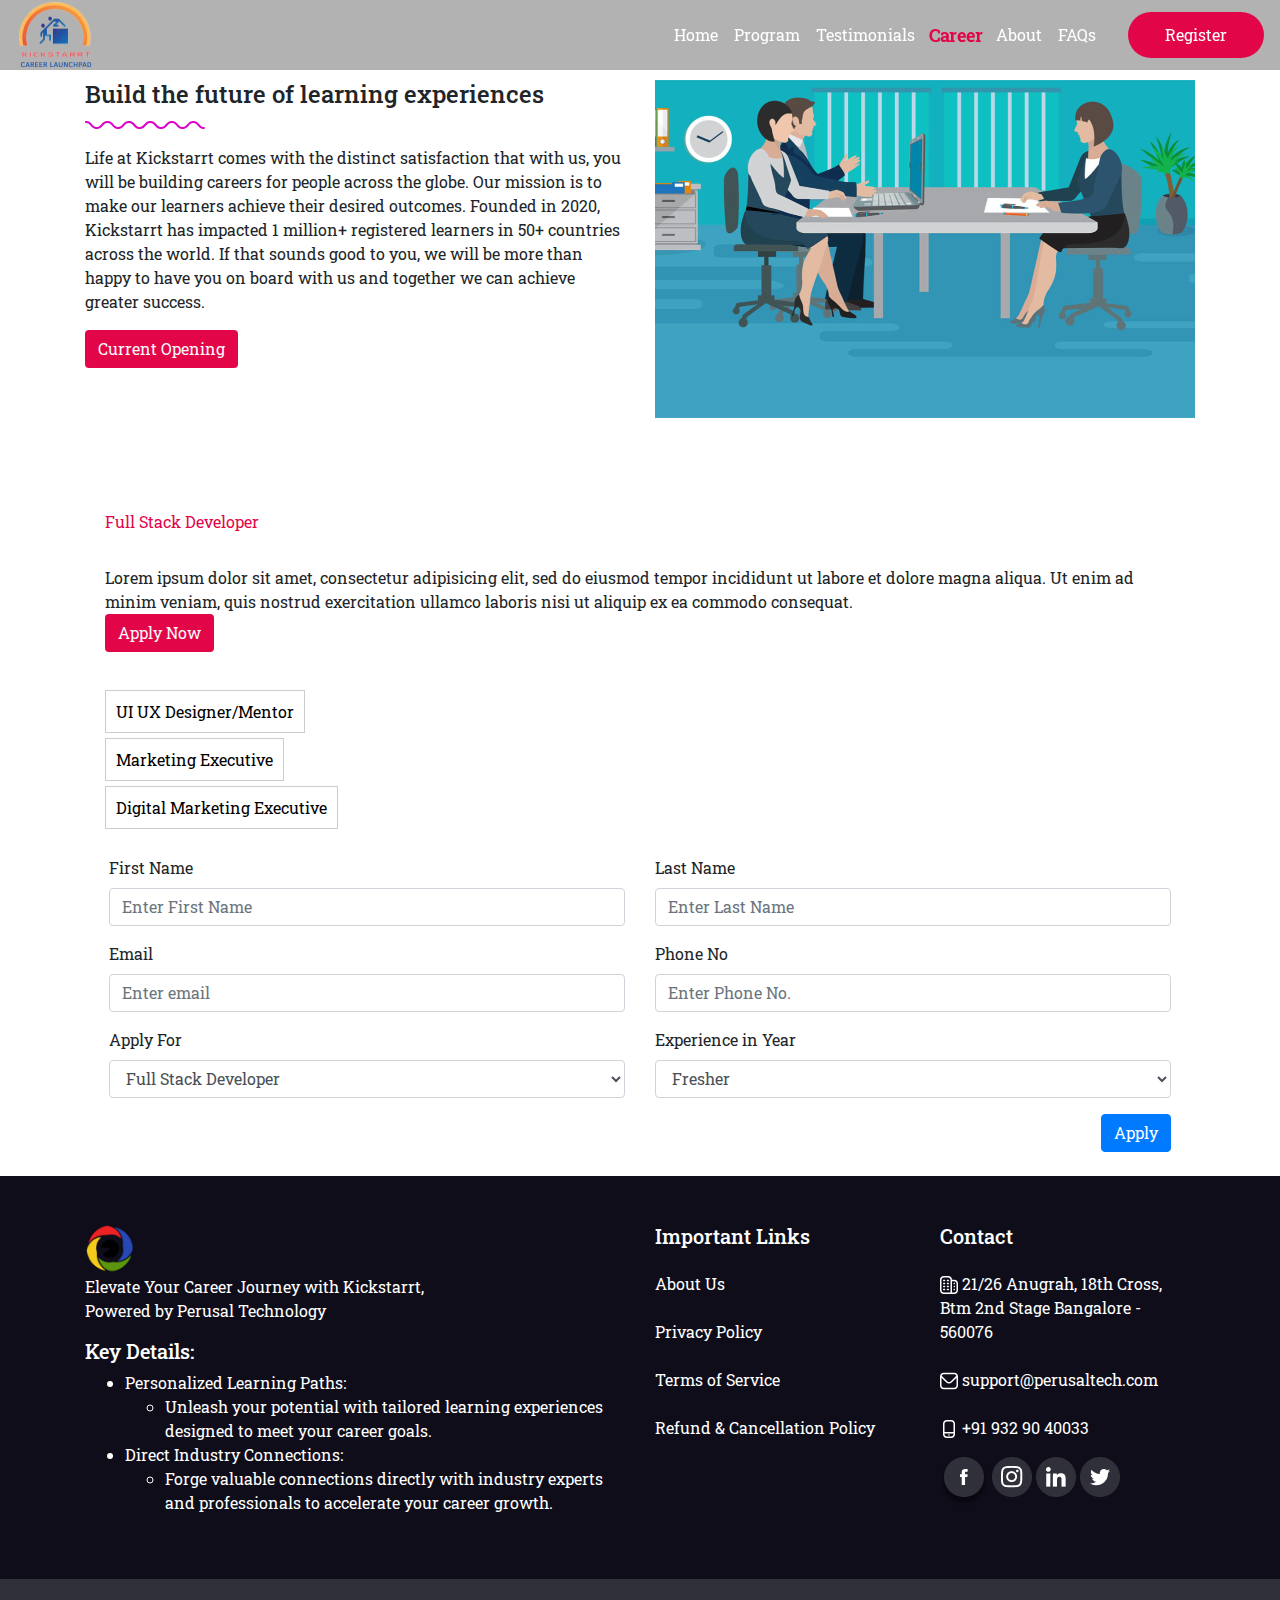
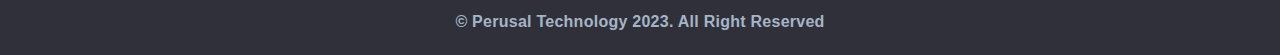
<file: career.html>
<!DOCTYPE html>
<html lang="en">

<head>
    <title>Perusal Tech - Career </title>
    <meta charset="utf-8">
    <meta name="viewport" content="width=device-width, initial-scale=1">
    <link rel="stylesheet" href="https://cdn.jsdelivr.net/npm/bootstrap@4.6.2/dist/css/bootstrap.min.css">
    <link href='https://fonts.googleapis.com/css?family=Roboto Slab' rel='stylesheet'>
    <link rel="stylesheet" href="./assets/css/custom.css">
    <link rel="stylesheet" href="./assets/css/career.css">
    <script src="https://cdn.jsdelivr.net/npm/jquery@3.7.1/dist/jquery.slim.min.js"></script>
    <script src="https://cdn.jsdelivr.net/npm/popper.js@1.16.1/dist/umd/popper.min.js"></script>
    <script src="https://cdn.jsdelivr.net/npm/bootstrap@4.6.2/dist/js/bootstrap.bundle.min.js"></script>
</head>

<body>

    <nav id="navbar-ptech" class="navbar main-navbar navbar-expand-md navbar-dark fixed-top justify-content-between">
        <a class="navbar-brand" href="#"><img src="./assets/img/kickstarrt_logo.png" alt="logo" class="logo img-fluid"></a>
        <button class="navbar-toggler" type="button" data-toggle="collapse" data-target="#collapsibleNavbar">
            <span class="navbar-toggler-icon"></span>
        </button>
        <div class="collapse navbar-collapse" id="collapsibleNavbar">
            <ul class="navbar-nav ml-auto">
                <li class="nav-item">
                    <a class="nav-link" href="#welcome-section">Home</a>
                </li>
                <li class="nav-item">
                    <a class="nav-link" href="#course">Program</a>
                </li>
                <li class="nav-item">
                    <a class="nav-link" href="#testimonials">Testimonials</a>
                </li>
                <li class="nav-item">
                    <a class="nav-link active" href="#testimonials">Career</a>
                </li>
                <li class="nav-item">
                    <a class="nav-link" href="#aboutus">About</a>
                </li>
                <li class="nav-item">
                    <a class="nav-link" href="#faqs">FAQs</a>
                </li>
            </ul>
            <a class="btn ptech-primary-btn ml-4" href="index.html#register" target="_blank">Register</a>
        </div>

    </nav>

    <div class="container mt-6">
        <div class="row">
            <div class="col-md-6">
                <h4>Build the future of learning experiences
                    <br>
                    <img src="./assets/img/title-line.png" alt="title line">
                </h4>
                <p>Life at Kickstarrt comes with the distinct satisfaction that with us, you will be building careers
                    for
                    people across the globe. Our mission is to make our learners achieve their desired outcomes. Founded
                    in 2020, Kickstarrt has
                    impacted 1 million+ registered learners in 50+ countries across the world. If that sounds good to
                    you, we will be more than happy to have you on board with us and together we can achieve greater
                    success.</p>
                <a href="#openings" class="btn ptech-bg text-light">Current Opening</a>
            </div>
            <div class="col-md-6">
                <img src="./assets/img/program1/internship.jpg" alt="career" class="img-fluid">
            </div>
        </div>
        <div class="row">
            <div class="col-md-12">
                <div id="openings" class="mt-6">
                    <div class="card">
                        <div class="card-header">
                            <a class="card-link" data-toggle="collapse" href="#fullstack">
                                Full Stack Developer
                            </a>
                        </div>
                        <div id="fullstack" class="collapse show" data-parent="#openings">
                            <div class="card-body">
                                Lorem ipsum dolor sit amet, consectetur adipisicing elit, sed do eiusmod tempor
                                incididunt ut labore et dolore magna aliqua. Ut enim ad minim veniam, quis nostrud
                                exercitation ullamco laboris nisi ut aliquip ex ea commodo consequat.
                                <p><a href="#applynow" class="btn ptech-bg text-light">Apply Now</a></p>
                            </div>
                        </div>
                    </div>
                    <div class="card">
                        <div class="card-header">
                            <a class="collapsed card-link" data-toggle="collapse" href="#uiux">
                                UI UX Designer/Mentor
                            </a>
                        </div>
                        <div id="uiux" class="collapse" data-parent="#openings">
                            <div class="card-body">
                                Lorem ipsum dolor sit amet, consectetur adipisicing elit, sed do eiusmod tempor
                                incididunt ut labore et dolore magna aliqua. Ut enim ad minim veniam, quis nostrud
                                exercitation ullamco laboris nisi ut aliquip ex ea commodo consequat.
                            </div>
                        </div>
                    </div>
                    <div class="card">
                        <div class="card-header">
                            <a class="collapsed card-link" data-toggle="collapse" href="#marketing-ex">
                                Marketing Executive
                            </a>
                        </div>
                        <div id="marketing-ex" class="collapse" data-parent="#openings">
                            <div class="card-body">
                                Lorem ipsum dolor sit amet, consectetur adipisicing elit, sed do eiusmod tempor
                                incididunt ut labore et dolore magna aliqua. Ut enim ad minim veniam, quis nostrud
                                exercitation ullamco laboris nisi ut aliquip ex ea commodo consequat.
                            </div>
                        </div>
                    </div>
                    <div class="card">
                        <div class="card-header">
                            <a class="collapsed card-link" data-toggle="collapse" href="#digital-me">
                                Digital Marketing Executive
                            </a>
                        </div>
                        <div id="digital-me" class="collapse" data-parent="#openings">
                            <div class="card-body">
                                Lorem ipsum dolor sit amet, consectetur adipisicing elit, sed do eiusmod tempor
                                incididunt ut labore et dolore magna aliqua. Ut enim ad minim veniam, quis nostrud
                                exercitation ullamco laboris nisi ut aliquip ex ea commodo consequat.
                            </div>
                        </div>
                    </div>
                </div>
            </div>
        </div>
        <form action="/action_page.php" class="my-4 px-4">
            <div class="row">
                <div class="col-6" id="applynow">
                    <div class="form-group">
                        <label for="fname">First Name</label>
                        <input type="text" class="form-control" placeholder="Enter First Name" id="fname">
                    </div>
                </div>
                <div class="col-6" id="applynow">
                    <div class="form-group">
                        <label for="lname">Last Name</label>
                        <input type="text" class="form-control" placeholder="Enter Last Name" id="lname">
                    </div>
                </div>
                <div class="col-6">
                    <div class="form-group">
                        <label for="email">Email</label>
                        <input type="email" class="form-control" placeholder="Enter email" id="email">
                    </div>
                </div>
                <div class="col-6">
                    <div class="form-group">
                        <label for="phone">Phone No</label>
                        <input type="tel" class="form-control" placeholder="Enter Phone No." id="phone">
                    </div>
                </div>
                <div class="col-6">
                    <div class="form-group">
                        <label for="sel1">Apply For</label>
                        <select class="form-control" id="sel1">
                            <option selected>Full Stack Developer</option>
                            <option>UI UX Designer</option>
                            <option>Marketing Executive</option>
                            <option>Digital Marketing Executive</option>
                        </select>
                    </div>
                </div>
                <div class="col-6">
                    <div class="form-group">
                        <label for="sel1">Experience in Year</label>
                        <select class="form-control" id="sel1">
                            <option>Fresher</option>
                            <option>1-2</option>
                            <option>3-5</option>
                            <option>6-8</option>
                        </select>
                    </div>
                </div>
                <div class="col-12 text-right">
                    <button type="submit" class="btn btn-primary">Apply</button>
                </div>

            </div>
        </form>

    </div>

    <div class="footer py-5">
        <div class="container">
          <div class="row">
            <div class="col-md-6">
              <div class="">
                <a href="http://www.perusaltech.com/" target="_blank">
                  <img src="./assets/img/perusal-logo.png" alt="perusal logo" class="img-fluid perusal-logo">
                </a>
                <p class="card-text">Elevate Your Career Journey with Kickstarrt, <br>Powered by Perusal Technology</p>
                <div>
                  <h5>Key Details:</h5>
                  <ul>
                    <li>
                      Personalized Learning Paths:
                      <ul>
                        <li>Unleash your potential with tailored learning experiences designed to meet your career goals.
                        </li>
                      </ul>
                    </li>
                    <li>
                      Direct Industry Connections:
                      <ul>
                        <li>Forge valuable connections directly with industry experts and professionals to accelerate your
                          career growth.</li>
                      </ul>
                    </li>
                  </ul>
                </div>
              </div>
            </div>
            <div class="col-md-3 important-link">
              <h5>Important Links</h5>
              <a href="#aboutus" class="mt-4">About Us</a>
              <a href="privacy-policy.html" target="_blank" class="mt-4"> Privacy Policy</a>
              <a href="terms-condition.html" target="_blank" class="mt-4">Terms of Service</a>
              <a href="refund-cancellation.html" target="_blank" class="mt-4"> Refund & Cancellation Policy</a>
            </div>
            <div class="col-md-3 contact">
              <h5>Contact</h5>
              <p class="mt-4">
                <span>
                  <svg xmlns="http://www.w3.org/2000/svg" width="18" height="18" viewBox="0 0 18 18" fill="none">
                    <g clip-path="url(#clip0_228_1125)">
                      <path
                        d="M5.25 10.5C5.25 10.6989 5.17098 10.8897 5.03033 11.0303C4.88968 11.171 4.69891 11.25 4.5 11.25H3.75C3.55109 11.25 3.36032 11.171 3.21967 11.0303C3.07902 10.8897 3 10.6989 3 10.5C3 10.3011 3.07902 10.1103 3.21967 9.96967C3.36032 9.82902 3.55109 9.75 3.75 9.75H4.5C4.69891 9.75 4.88968 9.82902 5.03033 9.96967C5.17098 10.1103 5.25 10.3011 5.25 10.5ZM8.25 9.75H7.5C7.30109 9.75 7.11032 9.82902 6.96967 9.96967C6.82902 10.1103 6.75 10.3011 6.75 10.5C6.75 10.6989 6.82902 10.8897 6.96967 11.0303C7.11032 11.171 7.30109 11.25 7.5 11.25H8.25C8.44891 11.25 8.63968 11.171 8.78033 11.0303C8.92098 10.8897 9 10.6989 9 10.5C9 10.3011 8.92098 10.1103 8.78033 9.96967C8.63968 9.82902 8.44891 9.75 8.25 9.75ZM4.5 12.75H3.75C3.55109 12.75 3.36032 12.829 3.21967 12.9697C3.07902 13.1103 3 13.3011 3 13.5C3 13.6989 3.07902 13.8897 3.21967 14.0303C3.36032 14.171 3.55109 14.25 3.75 14.25H4.5C4.69891 14.25 4.88968 14.171 5.03033 14.0303C5.17098 13.8897 5.25 13.6989 5.25 13.5C5.25 13.3011 5.17098 13.1103 5.03033 12.9697C4.88968 12.829 4.69891 12.75 4.5 12.75ZM8.25 12.75H7.5C7.30109 12.75 7.11032 12.829 6.96967 12.9697C6.82902 13.1103 6.75 13.3011 6.75 13.5C6.75 13.6989 6.82902 13.8897 6.96967 14.0303C7.11032 14.171 7.30109 14.25 7.5 14.25H8.25C8.44891 14.25 8.63968 14.171 8.78033 14.0303C8.92098 13.8897 9 13.6989 9 13.5C9 13.3011 8.92098 13.1103 8.78033 12.9697C8.63968 12.829 8.44891 12.75 8.25 12.75ZM4.5 3.75H3.75C3.55109 3.75 3.36032 3.82902 3.21967 3.96967C3.07902 4.11032 3 4.30109 3 4.5C3 4.69891 3.07902 4.88968 3.21967 5.03033C3.36032 5.17098 3.55109 5.25 3.75 5.25H4.5C4.69891 5.25 4.88968 5.17098 5.03033 5.03033C5.17098 4.88968 5.25 4.69891 5.25 4.5C5.25 4.30109 5.17098 4.11032 5.03033 3.96967C4.88968 3.82902 4.69891 3.75 4.5 3.75ZM8.25 3.75H7.5C7.30109 3.75 7.11032 3.82902 6.96967 3.96967C6.82902 4.11032 6.75 4.30109 6.75 4.5C6.75 4.69891 6.82902 4.88968 6.96967 5.03033C7.11032 5.17098 7.30109 5.25 7.5 5.25H8.25C8.44891 5.25 8.63968 5.17098 8.78033 5.03033C8.92098 4.88968 9 4.69891 9 4.5C9 4.30109 8.92098 4.11032 8.78033 3.96967C8.63968 3.82902 8.44891 3.75 8.25 3.75ZM4.5 6.75H3.75C3.55109 6.75 3.36032 6.82902 3.21967 6.96967C3.07902 7.11032 3 7.30109 3 7.5C3 7.69891 3.07902 7.88968 3.21967 8.03033C3.36032 8.17098 3.55109 8.25 3.75 8.25H4.5C4.69891 8.25 4.88968 8.17098 5.03033 8.03033C5.17098 7.88968 5.25 7.69891 5.25 7.5C5.25 7.30109 5.17098 7.11032 5.03033 6.96967C4.88968 6.82902 4.69891 6.75 4.5 6.75ZM8.25 6.75H7.5C7.30109 6.75 7.11032 6.82902 6.96967 6.96967C6.82902 7.11032 6.75 7.30109 6.75 7.5C6.75 7.69891 6.82902 7.88968 6.96967 8.03033C7.11032 8.17098 7.30109 8.25 7.5 8.25H8.25C8.44891 8.25 8.63968 8.17098 8.78033 8.03033C8.92098 7.88968 9 7.69891 9 7.5C9 7.30109 8.92098 7.11032 8.78033 6.96967C8.63968 6.82902 8.44891 6.75 8.25 6.75ZM18 7.5V14.25C17.9988 15.2442 17.6033 16.1973 16.9003 16.9003C16.1973 17.6033 15.2442 17.9988 14.25 18H3.75C2.7558 17.9988 1.80267 17.6033 1.09966 16.9003C0.396661 16.1973 0.00119089 15.2442 0 14.25L0 3.75C0.00119089 2.7558 0.396661 1.80267 1.09966 1.09966C1.80267 0.396661 2.7558 0.00119089 3.75 0L8.25 0C9.2442 0.00119089 10.1973 0.396661 10.9003 1.09966C11.6033 1.80267 11.9988 2.7558 12 3.75H14.25C15.2442 3.75119 16.1973 4.14666 16.9003 4.84966C17.6033 5.55267 17.9988 6.5058 18 7.5ZM3.75 16.5H10.5V3.75C10.5 3.15326 10.2629 2.58097 9.84099 2.15901C9.41903 1.73705 8.84674 1.5 8.25 1.5H3.75C3.15326 1.5 2.58097 1.73705 2.15901 2.15901C1.73705 2.58097 1.5 3.15326 1.5 3.75V14.25C1.5 14.8467 1.73705 15.419 2.15901 15.841C2.58097 16.2629 3.15326 16.5 3.75 16.5ZM16.5 7.5C16.5 6.90326 16.2629 6.33097 15.841 5.90901C15.419 5.48705 14.8467 5.25 14.25 5.25H12V16.5H14.25C14.8467 16.5 15.419 16.2629 15.841 15.841C16.2629 15.419 16.5 14.8467 16.5 14.25V7.5ZM14.25 9.75C14.1017 9.75 13.9567 9.79399 13.8333 9.8764C13.71 9.95881 13.6139 10.0759 13.5571 10.213C13.5003 10.35 13.4855 10.5008 13.5144 10.6463C13.5434 10.7918 13.6148 10.9254 13.7197 11.0303C13.8246 11.1352 13.9582 11.2066 14.1037 11.2356C14.2492 11.2645 14.4 11.2497 14.537 11.1929C14.6741 11.1361 14.7912 11.04 14.8736 10.9167C14.956 10.7933 15 10.6483 15 10.5C15 10.3011 14.921 10.1103 14.7803 9.96967C14.6397 9.82902 14.4489 9.75 14.25 9.75ZM14.25 12.75C14.1017 12.75 13.9567 12.794 13.8333 12.8764C13.71 12.9588 13.6139 13.0759 13.5571 13.213C13.5003 13.35 13.4855 13.5008 13.5144 13.6463C13.5434 13.7918 13.6148 13.9254 13.7197 14.0303C13.8246 14.1352 13.9582 14.2066 14.1037 14.2356C14.2492 14.2645 14.4 14.2497 14.537 14.1929C14.6741 14.1361 14.7912 14.04 14.8736 13.9167C14.956 13.7933 15 13.6483 15 13.5C15 13.3011 14.921 13.1103 14.7803 12.9697C14.6397 12.829 14.4489 12.75 14.25 12.75ZM14.25 6.75C14.1017 6.75 13.9567 6.79399 13.8333 6.8764C13.71 6.95881 13.6139 7.07594 13.5571 7.21299C13.5003 7.35003 13.4855 7.50083 13.5144 7.64632C13.5434 7.7918 13.6148 7.92544 13.7197 8.03033C13.8246 8.13522 13.9582 8.20665 14.1037 8.23559C14.2492 8.26453 14.4 8.24968 14.537 8.19291C14.6741 8.13614 14.7912 8.04002 14.8736 7.91668C14.956 7.79334 15 7.64834 15 7.5C15 7.30109 14.921 7.11032 14.7803 6.96967C14.6397 6.82902 14.4489 6.75 14.25 6.75Z"
                        fill="white" />
                    </g>
                    <defs>
                      <clipPath id="clip0_228_1125">
                        <rect width="18" height="18" fill="white" />
                      </clipPath>
                    </defs>
                  </svg>
                </span>
                21/26 Anugrah, 18th Cross, Btm 2nd Stage Bangalore - 560076
              </p>
              <p class="mt-4">
                <span>
                  <svg xmlns="http://www.w3.org/2000/svg" width="18" height="18" viewBox="0 0 18 18" fill="none">
                    <g clip-path="url(#clip0_228_1130)">
                      <path
                        d="M14.25 0.75H3.75C2.7558 0.751191 1.80267 1.14666 1.09966 1.84966C0.396661 2.55267 0.00119089 3.5058 0 4.5L0 13.5C0.00119089 14.4942 0.396661 15.4473 1.09966 16.1503C1.80267 16.8533 2.7558 17.2488 3.75 17.25H14.25C15.2442 17.2488 16.1973 16.8533 16.9003 16.1503C17.6033 15.4473 17.9988 14.4942 18 13.5V4.5C17.9988 3.5058 17.6033 2.55267 16.9003 1.84966C16.1973 1.14666 15.2442 0.751191 14.25 0.75ZM3.75 2.25H14.25C14.6991 2.25088 15.1376 2.38614 15.5092 2.63835C15.8808 2.89057 16.1684 3.24821 16.335 3.66525L10.5915 9.4095C10.1688 9.83049 9.59656 10.0669 9 10.0669C8.40344 10.0669 7.83118 9.83049 7.4085 9.4095L1.665 3.66525C1.83161 3.24821 2.11921 2.89057 2.49079 2.63835C2.86236 2.38614 3.30091 2.25088 3.75 2.25ZM14.25 15.75H3.75C3.15326 15.75 2.58097 15.5129 2.15901 15.091C1.73705 14.669 1.5 14.0967 1.5 13.5V5.625L6.348 10.47C7.05197 11.1722 8.00569 11.5665 9 11.5665C9.99431 11.5665 10.948 11.1722 11.652 10.47L16.5 5.625V13.5C16.5 14.0967 16.2629 14.669 15.841 15.091C15.419 15.5129 14.8467 15.75 14.25 15.75Z"
                        fill="white" />
                    </g>
                    <defs>
                      <clipPath id="clip0_228_1130">
                        <rect width="18" height="18" fill="white" />
                      </clipPath>
                    </defs>
                  </svg>
                </span>
                <a href="mailto:support@perusaltech.com">support@perusaltech.com</a>
              </p>
              <p class="mt-4">
                <span>
                  <svg xmlns="http://www.w3.org/2000/svg" width="18" height="18" viewBox="0 0 18 18" fill="none">
                    <g clip-path="url(#clip0_228_1135)">
                      <path
                        d="M11.25 0H6.75C5.7558 0.00119089 4.80267 0.396661 4.09966 1.09966C3.39666 1.80267 3.00119 2.7558 3 3.75V14.25C3.00119 15.2442 3.39666 16.1973 4.09966 16.9003C4.80267 17.6033 5.7558 17.9988 6.75 18H11.25C12.2442 17.9988 13.1973 17.6033 13.9003 16.9003C14.6033 16.1973 14.9988 15.2442 15 14.25V3.75C14.9988 2.7558 14.6033 1.80267 13.9003 1.09966C13.1973 0.396661 12.2442 0.00119089 11.25 0V0ZM6.75 1.5H11.25C11.8467 1.5 12.419 1.73705 12.841 2.15901C13.2629 2.58097 13.5 3.15326 13.5 3.75V12H4.5V3.75C4.5 3.15326 4.73705 2.58097 5.15901 2.15901C5.58097 1.73705 6.15326 1.5 6.75 1.5ZM11.25 16.5H6.75C6.15326 16.5 5.58097 16.2629 5.15901 15.841C4.73705 15.419 4.5 14.8467 4.5 14.25V13.5H13.5V14.25C13.5 14.8467 13.2629 15.419 12.841 15.841C12.419 16.2629 11.8467 16.5 11.25 16.5Z"
                        fill="white" />
                      <path
                        d="M9 15.7495C9.41422 15.7495 9.75001 15.4137 9.75001 14.9995C9.75001 14.5853 9.41422 14.2495 9 14.2495C8.58579 14.2495 8.25 14.5853 8.25 14.9995C8.25 15.4137 8.58579 15.7495 9 15.7495Z"
                        fill="white" />
                    </g>
                    <defs>
                      <clipPath id="clip0_228_1135">
                        <rect width="18" height="18" fill="white" />
                      </clipPath>
                    </defs>
                  </svg>
                </span>
                <a href="tel:+919329040033">+91 932 90 40033</a>
              </p>
              <p class="social-icon">
                <a href="#">
                  <img src="./assets/img/social/fb.svg" alt="facebook">
                </a>
                <a href="#">
                  <img src="./assets/img/social/ig.png" alt="instagram">
                </a>
                <a href="#">
                  <img src="./assets/img/social/linkedin.png" alt="linkedin">
                </a>
                <a href="#">
                  <img src="./assets/img/social/x.png" alt="x">
                </a>
              </p>
            </div>
          </div>
        </div>
      </div>
    
      <div class="footer-copyright">
        <div class="container">
          <div class="row">
            <div class="col">
              <p class="text-center"> <a href="http://www.perusaltech.com/" target="_blank" class="">&copy; Perusal Technology 2023. All right reserved</a></p>
            </div>
          </div>
        </div>
      </div>

</body>

</html>
</file>
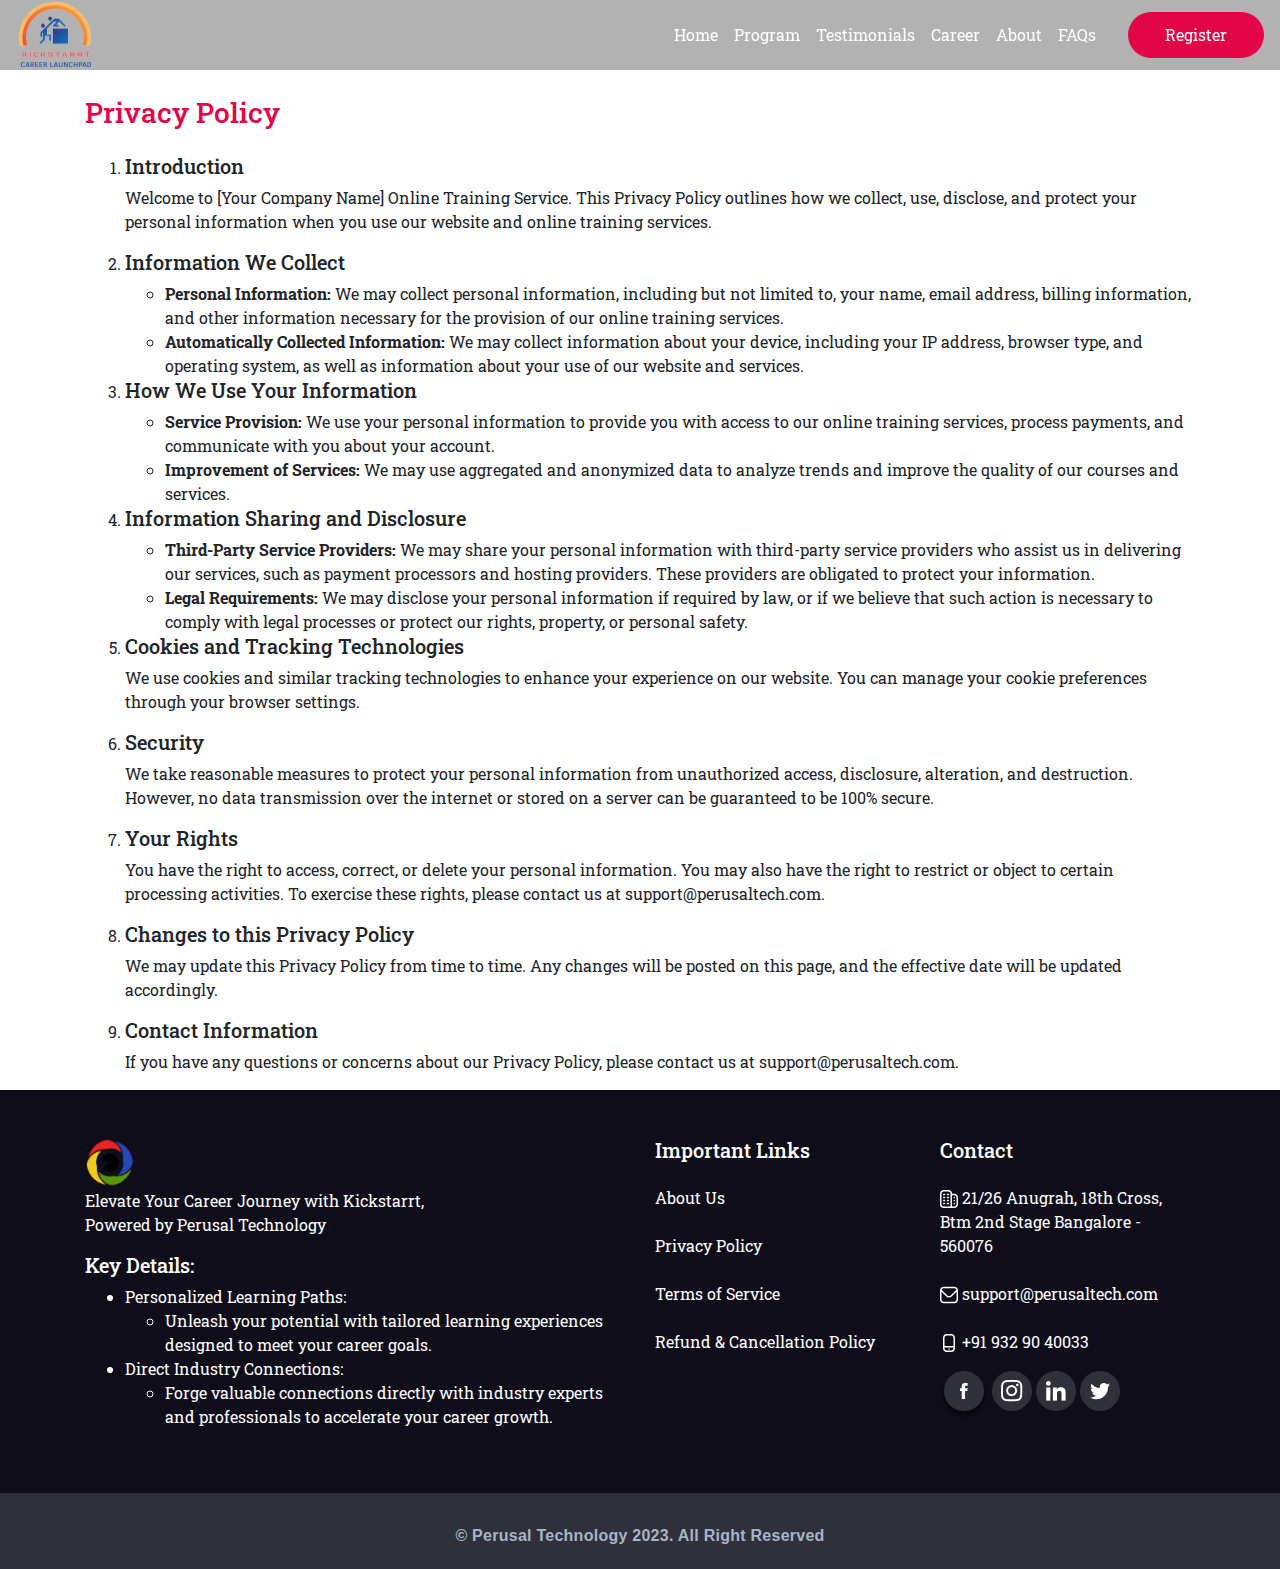
<file: privacy-policy.html>
<!DOCTYPE html>
<html lang="en">

<head>
    <title>Perusal Tech - Privacy Policy</title>
    <meta charset="utf-8">
    <meta name="viewport" content="width=device-width, initial-scale=1">
    <link rel="stylesheet" href="https://cdn.jsdelivr.net/npm/bootstrap@4.6.2/dist/css/bootstrap.min.css">
    <link href='https://fonts.googleapis.com/css?family=Roboto Slab' rel='stylesheet'>
    <link rel="stylesheet" href="./assets/css/custom.css">
</head>

<body>
    <nav id="navbar-ptech" class="navbar main-navbar navbar-expand-md navbar-dark fixed-top justify-content-between">
        <a class="navbar-brand" href="index.html"><img src="./assets/img/kickstarrt_logo.png" alt="logo"
                class="logo img-fluid"></a>
        <button class="navbar-toggler" type="button" data-toggle="collapse" data-target="#collapsibleNavbar">
            <span class="navbar-toggler-icon"></span>
        </button>
        <div class="collapse navbar-collapse" id="collapsibleNavbar">
            <ul class="navbar-nav ml-auto">
                <li class="nav-item">
                    <a class="nav-link" href="#welcome-section">Home</a>
                </li>
                <li class="nav-item">
                    <a class="nav-link" href="#course">Program</a>
                </li>
                <li class="nav-item">
                    <a class="nav-link" href="#testimonials">Testimonials</a>
                </li>
                <li class="nav-item">
                    <a class="nav-link" href="#testimonials">Career</a>
                </li>
                <li class="nav-item">
                    <a class="nav-link" href="#aboutus">About</a>
                </li>
                <li class="nav-item">
                    <a class="nav-link" href="#faqs">FAQs</a>
                </li>
            </ul>
            <a class="btn ptech-primary-btn ml-4" href="index.html#register" target="_blank">Register</a>
        </div>
    </nav>

    <div class="container mt-6">
        <div class="row">
            <div class="col-12 my-3">
                <h3 class="ptech-txt-color">Privacy Policy</h3>
            </div>
        </div>
        <div class="row">
            <div class="col-12">
                <ol>
                    <li>
                        <h5>Introduction</h5>
                        <p>Welcome to [Your Company Name] Online Training Service. This Privacy Policy outlines how we
                            collect, use, disclose, and protect your personal information when you use our website and
                            online training services.</p>
                    </li>
                    <li>
                        <h5>Information We Collect</h5>
                        <ul>
                            <li> <strong>Personal Information:</strong> We may collect personal information, including
                                but not limited to,
                                your name, email address, billing information, and other information necessary for the
                                provision of our online training services.
                            </li>
                            <li> <strong>Automatically Collected Information:</strong> We may collect information about
                                your device,
                                including your IP address, browser type, and operating system, as well as information
                                about your use of our website and services.
                            </li>
                        </ul>
                    </li>
                    <li>
                        <h5>How We Use Your Information</h5>
                        <ul>
                            <li> <strong>Service Provision:</strong> We use your personal information to provide you
                                with access to our
                                online training services, process payments, and communicate with you about your account.
                            </li>
                            <li> <strong>Improvement of Services:</strong> We may use aggregated and anonymized data to
                                analyze trends and
                                improve the quality of our courses and services.
                            </li>
                        </ul>
                    </li>
                    <li>
                        <h5>Information Sharing and Disclosure</h5>
                        <ul>
                            <li> <strong>Third-Party Service Providers:</strong> We may share your personal information
                                with third-party
                                service providers who assist us in delivering our services, such as payment processors
                                and hosting providers. These providers are obligated to protect your information.
                            </li>
                            <li> <strong>Legal Requirements:</strong> We may disclose your personal information if
                                required by law, or if
                                we believe that such action is necessary to comply with legal processes or protect our
                                rights, property, or personal safety.
                            </li>
                        </ul>
                    </li>
                    <li>
                        <h5>Cookies and Tracking Technologies</h5>
                        <p>We use cookies and similar tracking technologies to enhance your experience on our website.
                            You can manage your cookie preferences through your browser settings.</p>
                    </li>
                    <li>
                        <h5>Security</h5>
                        <p>We take reasonable measures to protect your personal information from unauthorized access,
                            disclosure, alteration, and destruction. However, no data transmission over the internet or
                            stored on a server can be guaranteed to be 100% secure.
                        </p>
                    </li>
                    <li>
                        <h5>Your Rights</h5>
                        <p>You have the right to access, correct, or delete your personal information. You may also have
                            the right to restrict or object to certain processing activities. To exercise these rights,
                            please contact us at support@perusaltech.com.</p>
                    </li>
                    <li>
                        <h5>Changes to this Privacy Policy</h5>
                        <p>We may update this Privacy Policy from time to time. Any changes will be posted on this page,
                            and the effective date will be updated accordingly.</p>
                    </li>
                    <li>
                        <h5>Contact Information</h5>
                        <p>If you have any questions or concerns about our Privacy Policy, please contact us at support@perusaltech.com.</p>
                    </li>
                </ol>
            </div>
        </div>
    </div>

    <div class="footer py-5">
        <div class="container">
            <div class="row">
                <div class="col-md-6">
                    <div class="">
                        <a href="http://www.perusaltech.com/" target="_blank">
                            <img src="./assets/img/perusal-logo.png" alt="perusal logo" class="img-fluid perusal-logo">
                        </a>
                        <p class="card-text">Elevate Your Career Journey with Kickstarrt, <br>Powered by Perusal
                            Technology</p>
                        <div>
                            <h5>Key Details:</h5>
                            <ul>
                                <li>
                                    Personalized Learning Paths:
                                    <ul>
                                        <li>Unleash your potential with tailored learning experiences designed to meet
                                            your career goals.
                                        </li>
                                    </ul>
                                </li>
                                <li>
                                    Direct Industry Connections:
                                    <ul>
                                        <li>Forge valuable connections directly with industry experts and professionals
                                            to accelerate your
                                            career growth.</li>
                                    </ul>
                                </li>
                            </ul>
                        </div>
                    </div>
                </div>
                <div class="col-md-3 important-link">
                    <h5>Important Links</h5>
                    <a href="#aboutus" class="mt-4">About Us</a>
                    <a href="#" class="mt-4"> Privacy Policy</a>
                    <a href="terms-condition.html" target="_blank" class="mt-4">Terms of Service</a>
                    <a href="refund-cancellation.html" target="_blank" class="mt-4"> Refund & Cancellation Policy</a>
                </div>
                <div class="col-md-3 contact">
                    <h5>Contact</h5>
                    <p class="mt-4">
                        <span>
                            <svg xmlns="http://www.w3.org/2000/svg" width="18" height="18" viewBox="0 0 18 18"
                                fill="none">
                                <g clip-path="url(#clip0_228_1125)">
                                    <path
                                        d="M5.25 10.5C5.25 10.6989 5.17098 10.8897 5.03033 11.0303C4.88968 11.171 4.69891 11.25 4.5 11.25H3.75C3.55109 11.25 3.36032 11.171 3.21967 11.0303C3.07902 10.8897 3 10.6989 3 10.5C3 10.3011 3.07902 10.1103 3.21967 9.96967C3.36032 9.82902 3.55109 9.75 3.75 9.75H4.5C4.69891 9.75 4.88968 9.82902 5.03033 9.96967C5.17098 10.1103 5.25 10.3011 5.25 10.5ZM8.25 9.75H7.5C7.30109 9.75 7.11032 9.82902 6.96967 9.96967C6.82902 10.1103 6.75 10.3011 6.75 10.5C6.75 10.6989 6.82902 10.8897 6.96967 11.0303C7.11032 11.171 7.30109 11.25 7.5 11.25H8.25C8.44891 11.25 8.63968 11.171 8.78033 11.0303C8.92098 10.8897 9 10.6989 9 10.5C9 10.3011 8.92098 10.1103 8.78033 9.96967C8.63968 9.82902 8.44891 9.75 8.25 9.75ZM4.5 12.75H3.75C3.55109 12.75 3.36032 12.829 3.21967 12.9697C3.07902 13.1103 3 13.3011 3 13.5C3 13.6989 3.07902 13.8897 3.21967 14.0303C3.36032 14.171 3.55109 14.25 3.75 14.25H4.5C4.69891 14.25 4.88968 14.171 5.03033 14.0303C5.17098 13.8897 5.25 13.6989 5.25 13.5C5.25 13.3011 5.17098 13.1103 5.03033 12.9697C4.88968 12.829 4.69891 12.75 4.5 12.75ZM8.25 12.75H7.5C7.30109 12.75 7.11032 12.829 6.96967 12.9697C6.82902 13.1103 6.75 13.3011 6.75 13.5C6.75 13.6989 6.82902 13.8897 6.96967 14.0303C7.11032 14.171 7.30109 14.25 7.5 14.25H8.25C8.44891 14.25 8.63968 14.171 8.78033 14.0303C8.92098 13.8897 9 13.6989 9 13.5C9 13.3011 8.92098 13.1103 8.78033 12.9697C8.63968 12.829 8.44891 12.75 8.25 12.75ZM4.5 3.75H3.75C3.55109 3.75 3.36032 3.82902 3.21967 3.96967C3.07902 4.11032 3 4.30109 3 4.5C3 4.69891 3.07902 4.88968 3.21967 5.03033C3.36032 5.17098 3.55109 5.25 3.75 5.25H4.5C4.69891 5.25 4.88968 5.17098 5.03033 5.03033C5.17098 4.88968 5.25 4.69891 5.25 4.5C5.25 4.30109 5.17098 4.11032 5.03033 3.96967C4.88968 3.82902 4.69891 3.75 4.5 3.75ZM8.25 3.75H7.5C7.30109 3.75 7.11032 3.82902 6.96967 3.96967C6.82902 4.11032 6.75 4.30109 6.75 4.5C6.75 4.69891 6.82902 4.88968 6.96967 5.03033C7.11032 5.17098 7.30109 5.25 7.5 5.25H8.25C8.44891 5.25 8.63968 5.17098 8.78033 5.03033C8.92098 4.88968 9 4.69891 9 4.5C9 4.30109 8.92098 4.11032 8.78033 3.96967C8.63968 3.82902 8.44891 3.75 8.25 3.75ZM4.5 6.75H3.75C3.55109 6.75 3.36032 6.82902 3.21967 6.96967C3.07902 7.11032 3 7.30109 3 7.5C3 7.69891 3.07902 7.88968 3.21967 8.03033C3.36032 8.17098 3.55109 8.25 3.75 8.25H4.5C4.69891 8.25 4.88968 8.17098 5.03033 8.03033C5.17098 7.88968 5.25 7.69891 5.25 7.5C5.25 7.30109 5.17098 7.11032 5.03033 6.96967C4.88968 6.82902 4.69891 6.75 4.5 6.75ZM8.25 6.75H7.5C7.30109 6.75 7.11032 6.82902 6.96967 6.96967C6.82902 7.11032 6.75 7.30109 6.75 7.5C6.75 7.69891 6.82902 7.88968 6.96967 8.03033C7.11032 8.17098 7.30109 8.25 7.5 8.25H8.25C8.44891 8.25 8.63968 8.17098 8.78033 8.03033C8.92098 7.88968 9 7.69891 9 7.5C9 7.30109 8.92098 7.11032 8.78033 6.96967C8.63968 6.82902 8.44891 6.75 8.25 6.75ZM18 7.5V14.25C17.9988 15.2442 17.6033 16.1973 16.9003 16.9003C16.1973 17.6033 15.2442 17.9988 14.25 18H3.75C2.7558 17.9988 1.80267 17.6033 1.09966 16.9003C0.396661 16.1973 0.00119089 15.2442 0 14.25L0 3.75C0.00119089 2.7558 0.396661 1.80267 1.09966 1.09966C1.80267 0.396661 2.7558 0.00119089 3.75 0L8.25 0C9.2442 0.00119089 10.1973 0.396661 10.9003 1.09966C11.6033 1.80267 11.9988 2.7558 12 3.75H14.25C15.2442 3.75119 16.1973 4.14666 16.9003 4.84966C17.6033 5.55267 17.9988 6.5058 18 7.5ZM3.75 16.5H10.5V3.75C10.5 3.15326 10.2629 2.58097 9.84099 2.15901C9.41903 1.73705 8.84674 1.5 8.25 1.5H3.75C3.15326 1.5 2.58097 1.73705 2.15901 2.15901C1.73705 2.58097 1.5 3.15326 1.5 3.75V14.25C1.5 14.8467 1.73705 15.419 2.15901 15.841C2.58097 16.2629 3.15326 16.5 3.75 16.5ZM16.5 7.5C16.5 6.90326 16.2629 6.33097 15.841 5.90901C15.419 5.48705 14.8467 5.25 14.25 5.25H12V16.5H14.25C14.8467 16.5 15.419 16.2629 15.841 15.841C16.2629 15.419 16.5 14.8467 16.5 14.25V7.5ZM14.25 9.75C14.1017 9.75 13.9567 9.79399 13.8333 9.8764C13.71 9.95881 13.6139 10.0759 13.5571 10.213C13.5003 10.35 13.4855 10.5008 13.5144 10.6463C13.5434 10.7918 13.6148 10.9254 13.7197 11.0303C13.8246 11.1352 13.9582 11.2066 14.1037 11.2356C14.2492 11.2645 14.4 11.2497 14.537 11.1929C14.6741 11.1361 14.7912 11.04 14.8736 10.9167C14.956 10.7933 15 10.6483 15 10.5C15 10.3011 14.921 10.1103 14.7803 9.96967C14.6397 9.82902 14.4489 9.75 14.25 9.75ZM14.25 12.75C14.1017 12.75 13.9567 12.794 13.8333 12.8764C13.71 12.9588 13.6139 13.0759 13.5571 13.213C13.5003 13.35 13.4855 13.5008 13.5144 13.6463C13.5434 13.7918 13.6148 13.9254 13.7197 14.0303C13.8246 14.1352 13.9582 14.2066 14.1037 14.2356C14.2492 14.2645 14.4 14.2497 14.537 14.1929C14.6741 14.1361 14.7912 14.04 14.8736 13.9167C14.956 13.7933 15 13.6483 15 13.5C15 13.3011 14.921 13.1103 14.7803 12.9697C14.6397 12.829 14.4489 12.75 14.25 12.75ZM14.25 6.75C14.1017 6.75 13.9567 6.79399 13.8333 6.8764C13.71 6.95881 13.6139 7.07594 13.5571 7.21299C13.5003 7.35003 13.4855 7.50083 13.5144 7.64632C13.5434 7.7918 13.6148 7.92544 13.7197 8.03033C13.8246 8.13522 13.9582 8.20665 14.1037 8.23559C14.2492 8.26453 14.4 8.24968 14.537 8.19291C14.6741 8.13614 14.7912 8.04002 14.8736 7.91668C14.956 7.79334 15 7.64834 15 7.5C15 7.30109 14.921 7.11032 14.7803 6.96967C14.6397 6.82902 14.4489 6.75 14.25 6.75Z"
                                        fill="white" />
                                </g>
                                <defs>
                                    <clipPath id="clip0_228_1125">
                                        <rect width="18" height="18" fill="white" />
                                    </clipPath>
                                </defs>
                            </svg>
                        </span>
                        21/26 Anugrah, 18th Cross, Btm 2nd Stage Bangalore - 560076
                    </p>
                    <p class="mt-4">
                        <span>
                            <svg xmlns="http://www.w3.org/2000/svg" width="18" height="18" viewBox="0 0 18 18"
                                fill="none">
                                <g clip-path="url(#clip0_228_1130)">
                                    <path
                                        d="M14.25 0.75H3.75C2.7558 0.751191 1.80267 1.14666 1.09966 1.84966C0.396661 2.55267 0.00119089 3.5058 0 4.5L0 13.5C0.00119089 14.4942 0.396661 15.4473 1.09966 16.1503C1.80267 16.8533 2.7558 17.2488 3.75 17.25H14.25C15.2442 17.2488 16.1973 16.8533 16.9003 16.1503C17.6033 15.4473 17.9988 14.4942 18 13.5V4.5C17.9988 3.5058 17.6033 2.55267 16.9003 1.84966C16.1973 1.14666 15.2442 0.751191 14.25 0.75ZM3.75 2.25H14.25C14.6991 2.25088 15.1376 2.38614 15.5092 2.63835C15.8808 2.89057 16.1684 3.24821 16.335 3.66525L10.5915 9.4095C10.1688 9.83049 9.59656 10.0669 9 10.0669C8.40344 10.0669 7.83118 9.83049 7.4085 9.4095L1.665 3.66525C1.83161 3.24821 2.11921 2.89057 2.49079 2.63835C2.86236 2.38614 3.30091 2.25088 3.75 2.25ZM14.25 15.75H3.75C3.15326 15.75 2.58097 15.5129 2.15901 15.091C1.73705 14.669 1.5 14.0967 1.5 13.5V5.625L6.348 10.47C7.05197 11.1722 8.00569 11.5665 9 11.5665C9.99431 11.5665 10.948 11.1722 11.652 10.47L16.5 5.625V13.5C16.5 14.0967 16.2629 14.669 15.841 15.091C15.419 15.5129 14.8467 15.75 14.25 15.75Z"
                                        fill="white" />
                                </g>
                                <defs>
                                    <clipPath id="clip0_228_1130">
                                        <rect width="18" height="18" fill="white" />
                                    </clipPath>
                                </defs>
                            </svg>
                        </span>
                        <a href="mailto:support@perusaltech.com">support@perusaltech.com</a>
                    </p>
                    <p class="mt-4">
                        <span>
                            <svg xmlns="http://www.w3.org/2000/svg" width="18" height="18" viewBox="0 0 18 18"
                                fill="none">
                                <g clip-path="url(#clip0_228_1135)">
                                    <path
                                        d="M11.25 0H6.75C5.7558 0.00119089 4.80267 0.396661 4.09966 1.09966C3.39666 1.80267 3.00119 2.7558 3 3.75V14.25C3.00119 15.2442 3.39666 16.1973 4.09966 16.9003C4.80267 17.6033 5.7558 17.9988 6.75 18H11.25C12.2442 17.9988 13.1973 17.6033 13.9003 16.9003C14.6033 16.1973 14.9988 15.2442 15 14.25V3.75C14.9988 2.7558 14.6033 1.80267 13.9003 1.09966C13.1973 0.396661 12.2442 0.00119089 11.25 0V0ZM6.75 1.5H11.25C11.8467 1.5 12.419 1.73705 12.841 2.15901C13.2629 2.58097 13.5 3.15326 13.5 3.75V12H4.5V3.75C4.5 3.15326 4.73705 2.58097 5.15901 2.15901C5.58097 1.73705 6.15326 1.5 6.75 1.5ZM11.25 16.5H6.75C6.15326 16.5 5.58097 16.2629 5.15901 15.841C4.73705 15.419 4.5 14.8467 4.5 14.25V13.5H13.5V14.25C13.5 14.8467 13.2629 15.419 12.841 15.841C12.419 16.2629 11.8467 16.5 11.25 16.5Z"
                                        fill="white" />
                                    <path
                                        d="M9 15.7495C9.41422 15.7495 9.75001 15.4137 9.75001 14.9995C9.75001 14.5853 9.41422 14.2495 9 14.2495C8.58579 14.2495 8.25 14.5853 8.25 14.9995C8.25 15.4137 8.58579 15.7495 9 15.7495Z"
                                        fill="white" />
                                </g>
                                <defs>
                                    <clipPath id="clip0_228_1135">
                                        <rect width="18" height="18" fill="white" />
                                    </clipPath>
                                </defs>
                            </svg>
                        </span>
                        <a href="tel:+919329040033">+91 932 90 40033</a>
                    </p>
                    <p class="social-icon">
                        <a href="#">
                            <img src="./assets/img/social/fb.svg" alt="facebook">
                        </a>
                        <a href="#">
                            <img src="./assets/img/social/ig.png" alt="instagram">
                        </a>
                        <a href="#">
                            <img src="./assets/img/social/linkedin.png" alt="linkedin">
                        </a>
                        <a href="#">
                            <img src="./assets/img/social/x.png" alt="x">
                        </a>
                    </p>
                </div>
            </div>
        </div>
    </div>

    <div class="footer-copyright">
        <div class="container">
            <div class="row">
                <div class="col">
                    <p class="text-center"> <a href="http://www.perusaltech.com/" target="_blank" class="">&copy;
                            Perusal Technology 2023. All right reserved</a></p>
                </div>
            </div>
        </div>
    </div>


</body>

</html>
</file>
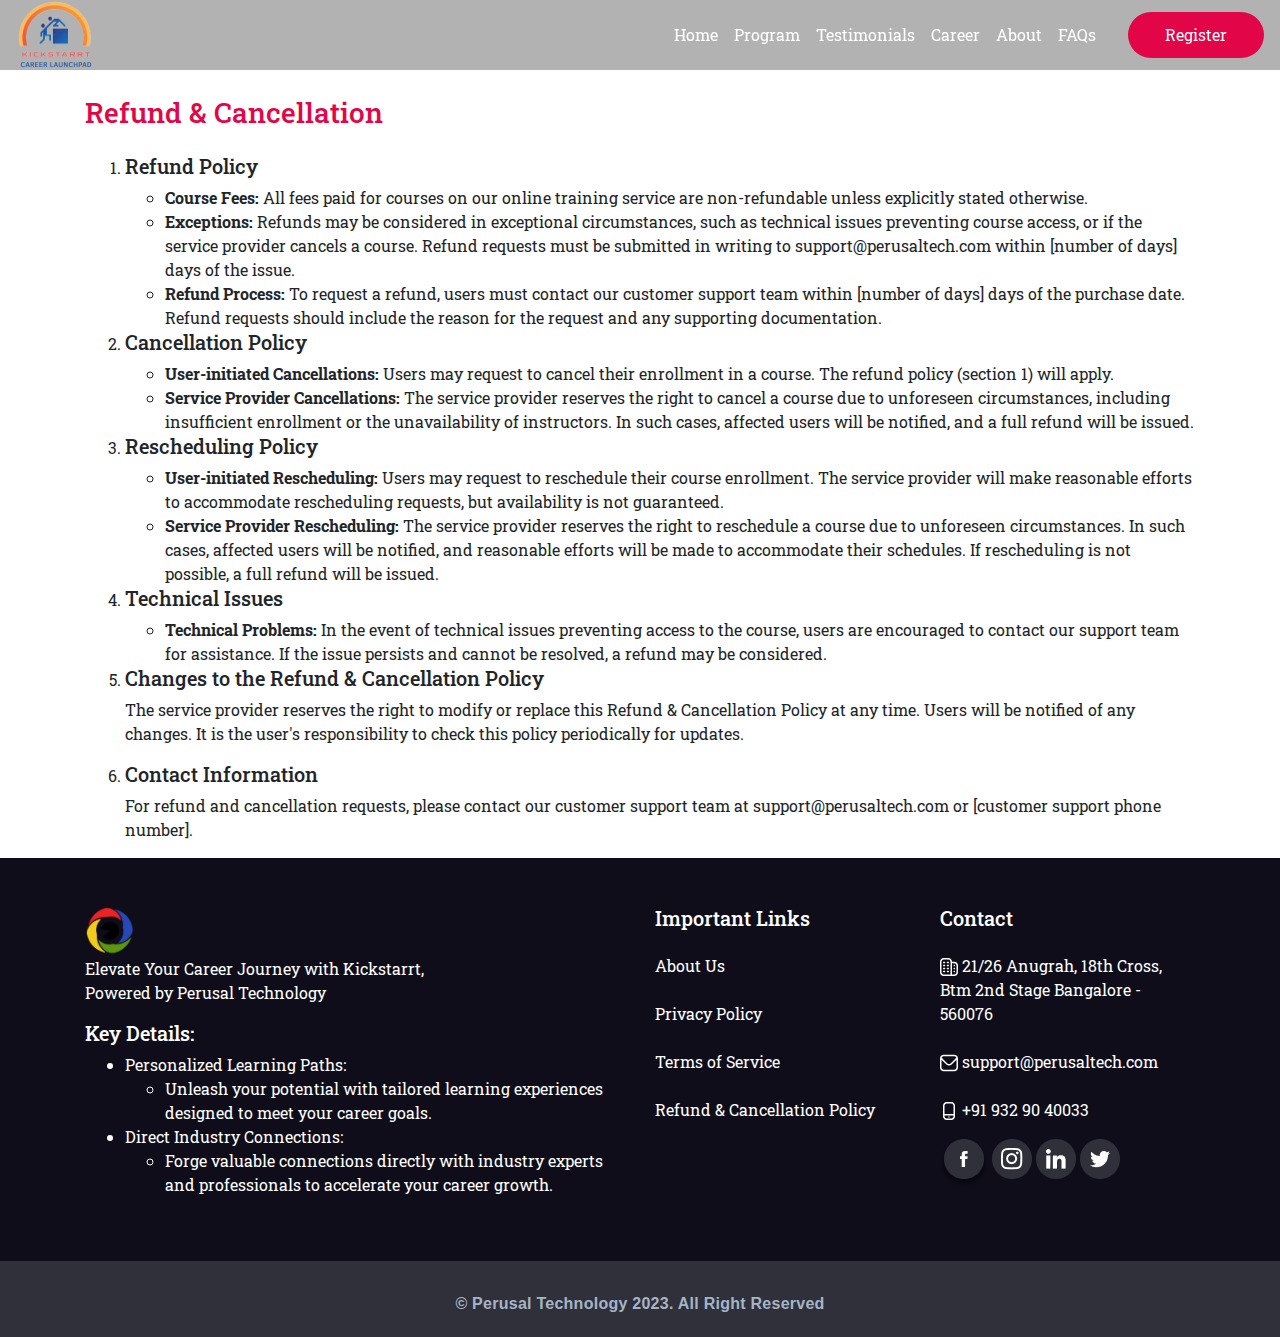
<file: refund-cancellation.html>
<!DOCTYPE html>
<html lang="en">

<head>
    <title>Perusal Tech - Refund & Cancellation</title>
    <meta charset="utf-8">
    <meta name="viewport" content="width=device-width, initial-scale=1">
    <link rel="stylesheet" href="https://cdn.jsdelivr.net/npm/bootstrap@4.6.2/dist/css/bootstrap.min.css">
    <link href='https://fonts.googleapis.com/css?family=Roboto Slab' rel='stylesheet'>
    <link rel="stylesheet" href="./assets/css/custom.css">
</head>

<body>
    <nav id="navbar-ptech" class="navbar main-navbar navbar-expand-md navbar-dark fixed-top justify-content-between">
        <a class="navbar-brand" href="index.html"><img src="./assets/img/kickstarrt_logo.png" alt="logo"
                class="logo img-fluid"></a>
        <button class="navbar-toggler" type="button" data-toggle="collapse" data-target="#collapsibleNavbar">
            <span class="navbar-toggler-icon"></span>
        </button>
        <div class="collapse navbar-collapse" id="collapsibleNavbar">
            <ul class="navbar-nav ml-auto">
                <li class="nav-item">
                    <a class="nav-link" href="#welcome-section">Home</a>
                </li>
                <li class="nav-item">
                    <a class="nav-link" href="#course">Program</a>
                </li>
                <li class="nav-item">
                    <a class="nav-link" href="#testimonials">Testimonials</a>
                </li>
                <li class="nav-item">
                    <a class="nav-link" href="#testimonials">Career</a>
                </li>
                <li class="nav-item">
                    <a class="nav-link" href="#aboutus">About</a>
                </li>
                <li class="nav-item">
                    <a class="nav-link" href="#faqs">FAQs</a>
                </li>
            </ul>
            <a class="btn ptech-primary-btn ml-4" href="index.html#register" target="_blank">Register</a>
        </div>
    </nav>

    <div class="container mt-6">
        <div class="row">
            <div class="col-12 my-3">
                <h3 class="ptech-txt-color">Refund & Cancellation</h3>
            </div>
        </div>
        <div class="row">
            <div class="col-12">
                <ol>
                    <li>
                        <h5>Refund Policy</h5>
                        <ul>
                            <li> <strong>Course Fees: </strong> All fees paid for courses on our online training service
                                are non-refundable unless explicitly stated otherwise.
                            </li>
                            <li> <strong>Exceptions:</strong> Refunds may be considered in exceptional circumstances,
                                such as
                                technical issues preventing course access, or if the service provider cancels a course.
                                Refund requests must be submitted in writing to support@perusaltech.com within [number of days]
                                days of the issue.
                            </li>
                            <li> <strong>Refund Process:</strong> To request a refund, users must contact our customer
                                support team within [number of days] days of the purchase date. Refund requests should include the reason
                                for the request and any supporting documentation.
                            </li>
                        </ul>
                    </li>
                    <li>
                        <h5>Cancellation Policy</h5>
                        <ul>
                            <li> <strong>User-initiated Cancellations:</strong> Users may request to cancel their
                                enrollment in a course.
                                The refund policy (section 1) will apply.
                            </li>
                            <li> <strong>Service Provider Cancellations:</strong> The service provider reserves the
                                right to cancel a
                                course due to unforeseen circumstances, including insufficient enrollment or the
                                unavailability of instructors. In such cases, affected users will be notified, and a
                                full refund will be issued.
                            </li>
                        </ul>
                    </li>
                    <li>
                        <h5>Rescheduling Policy</h5>
                        <ul>
                            <li> <strong>User-initiated Rescheduling:</strong> Users may request to reschedule their
                                course enrollment.
                                The service provider will make reasonable efforts to accommodate rescheduling requests,
                                but availability is not guaranteed.
                            </li>
                            <li> <strong>Service Provider Rescheduling:</strong> The service provider reserves the right
                                to reschedule a
                                course due to unforeseen circumstances. In such cases, affected users will be notified,
                                and reasonable efforts will be made to accommodate their schedules. If rescheduling is
                                not possible, a full refund will be issued.
                            </li>
                        </ul>
                    </li>
                    <li>
                        <h5>Technical Issues</h5>
                        <ul>
                            <li> <strong>Technical Problems:</strong> In the event of technical issues preventing access
                                to the course,
                                users are encouraged to contact our support team for assistance. If the issue persists
                                and cannot be resolved, a refund may be considered.
                            </li>
                        </ul>
                    </li>
                    <li>
                        <h5>Changes to the Refund & Cancellation Policy</h5>
                        <p>
                            The service provider reserves the right to modify or replace this Refund & Cancellation
                            Policy at any time. Users will be notified of any changes. It is the user's responsibility
                            to check this policy periodically for updates.
                        </p>
                    </li>
                    <li>
                        <h5>Contact Information</h5>
                        <p>For refund and cancellation requests, please contact our customer support team at support@perusaltech.com or [customer support phone number].
                        </p>
                    </li>
                </ol>
            </div>
        </div>
    </div>

    <div class="footer py-5">
        <div class="container">
            <div class="row">
                <div class="col-md-6">
                    <div class="">
                        <a href="http://www.perusaltech.com/" target="_blank">
                            <img src="./assets/img/perusal-logo.png" alt="perusal logo" class="img-fluid perusal-logo">
                        </a>
                        <p class="card-text">Elevate Your Career Journey with Kickstarrt, <br>Powered by Perusal
                            Technology</p>
                        <div>
                            <h5>Key Details:</h5>
                            <ul>
                                <li>
                                    Personalized Learning Paths:
                                    <ul>
                                        <li>Unleash your potential with tailored learning experiences designed to meet
                                            your career goals.
                                        </li>
                                    </ul>
                                </li>
                                <li>
                                    Direct Industry Connections:
                                    <ul>
                                        <li>Forge valuable connections directly with industry experts and professionals
                                            to accelerate your
                                            career growth.</li>
                                    </ul>
                                </li>
                            </ul>
                        </div>
                    </div>
                </div>
                <div class="col-md-3 important-link">
                    <h5>Important Links</h5>
                    <a href="#aboutus" class="mt-4">About Us</a>
                    <a href="privacy-policy.html" target="_blank" class="mt-4"> Privacy Policy</a>
                    <a href="terms-condition.html" target="_blank" class="mt-4">Terms of Service</a>
                    <a href="#" class="mt-4"> Refund & Cancellation Policy</a>
                </div>
                <div class="col-md-3 contact">
                    <h5>Contact</h5>
                    <p class="mt-4">
                        <span>
                            <svg xmlns="http://www.w3.org/2000/svg" width="18" height="18" viewBox="0 0 18 18"
                                fill="none">
                                <g clip-path="url(#clip0_228_1125)">
                                    <path
                                        d="M5.25 10.5C5.25 10.6989 5.17098 10.8897 5.03033 11.0303C4.88968 11.171 4.69891 11.25 4.5 11.25H3.75C3.55109 11.25 3.36032 11.171 3.21967 11.0303C3.07902 10.8897 3 10.6989 3 10.5C3 10.3011 3.07902 10.1103 3.21967 9.96967C3.36032 9.82902 3.55109 9.75 3.75 9.75H4.5C4.69891 9.75 4.88968 9.82902 5.03033 9.96967C5.17098 10.1103 5.25 10.3011 5.25 10.5ZM8.25 9.75H7.5C7.30109 9.75 7.11032 9.82902 6.96967 9.96967C6.82902 10.1103 6.75 10.3011 6.75 10.5C6.75 10.6989 6.82902 10.8897 6.96967 11.0303C7.11032 11.171 7.30109 11.25 7.5 11.25H8.25C8.44891 11.25 8.63968 11.171 8.78033 11.0303C8.92098 10.8897 9 10.6989 9 10.5C9 10.3011 8.92098 10.1103 8.78033 9.96967C8.63968 9.82902 8.44891 9.75 8.25 9.75ZM4.5 12.75H3.75C3.55109 12.75 3.36032 12.829 3.21967 12.9697C3.07902 13.1103 3 13.3011 3 13.5C3 13.6989 3.07902 13.8897 3.21967 14.0303C3.36032 14.171 3.55109 14.25 3.75 14.25H4.5C4.69891 14.25 4.88968 14.171 5.03033 14.0303C5.17098 13.8897 5.25 13.6989 5.25 13.5C5.25 13.3011 5.17098 13.1103 5.03033 12.9697C4.88968 12.829 4.69891 12.75 4.5 12.75ZM8.25 12.75H7.5C7.30109 12.75 7.11032 12.829 6.96967 12.9697C6.82902 13.1103 6.75 13.3011 6.75 13.5C6.75 13.6989 6.82902 13.8897 6.96967 14.0303C7.11032 14.171 7.30109 14.25 7.5 14.25H8.25C8.44891 14.25 8.63968 14.171 8.78033 14.0303C8.92098 13.8897 9 13.6989 9 13.5C9 13.3011 8.92098 13.1103 8.78033 12.9697C8.63968 12.829 8.44891 12.75 8.25 12.75ZM4.5 3.75H3.75C3.55109 3.75 3.36032 3.82902 3.21967 3.96967C3.07902 4.11032 3 4.30109 3 4.5C3 4.69891 3.07902 4.88968 3.21967 5.03033C3.36032 5.17098 3.55109 5.25 3.75 5.25H4.5C4.69891 5.25 4.88968 5.17098 5.03033 5.03033C5.17098 4.88968 5.25 4.69891 5.25 4.5C5.25 4.30109 5.17098 4.11032 5.03033 3.96967C4.88968 3.82902 4.69891 3.75 4.5 3.75ZM8.25 3.75H7.5C7.30109 3.75 7.11032 3.82902 6.96967 3.96967C6.82902 4.11032 6.75 4.30109 6.75 4.5C6.75 4.69891 6.82902 4.88968 6.96967 5.03033C7.11032 5.17098 7.30109 5.25 7.5 5.25H8.25C8.44891 5.25 8.63968 5.17098 8.78033 5.03033C8.92098 4.88968 9 4.69891 9 4.5C9 4.30109 8.92098 4.11032 8.78033 3.96967C8.63968 3.82902 8.44891 3.75 8.25 3.75ZM4.5 6.75H3.75C3.55109 6.75 3.36032 6.82902 3.21967 6.96967C3.07902 7.11032 3 7.30109 3 7.5C3 7.69891 3.07902 7.88968 3.21967 8.03033C3.36032 8.17098 3.55109 8.25 3.75 8.25H4.5C4.69891 8.25 4.88968 8.17098 5.03033 8.03033C5.17098 7.88968 5.25 7.69891 5.25 7.5C5.25 7.30109 5.17098 7.11032 5.03033 6.96967C4.88968 6.82902 4.69891 6.75 4.5 6.75ZM8.25 6.75H7.5C7.30109 6.75 7.11032 6.82902 6.96967 6.96967C6.82902 7.11032 6.75 7.30109 6.75 7.5C6.75 7.69891 6.82902 7.88968 6.96967 8.03033C7.11032 8.17098 7.30109 8.25 7.5 8.25H8.25C8.44891 8.25 8.63968 8.17098 8.78033 8.03033C8.92098 7.88968 9 7.69891 9 7.5C9 7.30109 8.92098 7.11032 8.78033 6.96967C8.63968 6.82902 8.44891 6.75 8.25 6.75ZM18 7.5V14.25C17.9988 15.2442 17.6033 16.1973 16.9003 16.9003C16.1973 17.6033 15.2442 17.9988 14.25 18H3.75C2.7558 17.9988 1.80267 17.6033 1.09966 16.9003C0.396661 16.1973 0.00119089 15.2442 0 14.25L0 3.75C0.00119089 2.7558 0.396661 1.80267 1.09966 1.09966C1.80267 0.396661 2.7558 0.00119089 3.75 0L8.25 0C9.2442 0.00119089 10.1973 0.396661 10.9003 1.09966C11.6033 1.80267 11.9988 2.7558 12 3.75H14.25C15.2442 3.75119 16.1973 4.14666 16.9003 4.84966C17.6033 5.55267 17.9988 6.5058 18 7.5ZM3.75 16.5H10.5V3.75C10.5 3.15326 10.2629 2.58097 9.84099 2.15901C9.41903 1.73705 8.84674 1.5 8.25 1.5H3.75C3.15326 1.5 2.58097 1.73705 2.15901 2.15901C1.73705 2.58097 1.5 3.15326 1.5 3.75V14.25C1.5 14.8467 1.73705 15.419 2.15901 15.841C2.58097 16.2629 3.15326 16.5 3.75 16.5ZM16.5 7.5C16.5 6.90326 16.2629 6.33097 15.841 5.90901C15.419 5.48705 14.8467 5.25 14.25 5.25H12V16.5H14.25C14.8467 16.5 15.419 16.2629 15.841 15.841C16.2629 15.419 16.5 14.8467 16.5 14.25V7.5ZM14.25 9.75C14.1017 9.75 13.9567 9.79399 13.8333 9.8764C13.71 9.95881 13.6139 10.0759 13.5571 10.213C13.5003 10.35 13.4855 10.5008 13.5144 10.6463C13.5434 10.7918 13.6148 10.9254 13.7197 11.0303C13.8246 11.1352 13.9582 11.2066 14.1037 11.2356C14.2492 11.2645 14.4 11.2497 14.537 11.1929C14.6741 11.1361 14.7912 11.04 14.8736 10.9167C14.956 10.7933 15 10.6483 15 10.5C15 10.3011 14.921 10.1103 14.7803 9.96967C14.6397 9.82902 14.4489 9.75 14.25 9.75ZM14.25 12.75C14.1017 12.75 13.9567 12.794 13.8333 12.8764C13.71 12.9588 13.6139 13.0759 13.5571 13.213C13.5003 13.35 13.4855 13.5008 13.5144 13.6463C13.5434 13.7918 13.6148 13.9254 13.7197 14.0303C13.8246 14.1352 13.9582 14.2066 14.1037 14.2356C14.2492 14.2645 14.4 14.2497 14.537 14.1929C14.6741 14.1361 14.7912 14.04 14.8736 13.9167C14.956 13.7933 15 13.6483 15 13.5C15 13.3011 14.921 13.1103 14.7803 12.9697C14.6397 12.829 14.4489 12.75 14.25 12.75ZM14.25 6.75C14.1017 6.75 13.9567 6.79399 13.8333 6.8764C13.71 6.95881 13.6139 7.07594 13.5571 7.21299C13.5003 7.35003 13.4855 7.50083 13.5144 7.64632C13.5434 7.7918 13.6148 7.92544 13.7197 8.03033C13.8246 8.13522 13.9582 8.20665 14.1037 8.23559C14.2492 8.26453 14.4 8.24968 14.537 8.19291C14.6741 8.13614 14.7912 8.04002 14.8736 7.91668C14.956 7.79334 15 7.64834 15 7.5C15 7.30109 14.921 7.11032 14.7803 6.96967C14.6397 6.82902 14.4489 6.75 14.25 6.75Z"
                                        fill="white" />
                                </g>
                                <defs>
                                    <clipPath id="clip0_228_1125">
                                        <rect width="18" height="18" fill="white" />
                                    </clipPath>
                                </defs>
                            </svg>
                        </span>
                        21/26 Anugrah, 18th Cross, Btm 2nd Stage Bangalore - 560076
                    </p>
                    <p class="mt-4">
                        <span>
                            <svg xmlns="http://www.w3.org/2000/svg" width="18" height="18" viewBox="0 0 18 18"
                                fill="none">
                                <g clip-path="url(#clip0_228_1130)">
                                    <path
                                        d="M14.25 0.75H3.75C2.7558 0.751191 1.80267 1.14666 1.09966 1.84966C0.396661 2.55267 0.00119089 3.5058 0 4.5L0 13.5C0.00119089 14.4942 0.396661 15.4473 1.09966 16.1503C1.80267 16.8533 2.7558 17.2488 3.75 17.25H14.25C15.2442 17.2488 16.1973 16.8533 16.9003 16.1503C17.6033 15.4473 17.9988 14.4942 18 13.5V4.5C17.9988 3.5058 17.6033 2.55267 16.9003 1.84966C16.1973 1.14666 15.2442 0.751191 14.25 0.75ZM3.75 2.25H14.25C14.6991 2.25088 15.1376 2.38614 15.5092 2.63835C15.8808 2.89057 16.1684 3.24821 16.335 3.66525L10.5915 9.4095C10.1688 9.83049 9.59656 10.0669 9 10.0669C8.40344 10.0669 7.83118 9.83049 7.4085 9.4095L1.665 3.66525C1.83161 3.24821 2.11921 2.89057 2.49079 2.63835C2.86236 2.38614 3.30091 2.25088 3.75 2.25ZM14.25 15.75H3.75C3.15326 15.75 2.58097 15.5129 2.15901 15.091C1.73705 14.669 1.5 14.0967 1.5 13.5V5.625L6.348 10.47C7.05197 11.1722 8.00569 11.5665 9 11.5665C9.99431 11.5665 10.948 11.1722 11.652 10.47L16.5 5.625V13.5C16.5 14.0967 16.2629 14.669 15.841 15.091C15.419 15.5129 14.8467 15.75 14.25 15.75Z"
                                        fill="white" />
                                </g>
                                <defs>
                                    <clipPath id="clip0_228_1130">
                                        <rect width="18" height="18" fill="white" />
                                    </clipPath>
                                </defs>
                            </svg>
                        </span>
                        <a href="mailto:support@perusaltech.com">support@perusaltech.com</a>
                    </p>
                    <p class="mt-4">
                        <span>
                            <svg xmlns="http://www.w3.org/2000/svg" width="18" height="18" viewBox="0 0 18 18"
                                fill="none">
                                <g clip-path="url(#clip0_228_1135)">
                                    <path
                                        d="M11.25 0H6.75C5.7558 0.00119089 4.80267 0.396661 4.09966 1.09966C3.39666 1.80267 3.00119 2.7558 3 3.75V14.25C3.00119 15.2442 3.39666 16.1973 4.09966 16.9003C4.80267 17.6033 5.7558 17.9988 6.75 18H11.25C12.2442 17.9988 13.1973 17.6033 13.9003 16.9003C14.6033 16.1973 14.9988 15.2442 15 14.25V3.75C14.9988 2.7558 14.6033 1.80267 13.9003 1.09966C13.1973 0.396661 12.2442 0.00119089 11.25 0V0ZM6.75 1.5H11.25C11.8467 1.5 12.419 1.73705 12.841 2.15901C13.2629 2.58097 13.5 3.15326 13.5 3.75V12H4.5V3.75C4.5 3.15326 4.73705 2.58097 5.15901 2.15901C5.58097 1.73705 6.15326 1.5 6.75 1.5ZM11.25 16.5H6.75C6.15326 16.5 5.58097 16.2629 5.15901 15.841C4.73705 15.419 4.5 14.8467 4.5 14.25V13.5H13.5V14.25C13.5 14.8467 13.2629 15.419 12.841 15.841C12.419 16.2629 11.8467 16.5 11.25 16.5Z"
                                        fill="white" />
                                    <path
                                        d="M9 15.7495C9.41422 15.7495 9.75001 15.4137 9.75001 14.9995C9.75001 14.5853 9.41422 14.2495 9 14.2495C8.58579 14.2495 8.25 14.5853 8.25 14.9995C8.25 15.4137 8.58579 15.7495 9 15.7495Z"
                                        fill="white" />
                                </g>
                                <defs>
                                    <clipPath id="clip0_228_1135">
                                        <rect width="18" height="18" fill="white" />
                                    </clipPath>
                                </defs>
                            </svg>
                        </span>
                        <a href="tel:+919329040033">+91 932 90 40033</a>
                    </p>
                    <p class="social-icon">
                        <a href="#">
                            <img src="./assets/img/social/fb.svg" alt="facebook">
                        </a>
                        <a href="#">
                            <img src="./assets/img/social/ig.png" alt="instagram">
                        </a>
                        <a href="#">
                            <img src="./assets/img/social/linkedin.png" alt="linkedin">
                        </a>
                        <a href="#">
                            <img src="./assets/img/social/x.png" alt="x">
                        </a>
                    </p>
                </div>
            </div>
        </div>
    </div>

    <div class="footer-copyright">
        <div class="container">
            <div class="row">
                <div class="col">
                    <p class="text-center"> <a href="http://www.perusaltech.com/" target="_blank" class="">&copy;
                            Perusal Technology 2023. All right reserved</a></p>
                </div>
            </div>
        </div>
    </div>


</body>

</html>
</file>
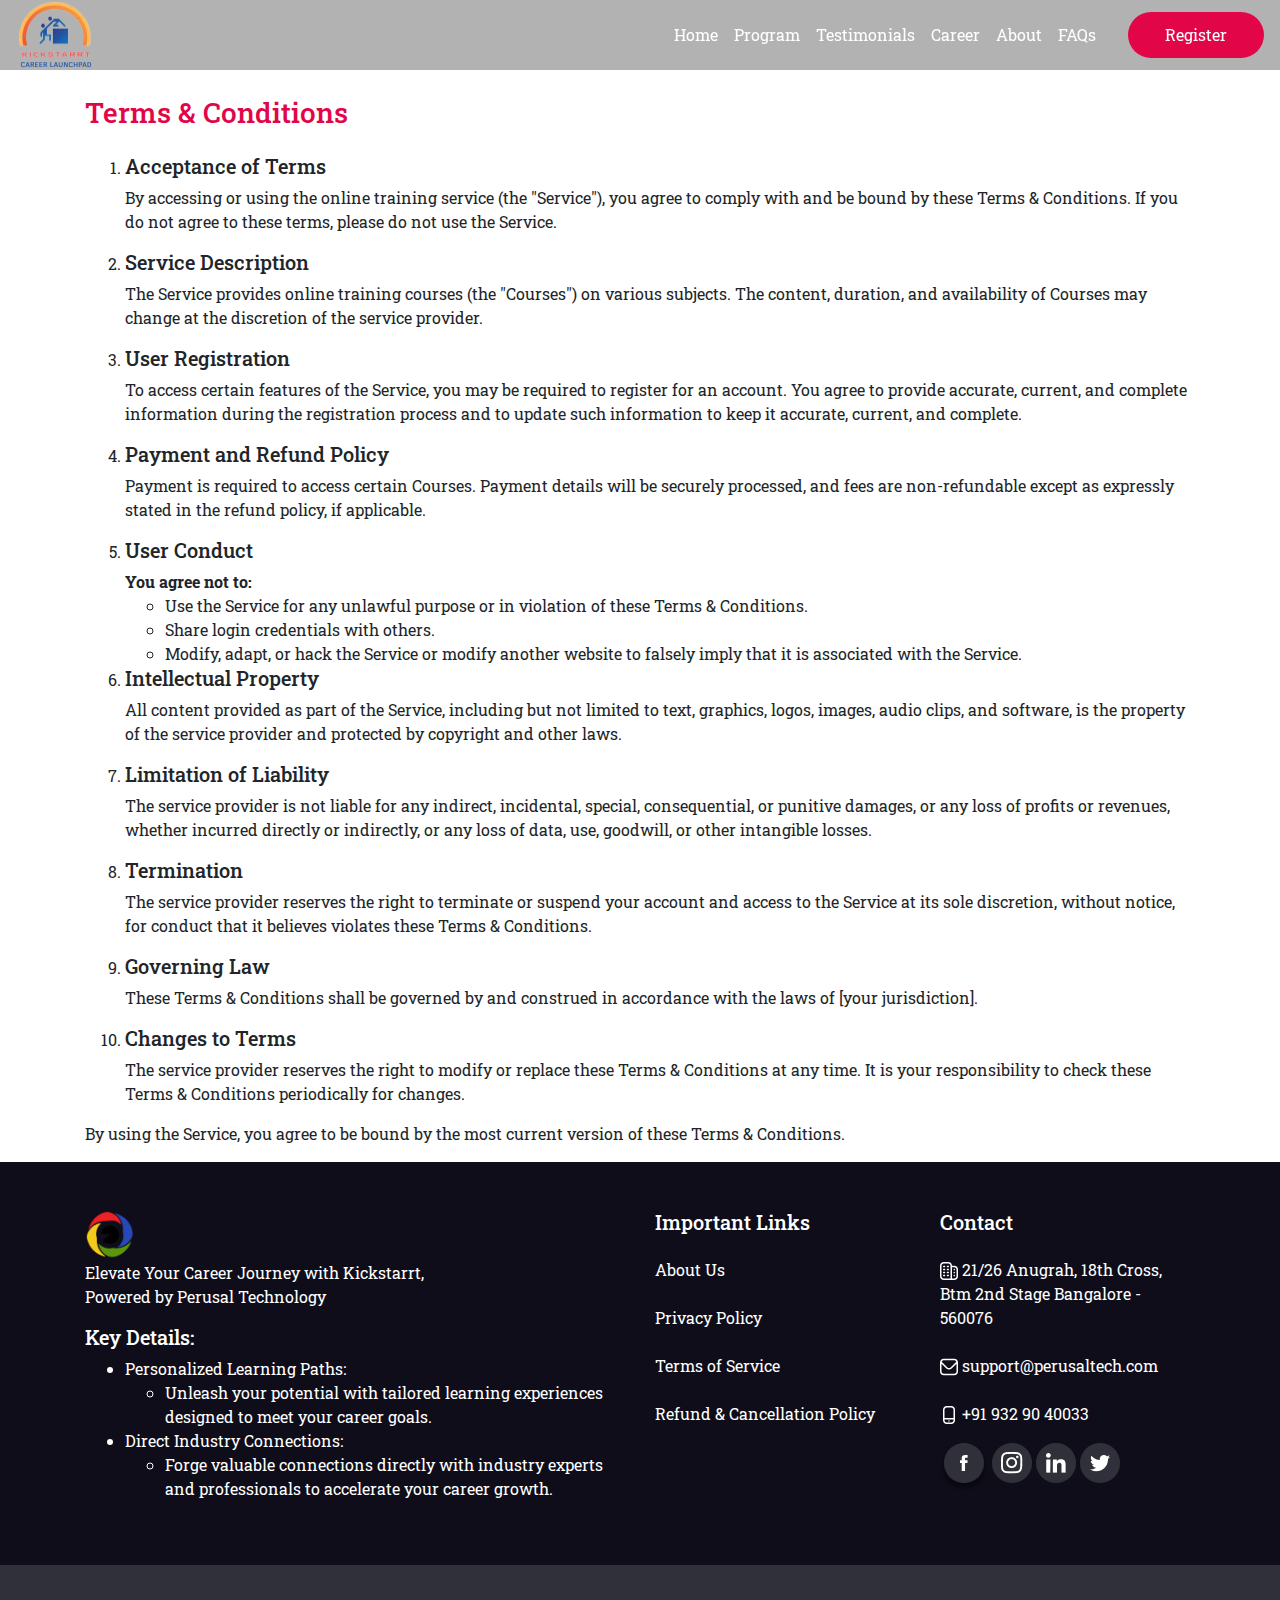
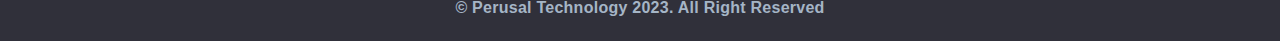
<file: terms-condition.html>
<!DOCTYPE html>
<html lang="en">

<head>
    <title>Perusal Tech - Terms & Conditions</title>
    <meta charset="utf-8">
    <meta name="viewport" content="width=device-width, initial-scale=1">
    <link rel="stylesheet" href="https://cdn.jsdelivr.net/npm/bootstrap@4.6.2/dist/css/bootstrap.min.css">
    <link href='https://fonts.googleapis.com/css?family=Roboto Slab' rel='stylesheet'>
    <link rel="stylesheet" href="./assets/css/custom.css">
</head>

<body>
    <nav id="navbar-ptech" class="navbar main-navbar navbar-expand-md navbar-dark fixed-top justify-content-between">
        <a class="navbar-brand" href="index.html"><img src="./assets/img/kickstarrt_logo.png" alt="logo" class="logo img-fluid"></a>
        <button class="navbar-toggler" type="button" data-toggle="collapse" data-target="#collapsibleNavbar">
            <span class="navbar-toggler-icon"></span>
        </button>
        <div class="collapse navbar-collapse" id="collapsibleNavbar">
            <ul class="navbar-nav ml-auto">
                <li class="nav-item">
                    <a class="nav-link" href="#welcome-section">Home</a>
                </li>
                <li class="nav-item">
                    <a class="nav-link" href="#course">Program</a>
                </li>
                <li class="nav-item">
                    <a class="nav-link" href="#testimonials">Testimonials</a>
                </li>
                <li class="nav-item">
                    <a class="nav-link" href="#testimonials">Career</a>
                </li>
                <li class="nav-item">
                    <a class="nav-link" href="#aboutus">About</a>
                </li>
                <li class="nav-item">
                    <a class="nav-link" href="#faqs">FAQs</a>
                </li>
            </ul>
            <a class="btn ptech-primary-btn ml-4" href="index.html#register" target="_blank">Register</a>
        </div>
    </nav>

    <div class="container mt-6">
        <div class="row">
            <div class="col-12 my-3">
                <h3 class="ptech-txt-color">Terms & Conditions</h3>
            </div>
        </div>
        <div class="row">
            <div class="col-12">
                <ol>
                    <li>
                        <h5>Acceptance of Terms</h5>
                        <p>By accessing or using the online training service (the "Service"), you agree to comply with
                            and be bound by these Terms & Conditions. If you do not agree to these terms, please do not
                            use the Service.</p>
                    </li>
                    <li>
                        <h5>Service Description</h5>
                        <p>The Service provides online training courses (the "Courses") on various subjects. The
                            content, duration, and availability of Courses may change at the discretion of the service
                            provider.</p>
                    </li>
                    <li>
                        <h5>User Registration</h5>
                        <p>To access certain features of the Service, you may be required to register for an account.
                            You agree to provide accurate, current, and complete information during the registration
                            process and to update such information to keep it accurate, current, and complete.</p>
                    </li>
                    <li>
                        <h5>Payment and Refund Policy</h5>
                        <p>Payment is required to access certain Courses. Payment details will be securely processed,
                            and fees are non-refundable except as expressly stated in the refund policy, if applicable.
                        </p>
                    </li>
                    <li>
                        <h5>User Conduct</h5>
                        <strong>You agree not to:</strong>
                        <ul>
                            <li>Use the Service for any unlawful purpose or in violation of these Terms & Conditions.
                            </li>
                            <li>Share login credentials with others.</li>
                            <li>Modify, adapt, or hack the Service or modify another website to falsely imply that it is
                                associated with the Service.</li>
                        </ul>
                    </li>
                    <li>
                        <h5>Intellectual Property</h5>
                        <p>All content provided as part of the Service, including but not limited to text, graphics,
                            logos, images, audio clips, and software, is the property of the service provider and
                            protected by copyright and other laws.</p>
                    </li>
                    <li>
                        <h5>Limitation of Liability</h5>
                        <p>The service provider is not liable for any indirect, incidental, special, consequential, or
                            punitive damages, or any loss of profits or revenues, whether incurred directly or
                            indirectly, or any loss of data, use, goodwill, or other intangible losses.</p>
                    </li>
                    <li>
                        <h5>Termination</h5>
                        <p>The service provider reserves the right to terminate or suspend your account and access to
                            the Service at its sole discretion, without notice, for conduct that it believes violates
                            these Terms & Conditions.</p>
                    </li>
                    <li>
                        <h5>Governing Law</h5>
                        <p>These Terms & Conditions shall be governed by and construed in accordance with the laws of
                            [your jurisdiction].</p>
                    </li>
                    <li>
                        <h5>Changes to Terms</h5>
                        <p>The service provider reserves the right to modify or replace these Terms & Conditions at any
                            time. It is your responsibility to check these Terms & Conditions periodically for changes.
                        </p>
                    </li>
                </ol>

                <p>By using the Service, you agree to be bound by the most current version of these Terms & Conditions.
                </p>

            </div>
        </div>
    </div>

    <div class="footer py-5">
        <div class="container">
            <div class="row">
                <div class="col-md-6">
                    <div class="">
                        <a href="http://www.perusaltech.com/" target="_blank">
                            <img src="./assets/img/perusal-logo.png" alt="perusal logo" class="img-fluid perusal-logo">
                        </a>
                        <p class="card-text">Elevate Your Career Journey with Kickstarrt, <br>Powered by Perusal
                            Technology</p>
                        <div>
                            <h5>Key Details:</h5>
                            <ul>
                                <li>
                                    Personalized Learning Paths:
                                    <ul>
                                        <li>Unleash your potential with tailored learning experiences designed to meet
                                            your career goals.
                                        </li>
                                    </ul>
                                </li>
                                <li>
                                    Direct Industry Connections:
                                    <ul>
                                        <li>Forge valuable connections directly with industry experts and professionals
                                            to accelerate your
                                            career growth.</li>
                                    </ul>
                                </li>
                            </ul>
                        </div>
                    </div>
                </div>
                <div class="col-md-3 important-link">
                    <h5>Important Links</h5>
                    <a href="#aboutus" class="mt-4">About Us</a>
                    <a href="privacy-policy.html" target="_blank" class="mt-4"> Privacy Policy</a>
                    <a href="#" class="mt-4">Terms of Service</a>
                    <a href="refund-cancellation.html" target="_blank" class="mt-4"> Refund & Cancellation Policy</a>
                </div>
                <div class="col-md-3 contact">
                    <h5>Contact</h5>
                    <p class="mt-4">
                        <span>
                            <svg xmlns="http://www.w3.org/2000/svg" width="18" height="18" viewBox="0 0 18 18"
                                fill="none">
                                <g clip-path="url(#clip0_228_1125)">
                                    <path
                                        d="M5.25 10.5C5.25 10.6989 5.17098 10.8897 5.03033 11.0303C4.88968 11.171 4.69891 11.25 4.5 11.25H3.75C3.55109 11.25 3.36032 11.171 3.21967 11.0303C3.07902 10.8897 3 10.6989 3 10.5C3 10.3011 3.07902 10.1103 3.21967 9.96967C3.36032 9.82902 3.55109 9.75 3.75 9.75H4.5C4.69891 9.75 4.88968 9.82902 5.03033 9.96967C5.17098 10.1103 5.25 10.3011 5.25 10.5ZM8.25 9.75H7.5C7.30109 9.75 7.11032 9.82902 6.96967 9.96967C6.82902 10.1103 6.75 10.3011 6.75 10.5C6.75 10.6989 6.82902 10.8897 6.96967 11.0303C7.11032 11.171 7.30109 11.25 7.5 11.25H8.25C8.44891 11.25 8.63968 11.171 8.78033 11.0303C8.92098 10.8897 9 10.6989 9 10.5C9 10.3011 8.92098 10.1103 8.78033 9.96967C8.63968 9.82902 8.44891 9.75 8.25 9.75ZM4.5 12.75H3.75C3.55109 12.75 3.36032 12.829 3.21967 12.9697C3.07902 13.1103 3 13.3011 3 13.5C3 13.6989 3.07902 13.8897 3.21967 14.0303C3.36032 14.171 3.55109 14.25 3.75 14.25H4.5C4.69891 14.25 4.88968 14.171 5.03033 14.0303C5.17098 13.8897 5.25 13.6989 5.25 13.5C5.25 13.3011 5.17098 13.1103 5.03033 12.9697C4.88968 12.829 4.69891 12.75 4.5 12.75ZM8.25 12.75H7.5C7.30109 12.75 7.11032 12.829 6.96967 12.9697C6.82902 13.1103 6.75 13.3011 6.75 13.5C6.75 13.6989 6.82902 13.8897 6.96967 14.0303C7.11032 14.171 7.30109 14.25 7.5 14.25H8.25C8.44891 14.25 8.63968 14.171 8.78033 14.0303C8.92098 13.8897 9 13.6989 9 13.5C9 13.3011 8.92098 13.1103 8.78033 12.9697C8.63968 12.829 8.44891 12.75 8.25 12.75ZM4.5 3.75H3.75C3.55109 3.75 3.36032 3.82902 3.21967 3.96967C3.07902 4.11032 3 4.30109 3 4.5C3 4.69891 3.07902 4.88968 3.21967 5.03033C3.36032 5.17098 3.55109 5.25 3.75 5.25H4.5C4.69891 5.25 4.88968 5.17098 5.03033 5.03033C5.17098 4.88968 5.25 4.69891 5.25 4.5C5.25 4.30109 5.17098 4.11032 5.03033 3.96967C4.88968 3.82902 4.69891 3.75 4.5 3.75ZM8.25 3.75H7.5C7.30109 3.75 7.11032 3.82902 6.96967 3.96967C6.82902 4.11032 6.75 4.30109 6.75 4.5C6.75 4.69891 6.82902 4.88968 6.96967 5.03033C7.11032 5.17098 7.30109 5.25 7.5 5.25H8.25C8.44891 5.25 8.63968 5.17098 8.78033 5.03033C8.92098 4.88968 9 4.69891 9 4.5C9 4.30109 8.92098 4.11032 8.78033 3.96967C8.63968 3.82902 8.44891 3.75 8.25 3.75ZM4.5 6.75H3.75C3.55109 6.75 3.36032 6.82902 3.21967 6.96967C3.07902 7.11032 3 7.30109 3 7.5C3 7.69891 3.07902 7.88968 3.21967 8.03033C3.36032 8.17098 3.55109 8.25 3.75 8.25H4.5C4.69891 8.25 4.88968 8.17098 5.03033 8.03033C5.17098 7.88968 5.25 7.69891 5.25 7.5C5.25 7.30109 5.17098 7.11032 5.03033 6.96967C4.88968 6.82902 4.69891 6.75 4.5 6.75ZM8.25 6.75H7.5C7.30109 6.75 7.11032 6.82902 6.96967 6.96967C6.82902 7.11032 6.75 7.30109 6.75 7.5C6.75 7.69891 6.82902 7.88968 6.96967 8.03033C7.11032 8.17098 7.30109 8.25 7.5 8.25H8.25C8.44891 8.25 8.63968 8.17098 8.78033 8.03033C8.92098 7.88968 9 7.69891 9 7.5C9 7.30109 8.92098 7.11032 8.78033 6.96967C8.63968 6.82902 8.44891 6.75 8.25 6.75ZM18 7.5V14.25C17.9988 15.2442 17.6033 16.1973 16.9003 16.9003C16.1973 17.6033 15.2442 17.9988 14.25 18H3.75C2.7558 17.9988 1.80267 17.6033 1.09966 16.9003C0.396661 16.1973 0.00119089 15.2442 0 14.25L0 3.75C0.00119089 2.7558 0.396661 1.80267 1.09966 1.09966C1.80267 0.396661 2.7558 0.00119089 3.75 0L8.25 0C9.2442 0.00119089 10.1973 0.396661 10.9003 1.09966C11.6033 1.80267 11.9988 2.7558 12 3.75H14.25C15.2442 3.75119 16.1973 4.14666 16.9003 4.84966C17.6033 5.55267 17.9988 6.5058 18 7.5ZM3.75 16.5H10.5V3.75C10.5 3.15326 10.2629 2.58097 9.84099 2.15901C9.41903 1.73705 8.84674 1.5 8.25 1.5H3.75C3.15326 1.5 2.58097 1.73705 2.15901 2.15901C1.73705 2.58097 1.5 3.15326 1.5 3.75V14.25C1.5 14.8467 1.73705 15.419 2.15901 15.841C2.58097 16.2629 3.15326 16.5 3.75 16.5ZM16.5 7.5C16.5 6.90326 16.2629 6.33097 15.841 5.90901C15.419 5.48705 14.8467 5.25 14.25 5.25H12V16.5H14.25C14.8467 16.5 15.419 16.2629 15.841 15.841C16.2629 15.419 16.5 14.8467 16.5 14.25V7.5ZM14.25 9.75C14.1017 9.75 13.9567 9.79399 13.8333 9.8764C13.71 9.95881 13.6139 10.0759 13.5571 10.213C13.5003 10.35 13.4855 10.5008 13.5144 10.6463C13.5434 10.7918 13.6148 10.9254 13.7197 11.0303C13.8246 11.1352 13.9582 11.2066 14.1037 11.2356C14.2492 11.2645 14.4 11.2497 14.537 11.1929C14.6741 11.1361 14.7912 11.04 14.8736 10.9167C14.956 10.7933 15 10.6483 15 10.5C15 10.3011 14.921 10.1103 14.7803 9.96967C14.6397 9.82902 14.4489 9.75 14.25 9.75ZM14.25 12.75C14.1017 12.75 13.9567 12.794 13.8333 12.8764C13.71 12.9588 13.6139 13.0759 13.5571 13.213C13.5003 13.35 13.4855 13.5008 13.5144 13.6463C13.5434 13.7918 13.6148 13.9254 13.7197 14.0303C13.8246 14.1352 13.9582 14.2066 14.1037 14.2356C14.2492 14.2645 14.4 14.2497 14.537 14.1929C14.6741 14.1361 14.7912 14.04 14.8736 13.9167C14.956 13.7933 15 13.6483 15 13.5C15 13.3011 14.921 13.1103 14.7803 12.9697C14.6397 12.829 14.4489 12.75 14.25 12.75ZM14.25 6.75C14.1017 6.75 13.9567 6.79399 13.8333 6.8764C13.71 6.95881 13.6139 7.07594 13.5571 7.21299C13.5003 7.35003 13.4855 7.50083 13.5144 7.64632C13.5434 7.7918 13.6148 7.92544 13.7197 8.03033C13.8246 8.13522 13.9582 8.20665 14.1037 8.23559C14.2492 8.26453 14.4 8.24968 14.537 8.19291C14.6741 8.13614 14.7912 8.04002 14.8736 7.91668C14.956 7.79334 15 7.64834 15 7.5C15 7.30109 14.921 7.11032 14.7803 6.96967C14.6397 6.82902 14.4489 6.75 14.25 6.75Z"
                                        fill="white" />
                                </g>
                                <defs>
                                    <clipPath id="clip0_228_1125">
                                        <rect width="18" height="18" fill="white" />
                                    </clipPath>
                                </defs>
                            </svg>
                        </span>
                        21/26 Anugrah, 18th Cross, Btm 2nd Stage Bangalore - 560076
                    </p>
                    <p class="mt-4">
                        <span>
                            <svg xmlns="http://www.w3.org/2000/svg" width="18" height="18" viewBox="0 0 18 18"
                                fill="none">
                                <g clip-path="url(#clip0_228_1130)">
                                    <path
                                        d="M14.25 0.75H3.75C2.7558 0.751191 1.80267 1.14666 1.09966 1.84966C0.396661 2.55267 0.00119089 3.5058 0 4.5L0 13.5C0.00119089 14.4942 0.396661 15.4473 1.09966 16.1503C1.80267 16.8533 2.7558 17.2488 3.75 17.25H14.25C15.2442 17.2488 16.1973 16.8533 16.9003 16.1503C17.6033 15.4473 17.9988 14.4942 18 13.5V4.5C17.9988 3.5058 17.6033 2.55267 16.9003 1.84966C16.1973 1.14666 15.2442 0.751191 14.25 0.75ZM3.75 2.25H14.25C14.6991 2.25088 15.1376 2.38614 15.5092 2.63835C15.8808 2.89057 16.1684 3.24821 16.335 3.66525L10.5915 9.4095C10.1688 9.83049 9.59656 10.0669 9 10.0669C8.40344 10.0669 7.83118 9.83049 7.4085 9.4095L1.665 3.66525C1.83161 3.24821 2.11921 2.89057 2.49079 2.63835C2.86236 2.38614 3.30091 2.25088 3.75 2.25ZM14.25 15.75H3.75C3.15326 15.75 2.58097 15.5129 2.15901 15.091C1.73705 14.669 1.5 14.0967 1.5 13.5V5.625L6.348 10.47C7.05197 11.1722 8.00569 11.5665 9 11.5665C9.99431 11.5665 10.948 11.1722 11.652 10.47L16.5 5.625V13.5C16.5 14.0967 16.2629 14.669 15.841 15.091C15.419 15.5129 14.8467 15.75 14.25 15.75Z"
                                        fill="white" />
                                </g>
                                <defs>
                                    <clipPath id="clip0_228_1130">
                                        <rect width="18" height="18" fill="white" />
                                    </clipPath>
                                </defs>
                            </svg>
                        </span>
                        <a href="mailto:support@perusaltech.com">support@perusaltech.com</a>
                    </p>
                    <p class="mt-4">
                        <span>
                            <svg xmlns="http://www.w3.org/2000/svg" width="18" height="18" viewBox="0 0 18 18"
                                fill="none">
                                <g clip-path="url(#clip0_228_1135)">
                                    <path
                                        d="M11.25 0H6.75C5.7558 0.00119089 4.80267 0.396661 4.09966 1.09966C3.39666 1.80267 3.00119 2.7558 3 3.75V14.25C3.00119 15.2442 3.39666 16.1973 4.09966 16.9003C4.80267 17.6033 5.7558 17.9988 6.75 18H11.25C12.2442 17.9988 13.1973 17.6033 13.9003 16.9003C14.6033 16.1973 14.9988 15.2442 15 14.25V3.75C14.9988 2.7558 14.6033 1.80267 13.9003 1.09966C13.1973 0.396661 12.2442 0.00119089 11.25 0V0ZM6.75 1.5H11.25C11.8467 1.5 12.419 1.73705 12.841 2.15901C13.2629 2.58097 13.5 3.15326 13.5 3.75V12H4.5V3.75C4.5 3.15326 4.73705 2.58097 5.15901 2.15901C5.58097 1.73705 6.15326 1.5 6.75 1.5ZM11.25 16.5H6.75C6.15326 16.5 5.58097 16.2629 5.15901 15.841C4.73705 15.419 4.5 14.8467 4.5 14.25V13.5H13.5V14.25C13.5 14.8467 13.2629 15.419 12.841 15.841C12.419 16.2629 11.8467 16.5 11.25 16.5Z"
                                        fill="white" />
                                    <path
                                        d="M9 15.7495C9.41422 15.7495 9.75001 15.4137 9.75001 14.9995C9.75001 14.5853 9.41422 14.2495 9 14.2495C8.58579 14.2495 8.25 14.5853 8.25 14.9995C8.25 15.4137 8.58579 15.7495 9 15.7495Z"
                                        fill="white" />
                                </g>
                                <defs>
                                    <clipPath id="clip0_228_1135">
                                        <rect width="18" height="18" fill="white" />
                                    </clipPath>
                                </defs>
                            </svg>
                        </span>
                        <a href="tel:+919329040033">+91 932 90 40033</a>
                    </p>
                    <p class="social-icon">
                        <a href="#">
                            <img src="./assets/img/social/fb.svg" alt="facebook">
                        </a>
                        <a href="#">
                            <img src="./assets/img/social/ig.png" alt="instagram">
                        </a>
                        <a href="#">
                            <img src="./assets/img/social/linkedin.png" alt="linkedin">
                        </a>
                        <a href="#">
                            <img src="./assets/img/social/x.png" alt="x">
                        </a>
                    </p>
                </div>
            </div>
        </div>
    </div>

    <div class="footer-copyright">
        <div class="container">
            <div class="row">
                <div class="col">
                    <p class="text-center"> <a href="http://www.perusaltech.com/" target="_blank" class="">&copy;
                            Perusal Technology 2023. All right reserved</a></p>
                </div>
            </div>
        </div>
    </div>


</body>

</html>
</file>
<file: assets/css/custom.css>
html {
    font-size: 16px;
    scroll-behavior: smooth;
}
body {
    font-family: 'Roboto Slab';
}
a, a:hover {
    text-decoration: none;
}
.centered {
    position: absolute;
    top: 45%;
    left: 50%;
    transform: translate(-50%, -55%);
}
.position-relative {
    position: relative;
}
.logo {
    width: 80px;
}
.ptech-bg {
    background: #E20649;
}
.ptech-txt-color {
    color: #E20649;
}
.ptech-bg-light {
    background: #FF5953;
}
.ptech-primary-btn {
    background: #E20649;
    border-radius: 37px;
    color: #FFF;
    padding: 10px 36px;
    text-align: center;
}
.ptech-primary-btn:hover,
.ptech-primary-btn:active,
.ptech-primary-btn:focus {
    background: #E20649;
    box-shadow: none;
    color: #FFF;
}
.ptech-secondary-btn {
    background: #fff;
    border: 1px solid #E20649;
    border-radius: 37px;
    color: #E20649;
    padding: 10px 36px;
    text-align: center;
}
.ptech-secondary-btn:hover,
.ptech-secondary-btn:active,
.ptech-secondary-btn:focus {
    background: #fff;
    box-shadow: none;
    color: #E20649;
}
.ptech-txt-light {
    color: #FF5953;
}
.ptech-btn {
    background: #E20649;
    padding: 10px 36px;
    text-align: center;
}
.mt-6 {
    margin-top: 5rem;
}
.CboxOpenBtn:after {
    content: 'Consult Us Now';
}
.section-title {
    font-size: 1.25rem;
    color: #000;
    margin-bottom: 1.8rem;
}
.section-sub-title {
    font-size: 1rem;
    color: #000;
    margin-bottom: 1.8rem;
}
.welcome-section {
    background: url(../img/hero_1.png);
    background-size: cover;
    background-position: 50% -25px;
    height: 90vh;
    background-repeat: no-repeat;
}

.welcome-section:before {
    content: "";
    position: absolute;
    left: 0;
    right: 0;
    top: 0;
    bottom: 0;
    background: rgba(0, 0, 0, .7);
}

.welcome-section .centered {
    max-width: 520px;
    width: 100%;
}

.welcome-section .centered .title {
    color: #FFF;
    text-align: center;
    font-family: Mont;
    font-size: 3.5rem;
    font-style: normal;
    font-weight: 900;
    line-height: normal;
    text-transform: capitalize;
}

.welcome-section .centered p {
    color: #FFF;
    text-align: center;
    font-family: Arial, Helvetica, sans-serif;
    font-size: 1.25rem;
    font-style: normal;
    font-weight: 700;
    line-height: 170%;
}

.navbar.main-navbar {
    /* background: rgb(238, 38, 99, 0.3);/ */
    background: rgb(0, 0, 0, 0.3);
    /* background: #333; */
    height: 70px;
}

.navbar.main-navbar .navbar-brand {
    background: #ED009C;
    background: -webkit-linear-gradient(to top, #ED009C 0%, #FB2B50 100%);
    background: -moz-linear-gradient(to top, #ED009C 0%, #FB2B50 100%);
    background: linear-gradient(to top, #ED009C 0%, #FB2B50 100%);
    -webkit-background-clip: text;
    -webkit-text-fill-color: transparent;
    font-size: 1.2rem;
    font-weight: bold;
    text-transform: uppercase;
    display: inline-block;
    width: 250px;
}
.program-start {
    margin-top: 26%;
}
.video {
    position: absolute;
    top: 43%;
    left: 50%;
    min-width: 100%;
    min-height: 100%;
    width: auto;
    height: auto;
    z-index: 0;
    -ms-transform: translateX(-50%) translateY(-50%);
    -moz-transform: translateX(-50%) translateY(-50%);
    -webkit-transform: translateX(-50%) translateY(-50%);
    transform: translateX(-50%) translateY(-50%);
}

.video iframe {
    border: 0;
    border-radius: 25px !important;
    height: 520px;
}
.home-page .video {
    top: 23%;
}

.main-nav-tabs.nav-tabs .nav-item .nav-link {
    border: none;
    text-align: center;
    /* transform: scale(1);
    transition: transform .5s; */
}

.main-nav-tabs.nav-tabs .nav-item .nav-link:hover {
    border: none;
    /* transform: scale(1.1); */

}

.disabled {
    cursor: not-allowed;
}

.not-allowed {
    cursor: not-allowed;
    /* pointer-events: none; */
}
/* .main-nav-tabs.nav-tabs .nav-item .nav-link:hover::after {
    content: url('../img/title-line.png');
    color: red;
    background-color: green;
    position: absolute;
    top: 16px;
    left: 40px;
    cursor: not-allowed;
} */

.main-nav-tabs.nav-tabs .nav-item .nav-link.active {
    border: 1px solid #ccc;
    /* box-shadow: 0 4px 8px 0 rgba(0, 0, 0, 0.2), 0 6px 20px 0 rgba(0, 0, 0, 0.19); */
    border-radius: 10px;
}

.main-nav-tabs.nav-tabs .nav-item .nav-link h5 {
    color: #0E0D19;
    text-align: center;
    font-family: Mont;
    font-size: 1rem;
    font-style: normal;
    font-weight: 700;
    line-height: normal;
    margin-top: 20px;
}

.main-nav-tabs.nav-tabs .nav-item .nav-link.active h5 {
    color: #E20649;
}

.training-module .card .card-header {
    background: #fff;
    border-radius: 5px;
    padding-left: 2px;
}

.training-module .card ul {
    list-style-image: url('../img/check.svg');
}

.training-module .card ul li {
    color: #0E0D19;
    font-feature-settings: 'clig' off, 'liga' off;
    font-family: Arial, Helvetica, sans-serif;
    ;
    font-size: 1rem;
    font-style: normal;
    font-weight: 600;
    line-height: 170%;
    /* 27.2px */
}

.training-module .card .card-link {
    background: #E20649;
    border-radius: 10px;
    color: #fff;
    padding: 10px;
}

.training-module .card .card-link.collapsed {
    background: #fff;
    border: 1px solid #E20649;
    color: #E20649;
    padding: 10px;
}

.navbar-nav .nav-item .nav-link {
    color: #fff;
    transition: transform .5s;

}

.navbar-nav .nav-item .nav-link:hover,
.navbar-nav .nav-item .nav-link.active {
    color: #E20649;
    font-weight: bold;
    transform: scale(1.1);
}

.course-program .tab-content.main-tab {
    background: #FFF9FD;
    background: linear-gradient(180deg, #FFF9FD, #FFF9F9);
}

.opportunity .opportunity-title {
    border-radius: 50px;
    background: #FFF;
    /* Drop Shadow */
    box-shadow: 0px 10px 54px 0px rgba(29, 41, 63, 0.04);
    color: #0E0D19;
    font-feature-settings: 'clig' off, 'liga' off;
    font-family: Arial, Helvetica, sans-serif;
    font-size: 1.125rem;
    font-style: normal;
    font-weight: 700;
    line-height: 170%;
    text-align: center;
}

.schedule>.nav-tabs .nav-link {
    border: 0;
    color: #E20649;
    text-align: center;
    font-family: Mont;
    font-size: 1rem;
    font-style: normal;
    font-weight: 700;
    line-height: 28px;
    padding: 10px 36px;
    letter-spacing: 0.2px;
}

.schedule>.nav-tabs .nav-link.active {
    background: #E20649;
    color: #fff;
}

.highlight h5 {
    color: #0E0D19;
    font-feature-settings: 'clig' off, 'liga' off;
    font-family: Mont;
    font-size: 1.25rem;
    font-style: normal;
    font-weight: 700;
    line-height: 150%;
    /* 30px */
}

.highlight .highlight-icon {
    background: rgba(255, 198, 196, 0.24);
    border-radius: 50%;
    padding: 5px;
    vertical-align: text-top;
    margin-right: 10px;
    height: 40px;
    width: 40px;
}

.highlight .highlight-img {
    height: 80%;
}

.exprience-new-way {
    background: linear-gradient(93deg, rgba(200, 61, 56, 0.80) -3.98%, rgba(168, 4, 152, 0.80) 102.78%), url("../img/exprience-new-way.png");
    background-repeat: no-repeat;
    background-size: cover;
    background-position: center center;
    color: #fff;
    height: 400px;
    text-align: center;
}

.exprience-new-way .request-call-back {
    background: #FFF;
    border-radius: 37px;
    color: #E20649;
    text-align: center;
    font-family: Mont;
    font-size: 1rem;
    font-style: normal;
    font-weight: 700;
    line-height: 28px;
    /* 175% */
    letter-spacing: 0.2px;
}

.our-trainer .card img {
    /* background: #E20649; */
    max-height: 250px;
    /* max-width: 160px; */
}

.testimonials .user-icon {
    background: #E20649;
}

.transform-learning {
    background: url('../img/cta-pattern.svg');
    background-repeat: no-repeat;
    background-size: cover;
    color: #fff;
    max-height: 430px;
}

.transform-learning-text {
    padding-top: 5rem;
}

.transform-learning img {
    /* background: url(<path-to-image>), lightgray 50% / cover no-repeat; */
    height: 78.5%;
    float: right;
}

.aboutus .about-img {
    width: 80%;
}

.faqs #faq-left,
.faqs #faq-right {
    border-top: 3px solid #E20649;
    border-top-left-radius: 25px;
    border-top-right-radius: 25px;
}

.faqs .card {
    border: none;
}

.faqs .card .card-header {
    background: #fff;
    border: none;
}

.faqs .card .card-header .card-link {
    color: #0E0D19;
    font-family: Mont;
    font-size: 1.125rem;
    font-style: normal;
    font-weight: 700;
    line-height: 150%;
    text-decoration: none;
    display: block;
}

.faqs .card .card-header .card-link::after {
    float: right;
    color: #E20649;
    font-size: 1.5rem;
    font-style: normal;
    font-weight: 900;
    line-height: normal;
    cursor: pointer;
}

.faqs .card-header .card-link.collapsed::after {
    content: "\002B";
}

.faqs .card-header .card-link::after {
    /* symbol for "collapsed" panels */
    content: "\002D";
}

.join-pocket {
    background: url("../img/footer-cta-pattern.svg");
    background-repeat: no-repeat;
    background-size: cover;
    color: #fff;
    max-height: 430px;
}

.join-pocket .join-pocket-txt {
    padding-top: 8rem;
}

.join-pocket .join-pocket-img {
    height: 82%;
    float: right;
}

.footer {
    background: #0E0D19;
    color: #fff;
}

.footer .perusal-logo {
    width: 50px;
}

.footer .important-link a {
    display: block;
    color: #fff;
    text-decoration: none;
}

.footer .contact a {
    color: #fff;
    text-decoration: none;
}

.footer .social-icon img {
    vertical-align: text-top;
}

.footer-copyright {
    background: #30303A;
    height: 76px;
    padding: 30px 0;
}

.footer-copyright p a {
    color: #A5B5C6;
    text-align: center;
    font-family: Arial, Helvetica, sans-serif;
    display: inline-block;
    font-size: 1rem;
    font-style: normal;
    font-weight: 600;
    line-height: 16px;
    text-decoration: none;
    letter-spacing: 0.257px;
    text-transform: capitalize;
}

@media (max-width: 767px) {

    .welcome-section .centered .title {
        font-size: 2rem;
    }

    .navbar-brand img {
        width: 50px;
    }
    .program-start {
        margin-top: 40%;
    }
    .video {
        top: 46%;
    }
    .home-page .video {
        top: 32%;
    }
    .video iframe {
        border: 0;
        border-radius: 25px !important;
        height: 320px;
    }

    .transform-learning {
        max-height: 100%;
    }

    .join-pocket {
        max-height: 100%;
    }

}
</file>
<file: assets/css/career.css>
.card {
    border: none;
}
.card-header {
    background: #fff;
    color: #fff;
    border: none;
}
.card-link {
    color: #E20649;
}
.collapsed.card-link {
    color: #000;
    border: 1px solid #ccc;
    padding: 10px;
}
</file>
<file: assets/css/style.css>
/*********************************************************************/
/* Bootstrap 4 Multiple Item Carousel */
/*********************************************************************/
/* medium - display 2  */
@media (min-width: 768px) {

    .carousel-inner .carousel-item-right.active,
    .carousel-inner .carousel-item-next {
        transform: translateX(50%);
    }

    .carousel-inner .carousel-item-left.active,
    .carousel-inner .carousel-item-prev {
        transform: translateX(-50%);
    }
}

/* large - display 3 */
@media (min-width: 992px) {

    .carousel-inner .carousel-item-right.active,
    .carousel-inner .carousel-item-next {
        transform: translateX(33%);
    }

    .carousel-inner .carousel-item-left.active,
    .carousel-inner .carousel-item-prev {
        transform: translateX(-33%);
    }
}

@media (max-width: 768px) {
    .carousel-inner .carousel-item>div {
        display: none;
    }

    .carousel-inner .carousel-item>div:first-child {
        display: block;
    }
}

.carousel-inner .carousel-item.active,
.carousel-inner .carousel-item-next,
.carousel-inner .carousel-item-prev {
    display: flex;
}

.carousel-inner .carousel-item-right,
.carousel-inner .carousel-item-left {
    transform: translateX(0);
}
</file>
